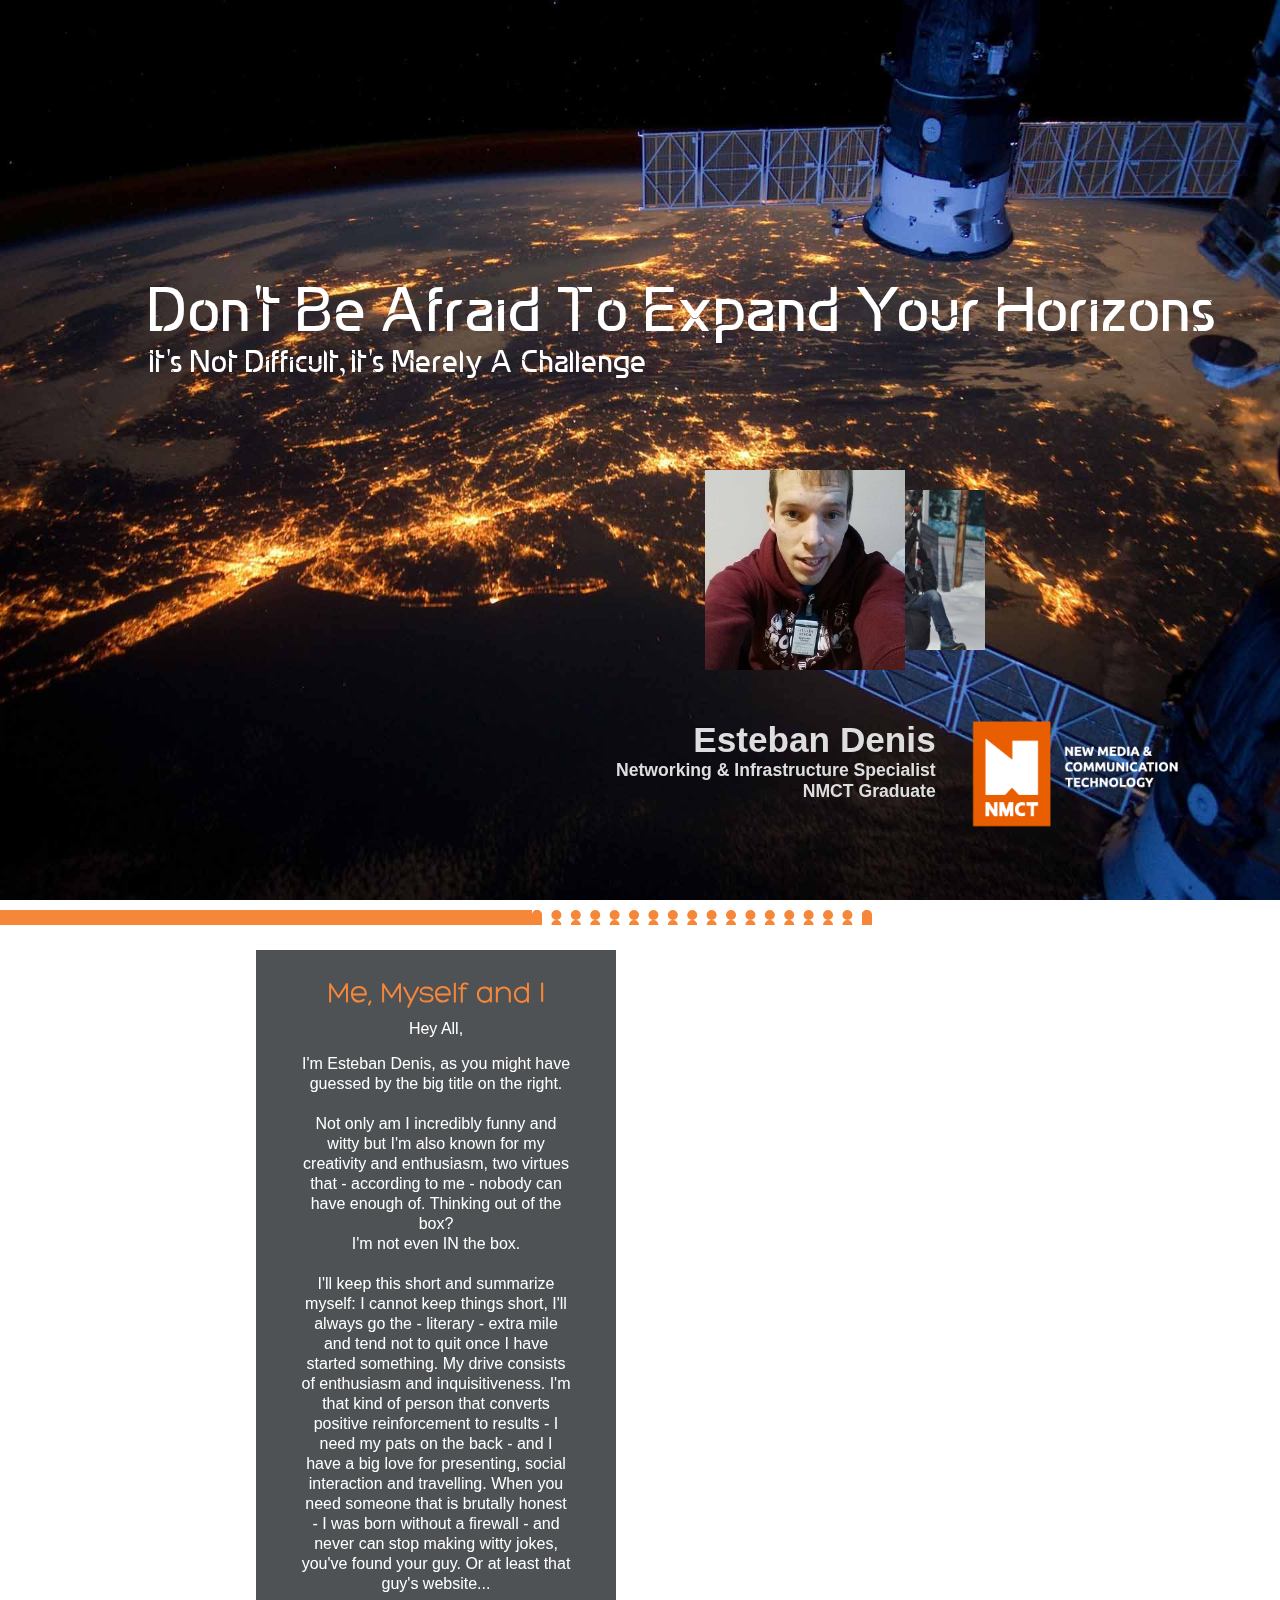
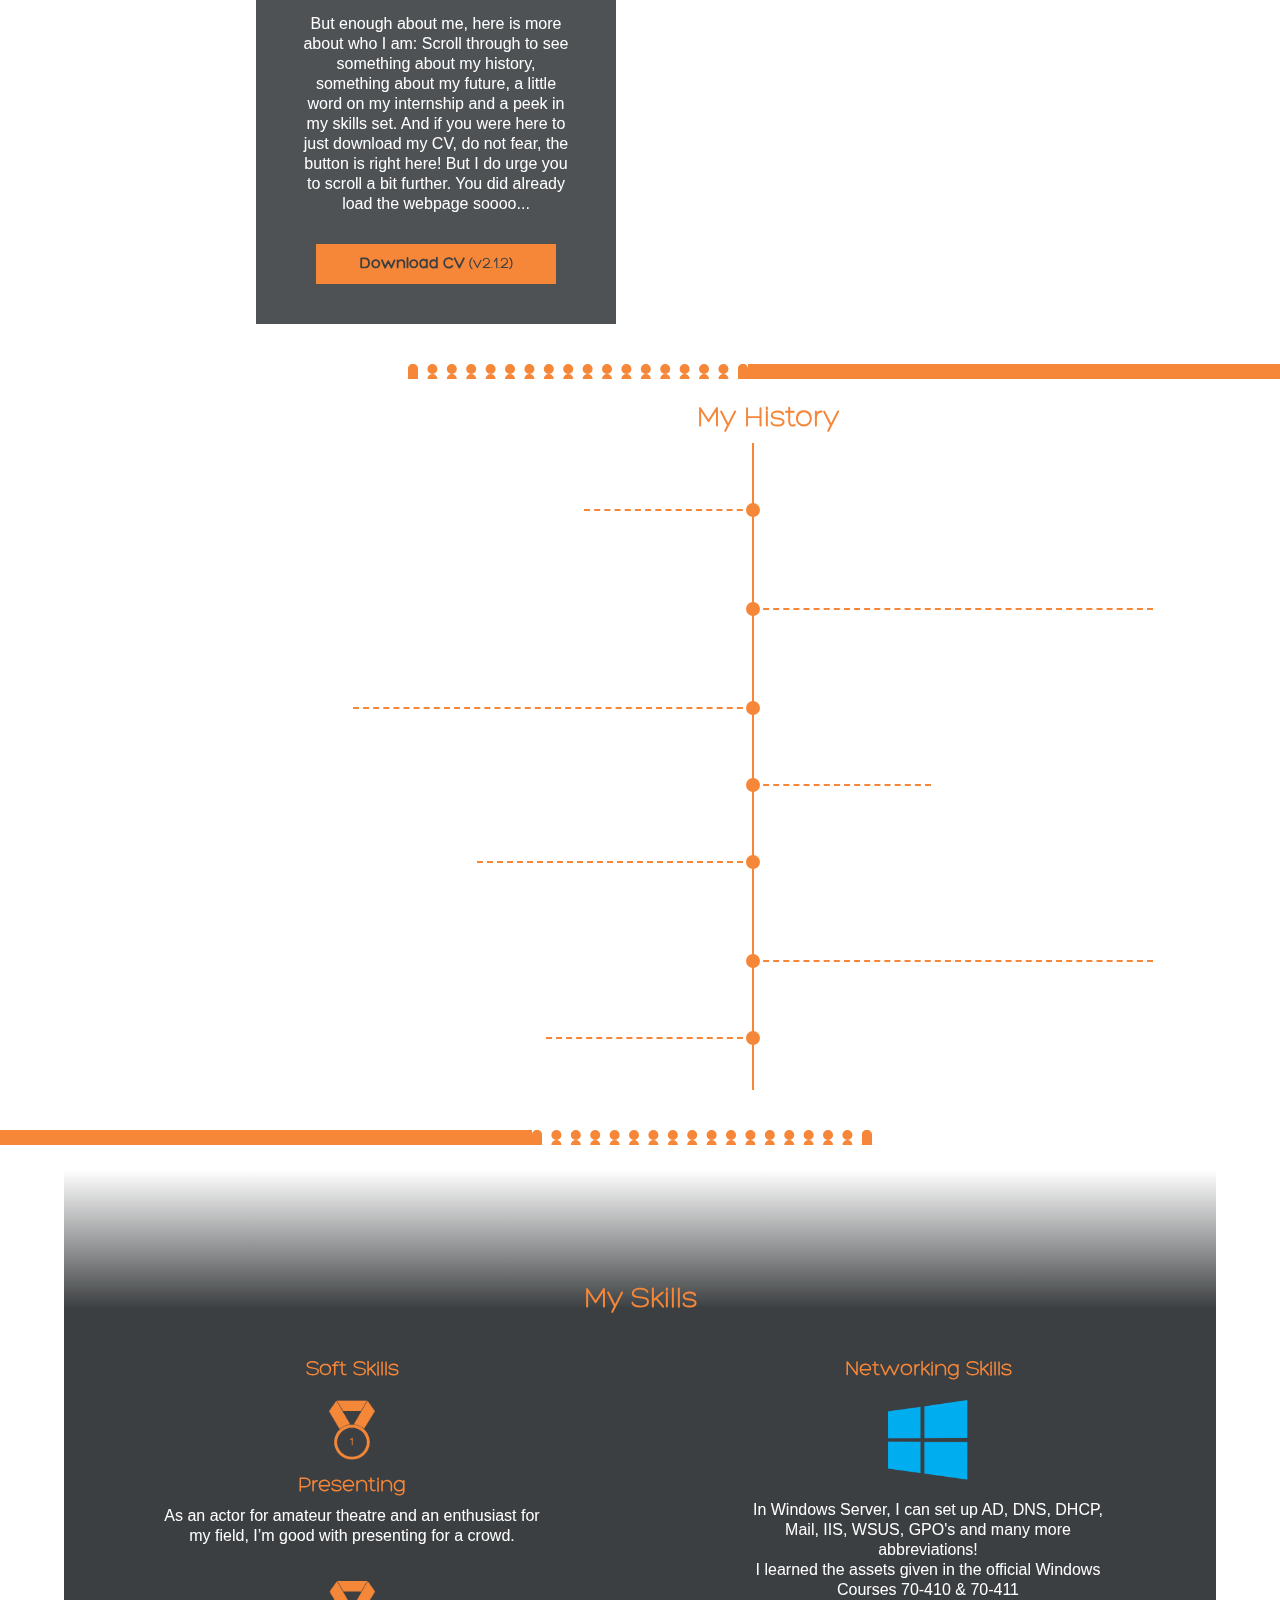
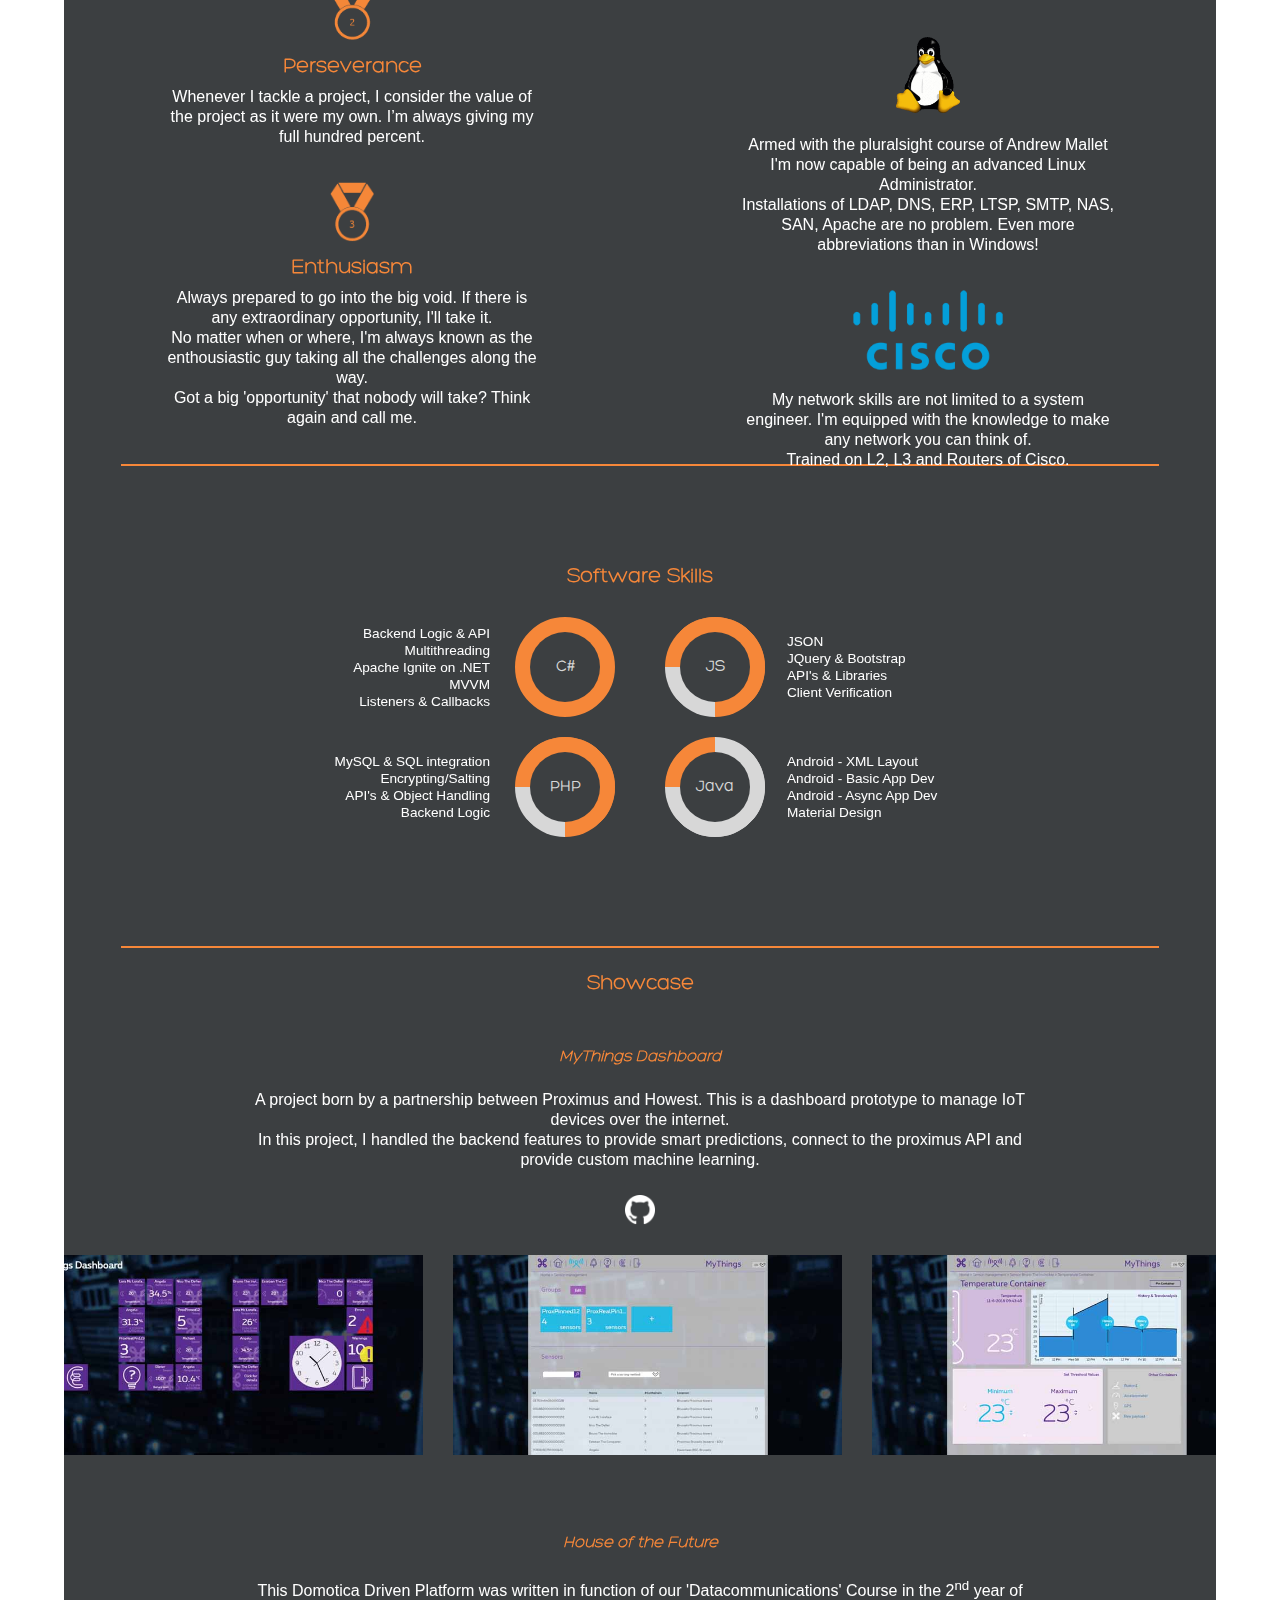
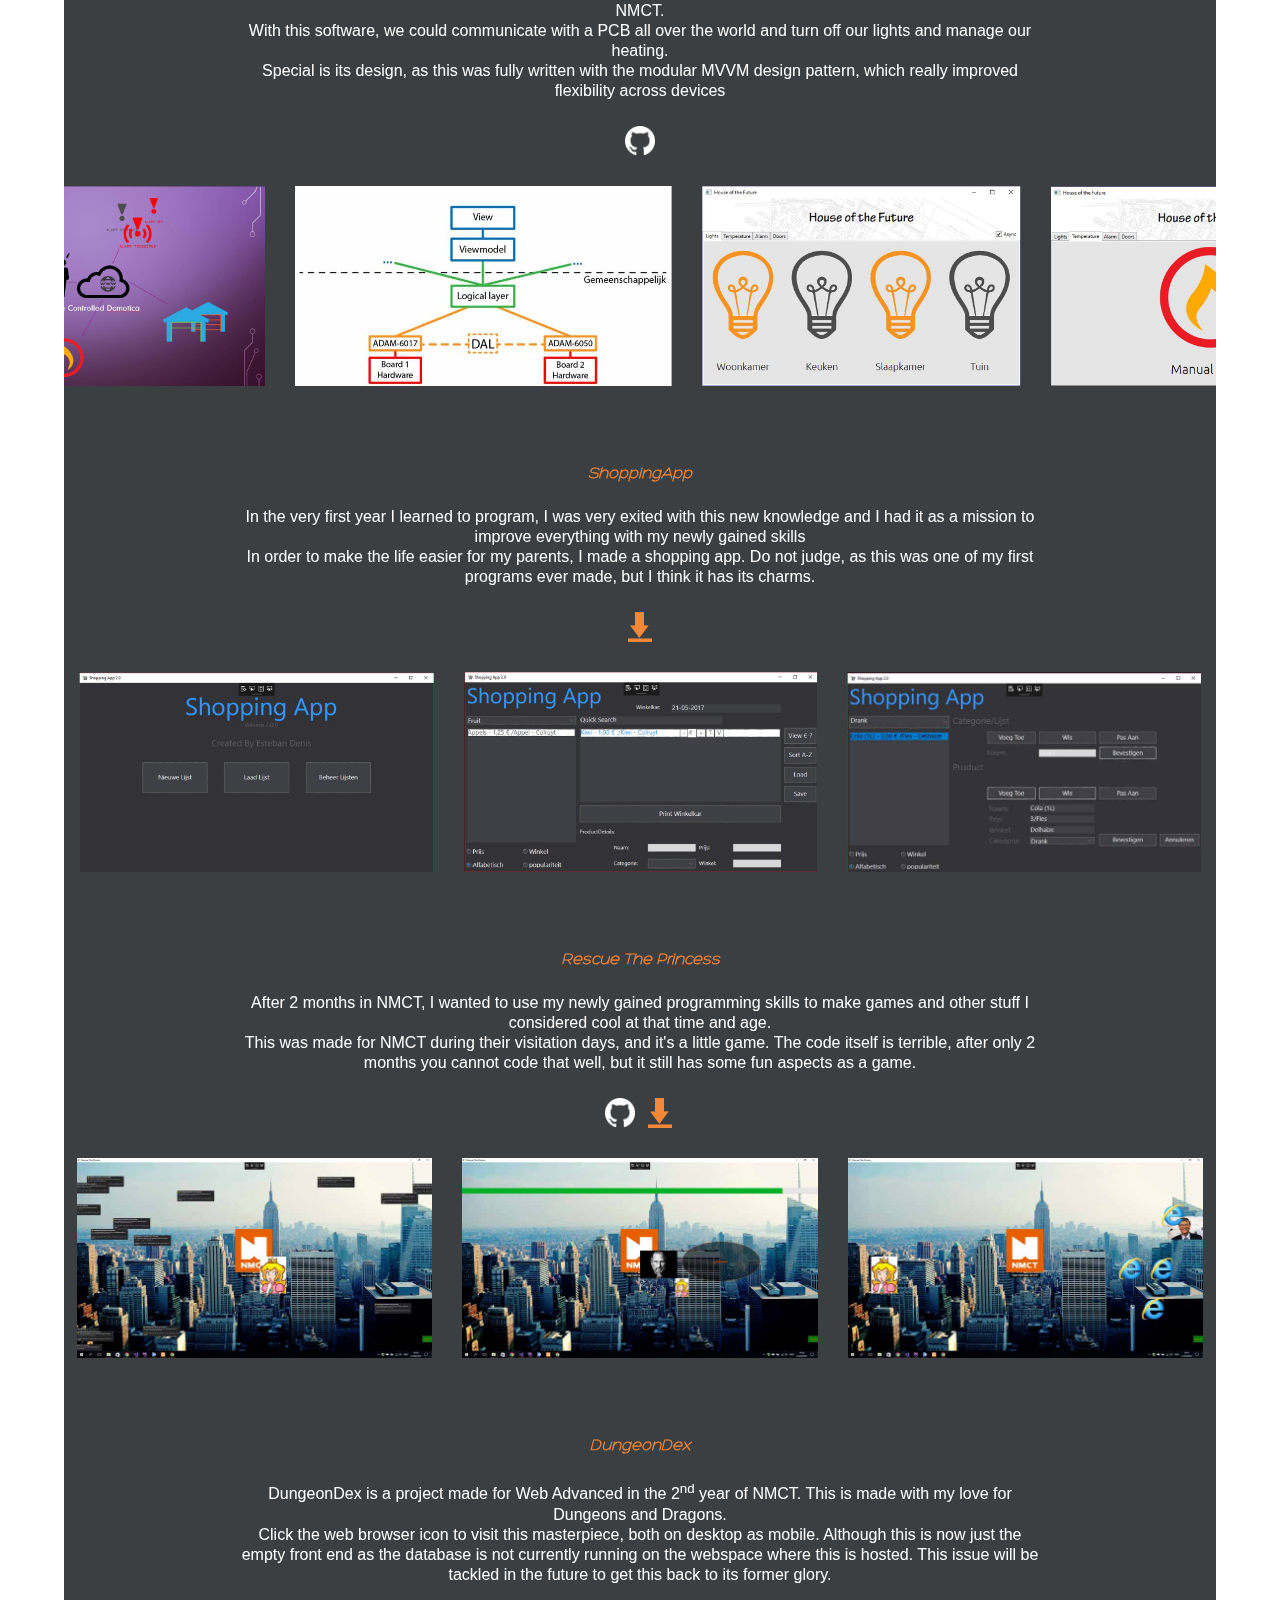
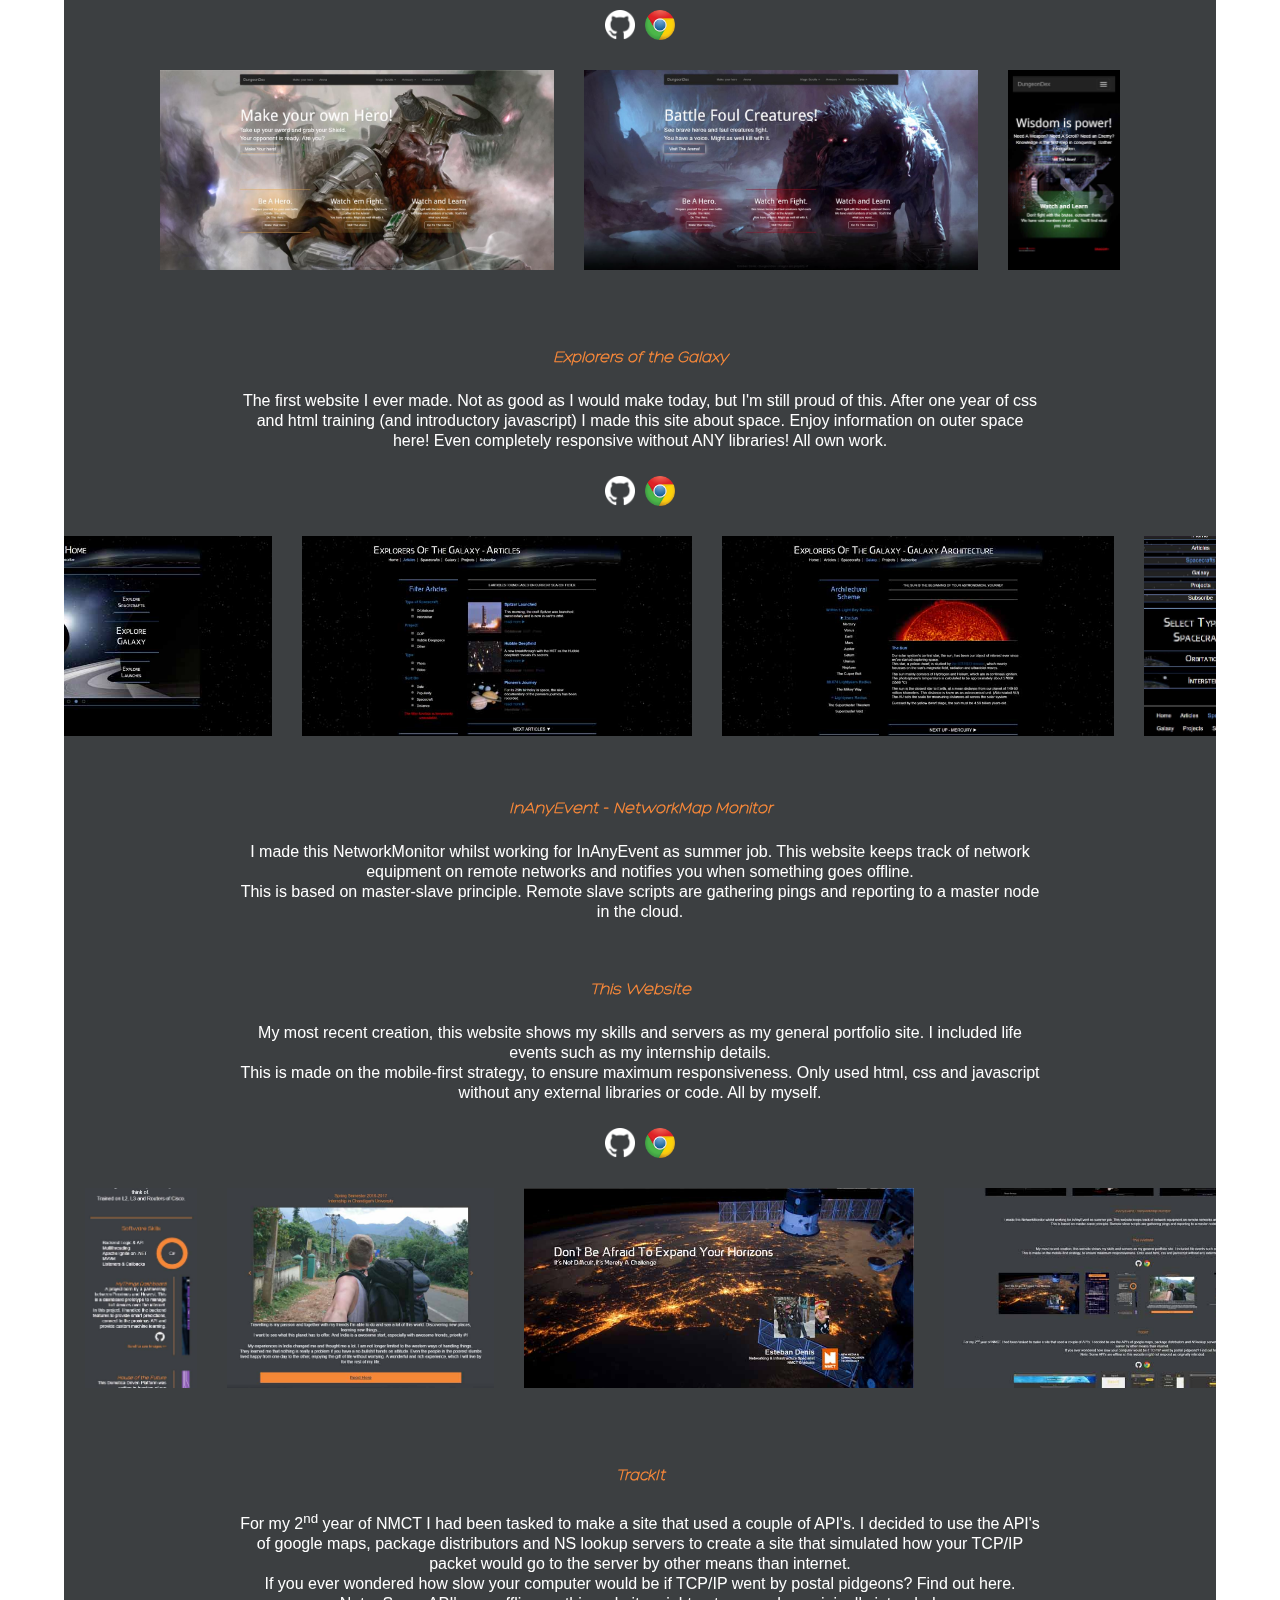
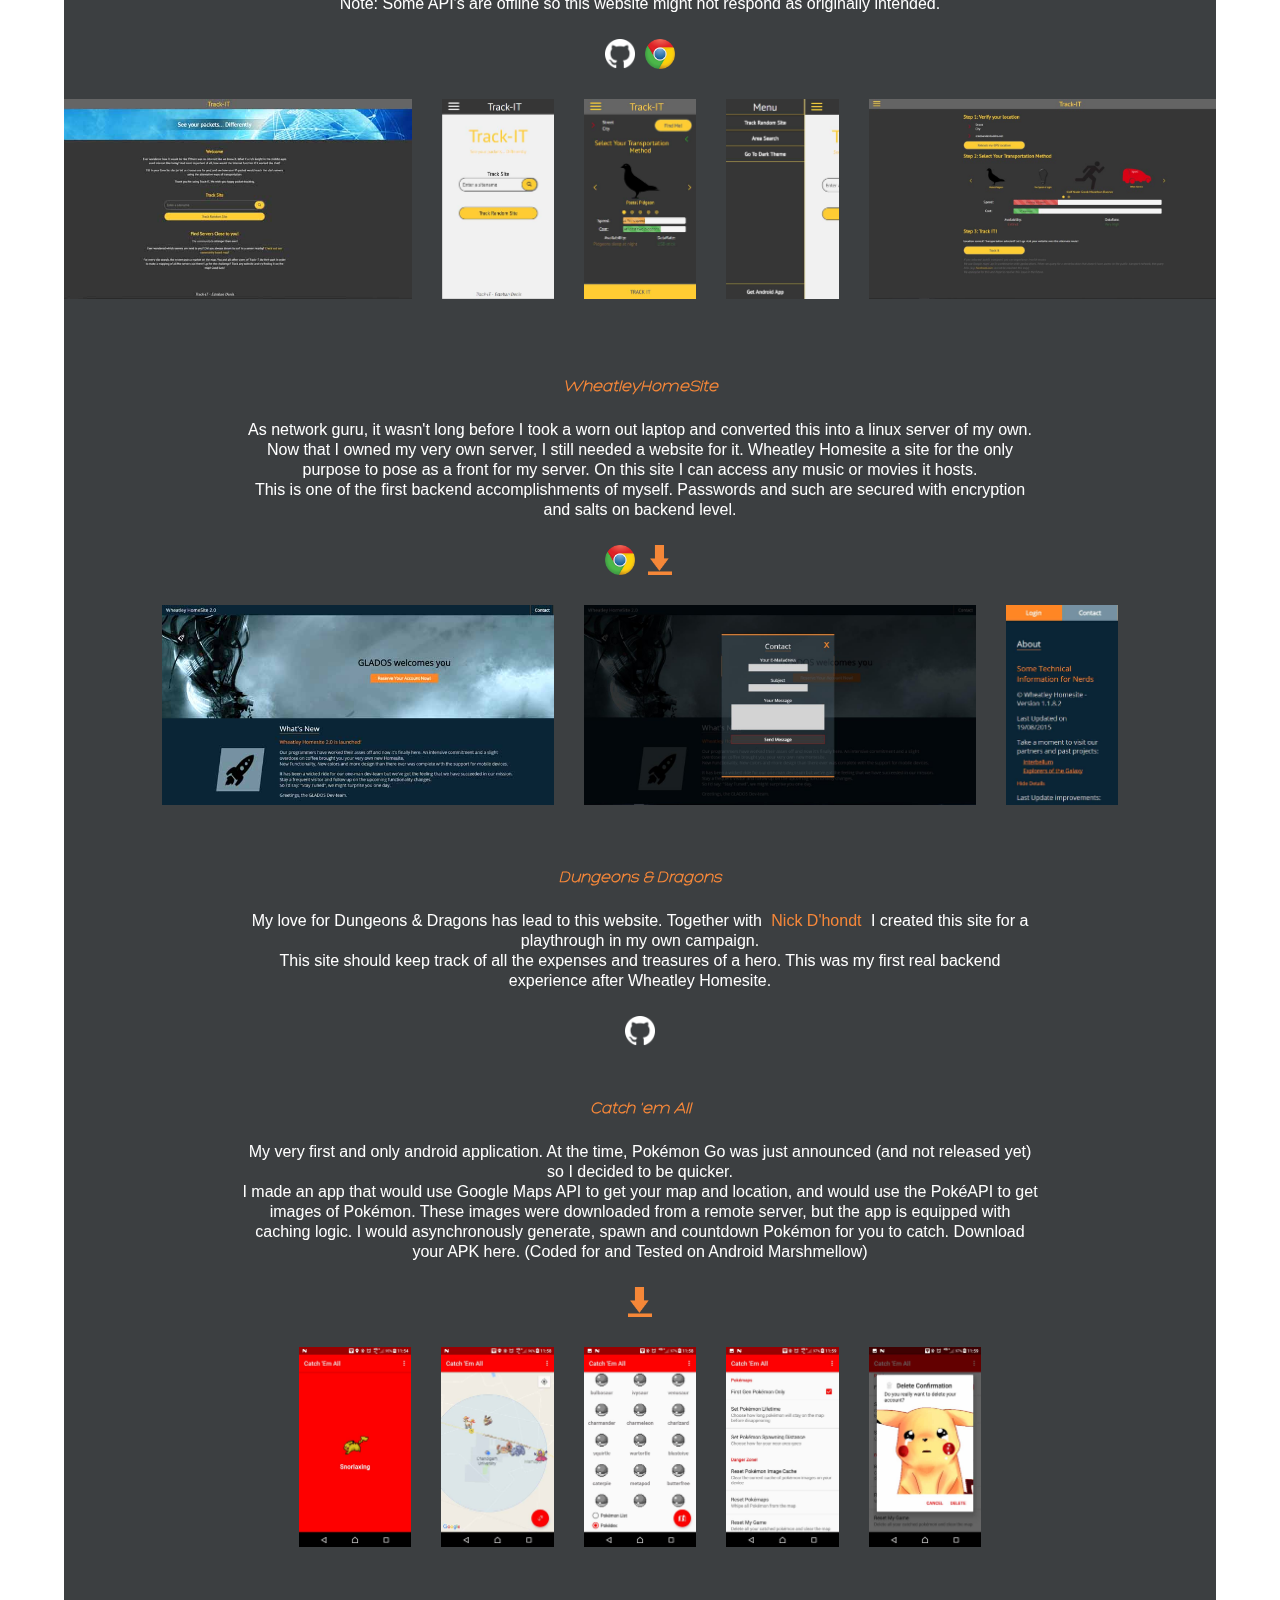
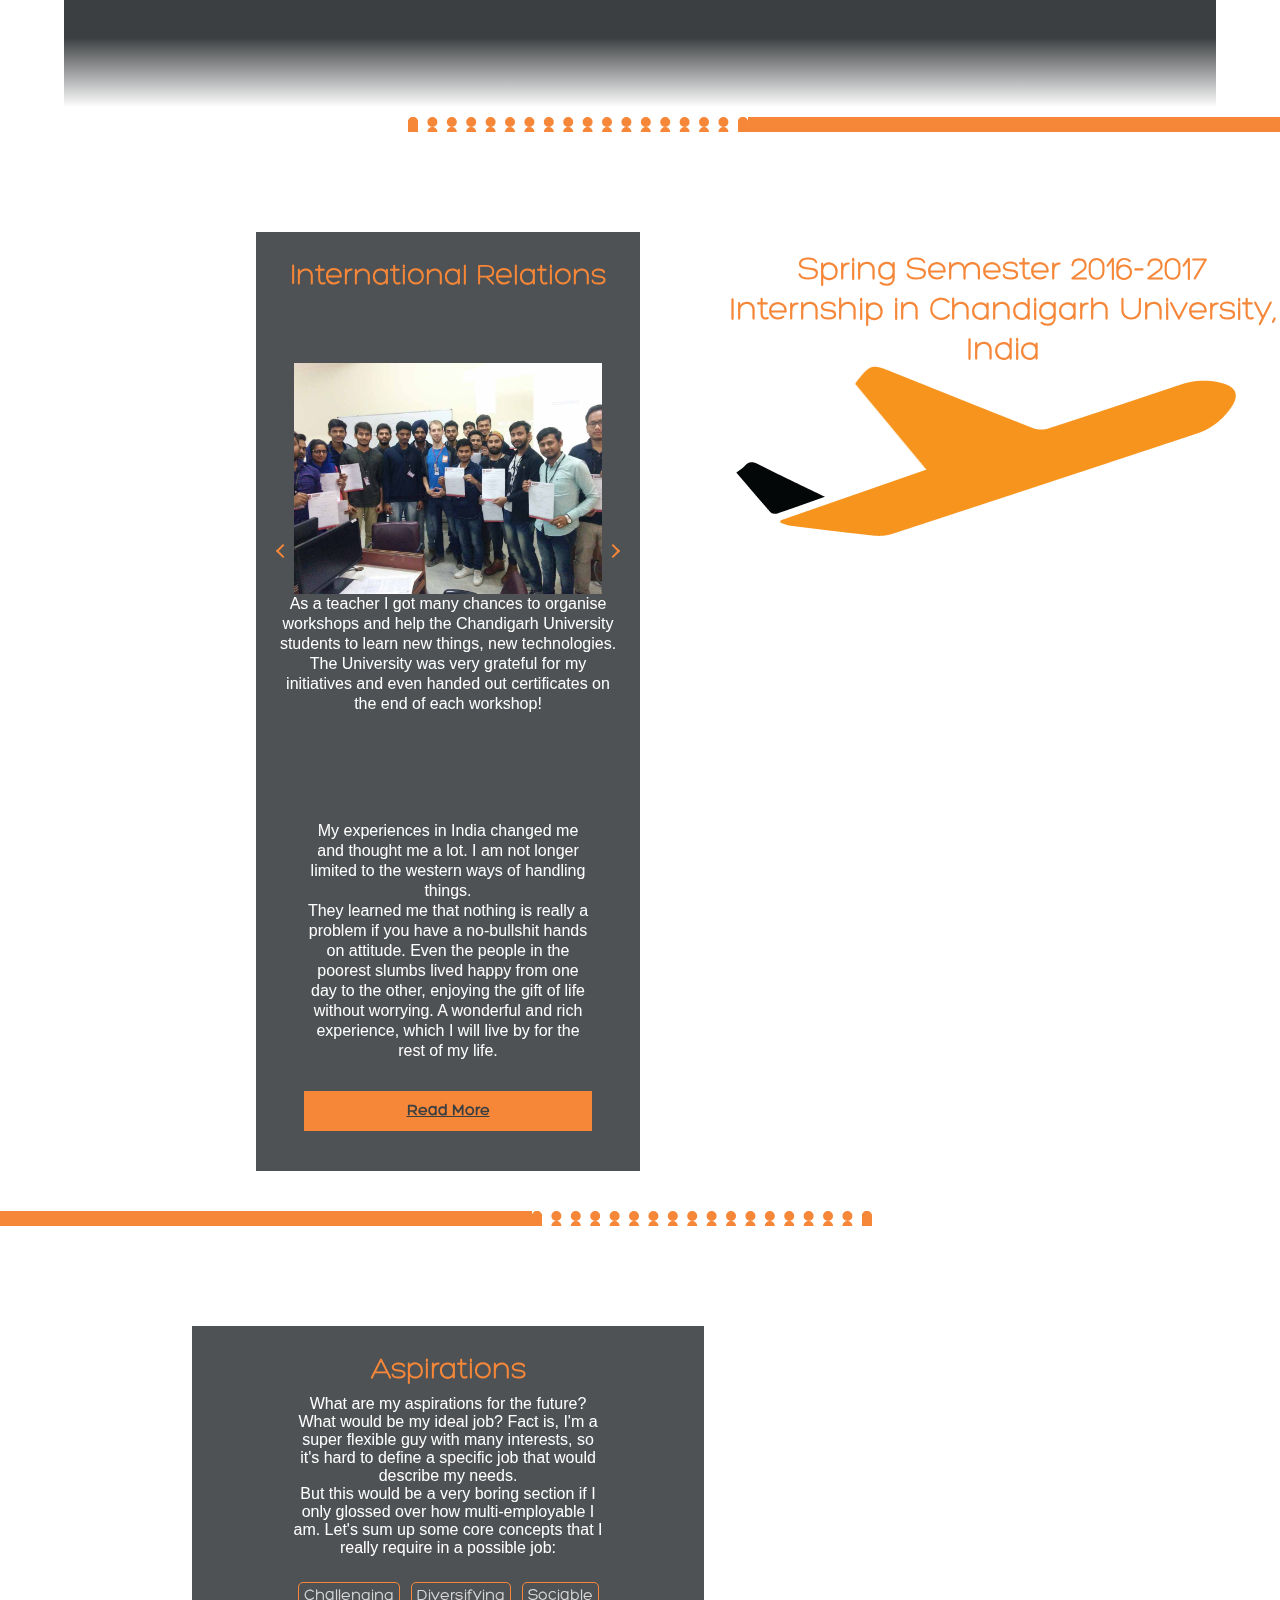
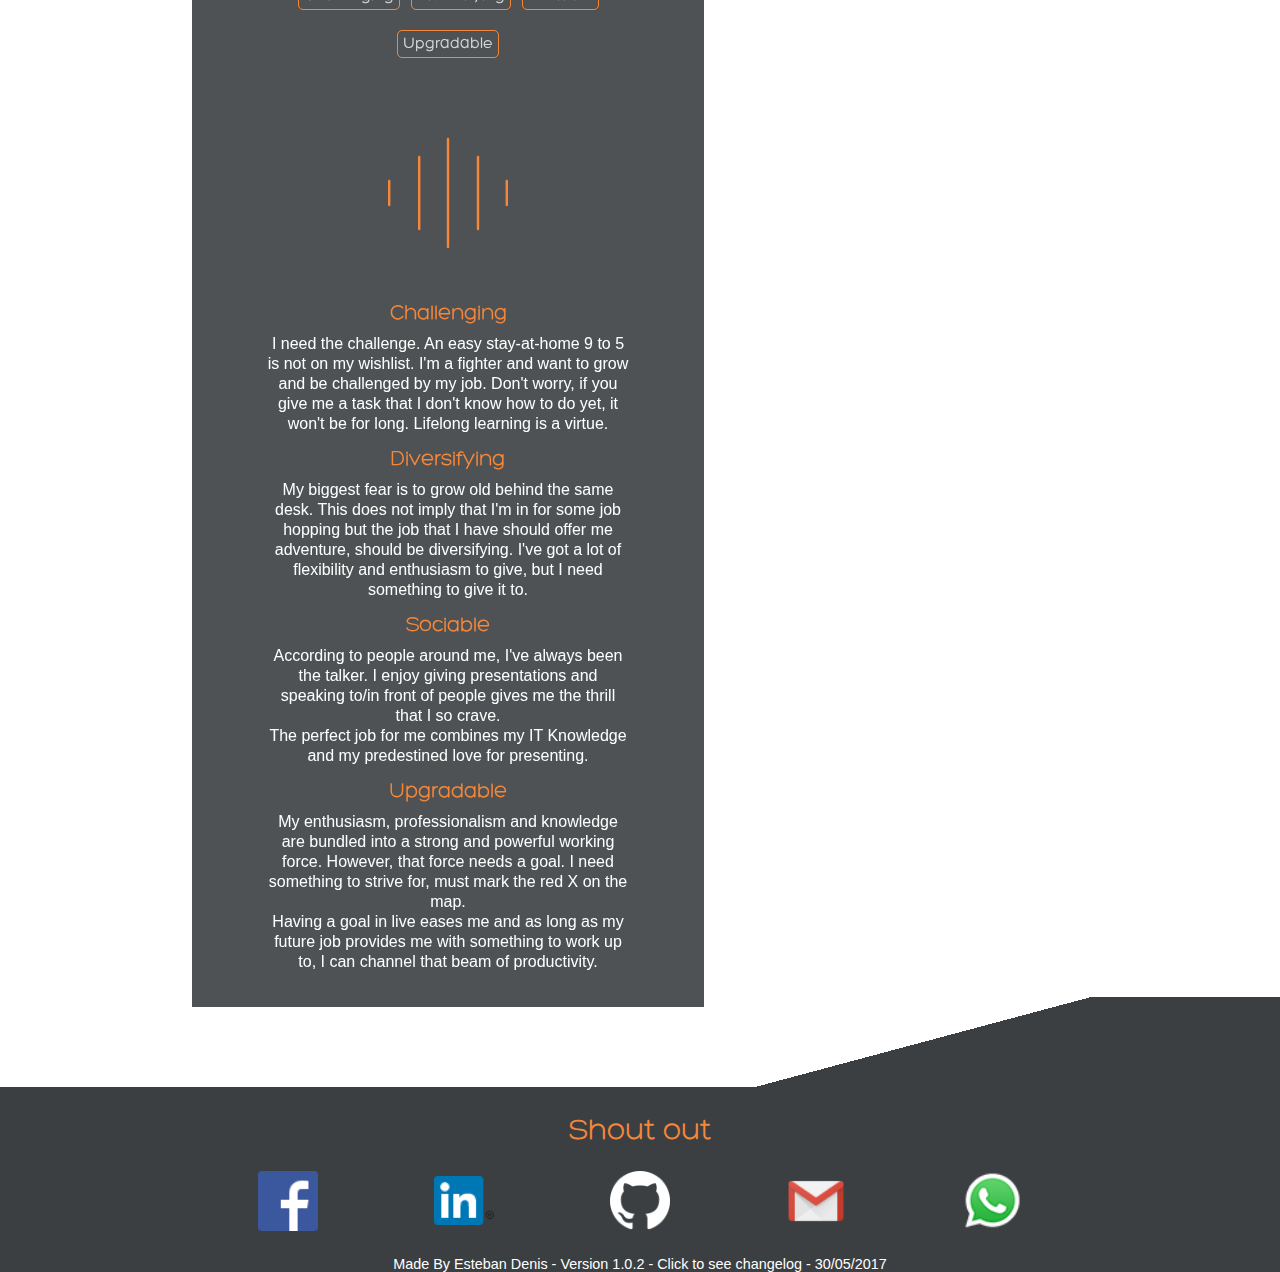
<file: index.html>
<!doctype html>
<html lang="en">
<head>
    <meta charset="UTF-8">
    <title>Esteban Denis</title>
    <link rel="icon" href="./media/icon.png" />

    <!-- Mobile Controllers -->
    <meta name="viewport"
          content="width=device-width, user-scalable=no, initial-scale=1.0, maximum-scale=1.0, minimum-scale=1.0">

    <meta http-equiv="X-UA-Compatible" content="ie=edge">
    <meta name="theme-color" content="#F68739" />

    <!-- Preload Scripts -->
    <link rel="subresource" href="./scripts/glados.js" />

    <!-- Own Stylesheets -->
    <link rel="stylesheet" href="./styles/glados.css" />
    <link rel="stylesheet" href="./styles/glados_history.css" />
    <link rel="stylesheet" href="./styles/glados_skills.css" />
    <link rel="stylesheet" href="./styles/glados_international.css" />
    <link rel="stylesheet" href="./styles/glados_aspirations.css" />
    <link rel="stylesheet" href="./styles/glados_viewports.css" />

</head>
<body>
    <div class="placeholder">
        <div id="viewportchecker" title="Phone Portrait = Blue; Phone Landscape = Green; Tablet Portrait = Red;
    Tablet Landscape & Small Desktop = Yellow: Large Desktop = Purple;
    TV & Bigger = White; Print = Black;"></div>
        <div id="imgHolder">
            <div class="close"></div>
            <img src="./media/loading.gif" />
        </div>
        <header>
            <section id="profile-pictures">
                <img class="notmobile" src="./media/loading.gif" data-src-hd="./media/profile_pictures/hd/IMG_20170401_161053.jpg" data-src="./media/profile_pictures/IMG_20170401_161053.jpg"/>
                <img class="focus" src="./media/loading.gif" data-src-hd="./media/profile_pictures/hd/cvpic.jpg" data-src="./media/profile_pictures/cvpic.jpg"/>
                <img class="notmobile" src="./media/loading.gif" data-src-hd="./media/profile_pictures/hd/DSC_0026.jpg" data-src="./media/profile_pictures/DSC_0026.jpg"/>
                <img class="notmobile" src="./media/loading.gif" data-src-hd="./media/profile_pictures/hd/IMG_20170210_114617.jpg" data-src="./media/profile_pictures/IMG_20170210_114617.jpg"/>
                <img class="notmobile" src="./media/loading.gif" data-src-hd="./media/profile_pictures/hd/IMG_20170210_140124.jpg" data-src="./media/profile_pictures/IMG_20170210_140124.jpg"/>
                <img class="notmobile" src="./media/loading.gif" data-src-hd="./media/profile_pictures/hd/IMG_20170210_163909.jpg" data-src="./media/profile_pictures/IMG_20170210_163909.jpg"/>
                <img class="notmobile" src="./media/loading.gif" data-src-hd="./media/profile_pictures/hd/IMG_20170304_122203_1.jpg" data-src="./media/profile_pictures/IMG_20170304_122203_1.jpg"/>
                <img class="notmobile" src="./media/loading.gif" data-src-hd="./media/profile_pictures/hd/IMG_20170305_181025.jpg" data-src="./media/profile_pictures/IMG_20170305_181025.jpg"/>
                <img class="notmobile" src="./media/loading.gif" data-src-hd="./media/profile_pictures/hd/IMG_20170311_130059.jpg" data-src="./media/profile_pictures/IMG_20170311_130059.jpg"/>
                <img class="notmobile" src="./media/loading.gif" data-src-hd="./media/profile_pictures/hd/IMG_20170312_131922.jpg" data-src="./media/profile_pictures/IMG_20170312_131922.jpg"/>
                <img class="notmobile" src="./media/loading.gif" data-src-hd="./media/profile_pictures/hd/IMG_20170313_132928.jpg" data-src="./media/profile_pictures/IMG_20170313_132928.jpg"/>
                <img class="notmobile" src="./media/loading.gif" data-src-hd="./media/profile_pictures/hd/IMG_20170305_182019.jpg" data-src="./media/profile_pictures/IMG_20170305_182019.jpg"/>
                <img class="notmobile" src="./media/loading.gif" data-src-hd="./media/profile_pictures/hd/IMG_20170211_154854.jpg" data-src="./media/profile_pictures/IMG_20170211_154854.jpg"/>
                <img class="notmobile" src="./media/loading.gif" data-src-hd="./media/profile_pictures/hd/IMG_20170321_101438.jpg" data-src="./media/profile_pictures/IMG_20170321_101438.jpg"/>
                <img class="notmobile" src="./media/loading.gif" data-src-hd="./media/profile_pictures/hd/IMG_20170325_141817.jpg" data-src="./media/profile_pictures/IMG_20170325_141817.jpg"/>
                <img class="notmobile" src="./media/loading.gif" data-src-hd="./media/profile_pictures/hd/IMG_20170401_161053.jpg" data-src="./media/profile_pictures/IMG_20170401_161053.jpg"/>
                <img class="notmobile" src="./media/loading.gif" data-src-hd="./media/profile_pictures/hd/cvpic.jpg" data-src="./media/profile_pictures/cvpic.jpg"/>
            </section>
            <div class="line s75 onlyportrait"></div>
            <div class="line vertical notportrait"></div>
            <section>
                <h1>Esteban Denis
                    <span>Networking &amp; Infrastructure Specialist</span>
                    <span>NMCT Graduate</span>
                </h1>
                <div id="logo" class="img-holder">
                    <img src="./media/loading.gif" data-src="./media/logos/nmct2.png" onclick="window.open('http://nmct.be');"/>
                </div>
            </section>
            <div class="onlycomputer">
                <p class="slogan">Don't Be Afraid To Expand Your Horizons
                    <span>It's Not Difficult, It's Merely A Challenge</span>
                </p>
            </div>
        </header>
        <div class="onlybigcomputer" id="headerPlaceholder">
            <div class="onlycomputer">
                <p class="slogan">Don't Be Afraid To Expand Your Horizons
                    <span>It's Not Difficult, It's Merely A Challenge</span>
                </p>
            </div>
        </div>
        <div class="transition">
            <div></div>
            <div></div>
        </div>
        <main class="striped">
            <section id="aboutme">
                <h2>Me, Myself and I</h2>
                <article>
                    <p>Hey All,</p>
                    <p>
                        <span class="notbigcomputer">I'm Esteban Denis, as you might have guessed by the big title up there.</span>
                        <span class="onlybigcomputer">I'm Esteban Denis, as you might have guessed by the big title on the right.</span>
                        <br/><br/>
                        Not only am I incredibly funny and witty but I'm also known for my creativity and enthusiasm, two virtues that - according to me - nobody can have enough of. Thinking out of the box? <br/> I'm not even IN the box.
                        <br/><br/>
                        I'll keep this short and summarize myself: I cannot keep things short, I'll always go the - literary - extra mile and tend not to quit once I have started something.
                        My drive consists of enthusiasm and inquisitiveness. I'm that kind of person that converts positive reinforcement to results - I need my pats on the back - and I have a big love for presenting, social interaction and travelling.
                        When you need someone that is brutally honest - I was born without a firewall - and never can stop making witty jokes, you've found your guy. Or at least that guy's website...
                        <br/><br/>
                        But enough about me, here is more about who I am: Scroll through to see something about my history, something about my future, a little word on my internship and a peek in my skills set.
                        And if you were here to just download my CV, do not fear, the button is right here! But I do urge you to scroll a bit further. You did already load the webpage soooo...
                    </p>
                </article>
                <div id="download_cv" class="btn">Download CV <span>(v2.1.2)</span></div>
            </section>
            <div class="transition right">
                <div></div>
                <div></div>
            </div>
            <section id="history">
                <h2>My History</h2>
                <div>
                    <div class="timeline">
                        <div>
                            <div></div>
                            <p><span>4 February 1995</span>Born In Ghent</p>
                        </div>
                        <div>
                            <div></div>
                            <p><span>June 2013</span>Graduated Science & Math Middle School</p>
                        </div>
                        <div>
                            <div></div>
                            <p><span>September 2013</span>Started Audiovisual Arts in RITS Brussels</p>
                        </div>
                        <div>
                            <div></div>
                            <p><span>September 2014</span>Started NMCT</p>
                        </div>
                        <div>
                            <div></div>
                            <p><span>October 2014</span>Started Acting in Theatre</p>
                        </div>
                        <div>
                            <div></div>
                            <p><span>24 January - 18 June 2017</span>Internship in Chandigarh University, India</p>
                        </div>
                        <div>
                            <div></div>
                            <p><span>29 June 2017</span>Graduated NMCT</p>
                        </div>
                    </div>
                    <div class="timeline">
                        <div>
                            <div></div>
                            <p><span>4 February 1995</span>Born In Ghent</p>
                        </div>
                        <div>
                            <div></div>
                            <p><span>June 2013</span>Graduated Science & Math Middle School</p>
                        </div>
                        <div>
                            <div></div>
                            <p><span>September 2013</span>Started Audiovisual Arts in RITS Brussels</p>
                        </div>
                        <div>
                            <div></div>
                            <p><span>September 2014</span>Started NMCT</p>
                        </div>
                        <div>
                            <div></div>
                            <p><span>October 2014</span>Started Acting in Theatre</p>
                        </div>
                        <div>
                            <div></div>
                            <p><span>24 January - 18 June 2017</span>Internship in Chandigarh University, India</p>
                        </div>
                        <div>
                            <div></div>
                            <p><span>29 June 2017</span>Graduated NMCT</p>
                        </div>
                    </div>
                </div>
            </section>
            <div class="transition">
                <div></div>
                <div></div>
            </div>
            <section id="skills">
                <h2>My Skills</h2>
                <div id="skills-soft">
                    <h3 class="onlybigcomputer">Soft Skills</h3>
                    <article>
                        <aside>
                            <img src="./media/loading.gif" data-src="./media/logos/medal_orange_1.png" />
                        </aside>
                        <div>
                            <h3>Presenting</h3>
                            <p>As an actor for amateur theatre and an enthusiast for my
                                field, I’m good with presenting for a crowd.</p>
                        </div>
                    </article>
                    <article>
                        <aside>
                            <img src="./media/loading.gif" data-src="./media/logos/medal_orange_2.png" />
                        </aside>
                        <div>
                            <h3>Perseverance</h3>
                            <p>Whenever I tackle a project, I consider the value of the project as it
                                were my own. I’m always giving my full hundred percent.</p>
                        </div>
                    </article>
                    <article>
                        <aside>
                            <img src="./media/loading.gif" data-src="./media/logos/medal_orange_3.png" />
                        </aside>
                        <div>
                            <h3>Enthusiasm</h3>
                            <p>Always prepared to go into the big void. If there is any extraordinary opportunity, I'll take it.<br/>
                                No matter when or where, I'm always known as the enthousiastic guy taking all the challenges along the way.
                                <span class="onlybigcomputer"><br/>Got a big 'opportunity' that nobody will take? Think again and call me.</span>
                            </p>
                        </div>
                    </article>
                </div>
                <div class="line"></div>
                <div id="skills-networking">
                    <h3>Networking Skills</h3>
                    <article>
                        <aside>
                            <img src="./media/loading.gif" data-src="./media/logos/windows%20server.png" />
                        </aside>
                        <div>
                            <p>In Windows Server, I can set up AD, DNS, DHCP, Mail, IIS, WSUS, GPO's and many more abbreviations!<br/>
                                I learned the assets given in the official Windows Courses 70-410 & 70-411</p>
                        </div>
                    </article>
                    <article>
                        <aside>
                            <img src="./media/loading.gif" data-src="./media/logos/tux.png" />
                        </aside>
                        <div>
                            <p>Armed with the pluralsight course of Andrew Mallet I'm now capable of being an advanced Linux Administrator.<br/>
                                Installations of LDAP, DNS, ERP, LTSP, SMTP, NAS, SAN, Apache are no problem. Even more abbreviations than in Windows!</p>
                        </div>
                    </article>
                    <article>
                        <aside>
                            <img src="./media/loading.gif" data-src="./media/logos/cisco.png" />
                        </aside>
                        <div>
                            <p>My network skills are not limited to a system engineer. I'm equipped with the knowledge to make any network you can think of. <br/>
                                Trained on L2, L3 and Routers of Cisco.</p>
                        </div>
                    </article>
                </div>
                <div class="line"></div>
                <div id="skills-coding">
                    <h3>Software Skills</h3>
                    <div id="pointer" class="onlymobile">
                        Psssst... Click on a circle.
                        <div></div>
                    </div>
                    <article id="csharpskill">
                        <aside class="four-quarters-circle circle">
                            <div></div>
                            <div></div>
                            <div>C#</div>
                        </aside>
                        <div>
                            <p>
                                Backend Logic & API<br/>
                                Multithreading<br/>
                                Apache Ignite on .NET<br/>
                                MVVM<br/>
                                Listeners & Callbacks<br/>
                                <!--...-->
                            </p>
                        </div>
                        <div class="showcase">
                            <article>
                                <div style="height: 250px;">
                                    <div>
                                        <h4>MyThings Dashboard</h4>
                                        <p>A project born by a partnership between Proximus and Howest. This is a dashboard prototype to manage IoT devices over the internet.<br/>
                                            In this project, I handled the backend features to provide smart predictions, connect to the proximus API and provide custom machine learning.</p>
                                        <div>
                                            <a class="github" href="https://github.com/thecodewizard/MyThings" target="_blank"></a>
                                        </div>
                                        <span>Scroll to see images >>></span>
                                    </div>
                                    <div>
                                        <img src="./media/loading.gif" data-src-hd="./media/showcase/hd/mythings_dashboard.jpg" data-src="./media/showcase/mythings_dashboard.jpg" />
                                        <img src="./media/loading.gif" data-src-hd="./media/showcase/hd/mythings_sensor.jpg" data-src="./media/showcase/mythings_sensor.jpg" />
                                        <img src="./media/loading.gif" data-src-hd="./media/showcase/hd/mythings_details.jpg" data-src="./media/showcase/mythings_details.jpg" />
                                    </div>
                                    <div class="orb-holder">
                                        <div class="orb" onclick="this.parentNode.parentNode.scrollLeft = 0;">
                                            <div class="arrow arrow-left"></div>
                                        </div>
                                    </div>
                                </div>
                            </article>
                            <article>
                                <div style="height: 320px;">
                                    <div>
                                        <h4>House of the Future</h4>
                                        <p>This Domotica Driven Platform was written in function of our 'Datacommunications' Course in the 2<sup>nd</sup> year of NMCT.<br/>
                                            With this software, we could communicate with a PCB all over the world and turn off our lights and manage our heating.<br/>
                                            Special is its design, as this was fully written with the modular MVVM design pattern, which really improved flexibility across devices</p>
                                        <div>
                                            <a class="github" href="https://github.com/thecodewizard/House-OF-The-Future" target="_blank"></a>
                                        </div>
                                        <span>Scroll to see images >>></span>
                                    </div>
                                    <div>
                                        <img src="./media/loading.gif" data-src-hd="./media/showcase/hd/hotf_ppt.jpg" data-src="./media/showcase/hotf_ppt.jpg" />
                                        <img src="./media/loading.gif" data-src-hd="./media/showcase/hd/hotf_scheme.jpg" data-src="./media/showcase/hotf_scheme.jpg" />
                                        <img src="./media/loading.gif" data-src-hd="./media/showcase/hd/hotf_mainpage.jpg" data-src="./media/showcase/hotf_mainpage.jpg" />
                                        <img src="./media/loading.gif" data-src-hd="./media/showcase/hd/hotf_secondpage.jpg" data-src="./media/showcase/hotf_secondpage.jpg" />
                                    </div>
                                    <div class="orb-holder">
                                        <div class="orb" onclick="this.parentNode.parentNode.scrollLeft = 0;">
                                            <div class="arrow arrow-left"></div>
                                        </div>
                                    </div>
                                </div>
                            </article>
                            <article>
                                <div style="height: 280px;">
                                    <div>
                                        <h4>ShoppingApp</h4>
                                        <p>In the very first year I learned to program, I was very exited with this new knowledge and I had it as a mission to improve everything with my newly gained skills<br/>
                                            In order to make the life easier for my parents, I made a shopping app. Do not judge, as this was one of my first programs ever made, but I think it has its charms.</p>
                                        <div>
                                            <a class="download" href="./media/download/ShoppingApp.zip" target="_blank"></a>
                                        </div>
                                        <span>Scroll to see images >>></span>
                                    </div>
                                    <div>
                                        <img src="./media/loading.gif" data-src-hd="./media/showcase/hd/sa_homescreen.png" data-src="./media/showcase/sa_homescreen.jpg" />
                                        <img src="./media/loading.gif" data-src-hd="./media/showcase/hd/sa_newlist.png" data-src="./media/showcase/sa_newlist.jpg" />
                                        <img src="./media/loading.gif" data-src-hd="./media/showcase/hd/sa_editlist.png" data-src="./media/showcase/sa_editlist.jpg" />
                                    </div>
                                    <div class="orb-holder"> data-src-hd=./media/showcase/hd/rtp_
                                        <div class="orb" onclick="this.parentNode.parentNode.scrollLeft = 0;">
                                            <div class="arrow arrow-left"></div>
                                        </div>
                                    </div>
                                </div>
                            </article>
                            <article>
                                <div style="height: 285px;">
                                    <div>
                                        <h4>Rescue The Princess</h4>
                                        <p>After 2 months in NMCT, I wanted to use my newly gained programming skills to make games and other stuff I considered cool at that time and age.<br/>
                                            This was made for NMCT during their visitation days, and it's a little game. The code itself is terrible, after only 2 months you cannot code that well,
                                            but it still has some fun aspects as a game.</p>
                                        <div>
                                            <a class="github" href="https://github.com/thecodewizard/Rescue-The-Princess" target="_blank"></a>
                                            <a class="download" href="./media/download/RescueThePrinces.zip" target="_blank"></a>
                                        </div>
                                        <span>Scroll to see images >>></span>
                                    </div>
                                    <div>
                                        <img src="./media/loading.gif" data-src-hd="./media/showcase/hd/rtp_maingame.png" data-src="./media/showcase/rtp_maingame.jpg" />
                                        <img src="./media/loading.gif" data-src-hd="./media/showcase/hd/rtp_round1.png" data-src="./media/showcase/rtp_round1.jpg" />
                                        <img src="./media/loading.gif" data-src-hd="./media/showcase/hd/rtp_round2.png" data-src="./media/showcase/rtp_round2.jpg" />
                                        <img src="./media/loading.gif" data-src-hd="./media/showcase/hd/rtp_round3.png" data-src="./media/showcase/rtp_round3.jpg" />
                                        <img src="./media/loading.gif" data-src-hd="./media/showcase/hd/rtp_wongame.png" data-src="./media/showcase/rtp_wongame.jpg" />
                                    </div>
                                    <div class="orb-holder">
                                        <div class="orb" onclick="this.parentNode.parentNode.scrollLeft = 0;">
                                            <div class="arrow arrow-left"></div>
                                        </div>
                                    </div>
                                </div>
                            </article>
                        </div>
                    </article>
                    <article id="jsskill">
                        <aside class="three-quarters-circle circle">
                            <div></div>
                            <div></div>
                            <div>JS</div>
                        </aside>
                        <div>
                            <p>
                                JSON<br/>
                                JQuery & Bootstrap<br/>
                                API's & Libraries<br/>
                                Client Verification<br/>
                                <!--...-->
                            </p>
                        </div>
                        <div class="showcase">
                            <article>
                                <div style="height: 325px;">
                                    <div>
                                        <h4>DungeonDex</h4>
                                        <p>DungeonDex is a project made for Web Advanced in the 2<sup>nd</sup> year of NMCT. This is made with my love for Dungeons and Dragons.<br/>
                                            Click the web browser icon to visit this masterpiece, both on desktop as mobile. Although this is now just the empty front end as the database is not currently running
                                            on the webspace where this is hosted. This issue will be tackled in the future to get this back to its former glory.</p>
                                        <div>
                                            <a class="github" href="https://github.com/thecodewizard/DungeonDex" target="_blank"></a>
                                            <a class="chrome" href="./projects/DungeonDex/index.html" target="_blank"></a>
                                        </div>
                                        <span>Scroll to see images >>></span>
                                    </div>
                                    <div>
                                        <img src="./media/loading.gif" data-src-hd="./media/showcase/hd/dungeondex_homescreen1.png" data-src="./media/showcase/dungeondex_homescreen1.jpg" />
                                        <img src="./media/loading.gif" data-src-hd="./media/showcase/hd/dungeondex_homescreen2.png" data-src="./media/showcase/dungeondex_homescreen2.jpg" />
                                        <img src="./media/loading.gif" data-src-hd="./media/showcase/hd/dungeondex_mobile.png" data-src="./media/showcase/dungeondex_mobile.jpg" />
                                    </div>
                                    <div class="orb-holder">
                                        <div class="orb" onclick="this.parentNode.parentNode.scrollLeft = 0;">
                                            <div class="arrow arrow-left"></div>
                                        </div>
                                    </div>
                                </div>
                            </article>
                            <article>
                                <div style="height: 270px;">
                                    <div>
                                        <h4>Explorers of the Galaxy</h4>
                                        <p>The first website I ever made. Not as good as I would make today, but I'm still proud of this. After one year of css and html training (and introductory javascript)
                                            I made this site about space. Enjoy information on outer space here! Even completely responsive without ANY libraries! All own work.</p>
                                        <div>
                                            <a class="github" href="https://github.com/thecodewizard/Explorers-of-the-Galaxy" target="_blank"></a>
                                            <a class="chrome" href="./projects/Explorers%20Of%20The%20Galaxy/index.html" target="_blank"></a>
                                        </div>
                                        <span>Scroll to see images >>></span>
                                    </div>
                                    <div>
                                        <img src="./media/loading.gif" data-src-hd="./media/showcase/hd/eotg_homepage.png" data-src="./media/showcase/eotg_homepage.jpg" />
                                        <img src="./media/loading.gif" data-src-hd="./media/showcase/hd/eotg_articles.png" data-src="./media/showcase/eotg_articles.jpg" />
                                        <img src="./media/loading.gif" data-src-hd="./media/showcase/hd/eotg_galaxy.png" data-src="./media/showcase/eotg_galaxy.jpg" />
                                        <img src="./media/loading.gif" data-src-hd="./media/showcase/hd/eotg_mobile.png" data-src="./media/showcase/eotg_mobile.jpg" />
                                        <img src="./media/loading.gif" data-src-hd="./media/showcase/hd/eotg_mobile_launchs.png" data-src="./media/showcase/eotg_mobile_launches.jpg" />
                                    </div>
                                    <div class="orb-holder">
                                        <div class="orb" onclick="this.parentNode.parentNode.scrollLeft = 0;">
                                            <div class="arrow arrow-left"></div>
                                        </div>
                                    </div>
                                </div>
                            </article>
                            <article>
                                <div style="height: 235px;">
                                    <div>
                                        <h4>InAnyEvent - NetworkMap Monitor</h4>
                                        <p>I made a NetworkMonitor whilst working for <a style="display:inline; color: white; padding: 0; margin:0; text-decoration: none;" href="http://inanyevent.eu">InAnyEvent</a> as summer job. This website keeps track of network equipment on remote networks
                                            and notifies you when something goes offline. <br/>
                                            This is based on master-slave principle. Remote slave scripts are gathering pings and reporting to a master node in the cloud.</p>
                                        <!--<span>Scroll to see images >>></span>-->
                                    </div>
                                    <div>

                                    </div>
                                </div>
                            </article>
                            <article>
                                <div style="height: 270px;">
                                    <div>
                                        <h4>This Website</h4>
                                        <p>My most recent creation, this website shows my skills and servers as my general portfolio site. I included life events such as my internship details.<br/>
                                            This is made on the mobile-first strategy, to ensure maximum responsiveness. Only used html, css and javascript without any external libraries or code. All by myself.</p>
                                        <div>
                                            <a class="github" href="https://github.com/thecodewizard/Esteban-Denis-Portfolio" target="_blank"></a>
                                            <a class="chrome" href="./index.html" target="_blank"></a>
                                        </div>
                                        <span>Scroll to see images >>></span>
                                    </div>
                                    <div>
                                        <img src="./media/loading.gif" data-src-hd="./media/showcase/hd/ow_mobile_history.png" data-src="./media/showcase/ow_mobile_history.jpg" />
                                        <img src="./media/loading.gif" data-src-hd="./media/showcase/hd/ow_mobile_skills.png" data-src="./media/showcase/ow_mobile_skills.jpg" />
                                        <img src="./media/loading.gif" data-src-hd="./media/showcase/hd/ow_tablet.png" data-src="./media/showcase/ow_tablet.jpg" />
                                        <img src="./media/loading.gif" data-src-hd="./media/showcase/hd/ow_homepage.png" data-src="./media/showcase/ow_homepage.jpg" />
                                        <img src="./media/loading.gif" data-src-hd="./media/showcase/hd/ow_inception.png" data-src="./media/showcase/ow_inception.jpg" />
                                    </div>
                                    <div class="orb-holder">
                                        <div class="orb" onclick="this.parentNode.parentNode.scrollLeft = 0;">
                                            <div class="arrow arrow-left"></div>
                                        </div>
                                    </div>
                                </div>
                            </article>
                            <article>
                                <div style="height: 350px;">
                                    <div>
                                        <h4>TrackIt</h4>
                                        <p>For my 2<sup>nd</sup> year of NMCT I had been tasked to make a site that used a couple of API's. I decided to use the API's of google maps, package distributors and NS lookup servers
                                            to create a site that simulated how your TCP/IP packet would go to the server by other means than internet. <br/>
                                            If you ever wondered how slow your computer would be if TCP/IP went by postal pidgeons? Find out here.<br/>
                                            Note: Some API's are offline so this website might not respond as originally intended.</p>
                                        <div>
                                            <a class="github" href="https://github.com/thecodewizard/TrackIt" target="_blank"></a>
                                            <a class="chrome" href="./projects/TrackIt/index.html" target="_blank"></a>
                                        </div>
                                        <span>Scroll to see images >>></span>
                                    </div>
                                    <div>
                                        <img src="./media/loading.gif" data-src-hd="./media/showcase/hd/ti_homepage.png" data-src="./media/showcase/ti_homepage.jpg" />
                                        <img src="./media/loading.gif" data-src-hd="./media/showcase/hd/ti_mobile.white.png" data-src="./media/showcase/ti_mobile_white.jpg" />
                                        <img src="./media/loading.gif" data-src-hd="./media/showcase/hd/ti_mobile.png" data-src="./media/showcase/ti_mobile.jpg" />
                                        <img src="./media/loading.gif" data-src-hd="./media/showcase/hd/ti_menu.png" data-src="./media/showcase/ti_menu.jpg" />
                                        <img src="./media/loading.gif" data-src-hd="./media/showcase/hd/ti_trackingpage.png" data-src="./media/showcase/ti_trackingpage.jpg" />
                                    </div>
                                    <div class="orb-holder">
                                        <div class="orb" onclick="this.parentNode.parentNode.scrollLeft = 0;">
                                            <div class="arrow arrow-left"></div>
                                        </div>
                                    </div>
                                </div>
                            </article>
                            <article>
                                <div style="height: 350px;">
                                    <div>
                                        <h4>WheatleyHomeSite</h4>
                                        <p>As network guru, it wasn't long before I took a worn out laptop and converted this into a linux server of my own. Now that I owned my very own server,
                                            I still needed a website for it. Wheatley Homesite a site for the only purpose to pose as a front for my server. On this site I can access any music or movies it hosts.<br/>
                                            This is one of the first backend accomplishments of myself. Passwords and such are secured with encryption and salts on backend level.</p>
                                        <div>
                                            <a class="chrome" href="./projects/WheatleyHomeSite%202.0/index.html" target="_blank"></a>
                                            <a class="download" href="./media/download/WheatleyHomeSite%202.0.zip" target="_blank"></a>
                                        </div>
                                        <span>Scroll to see images >>></span>
                                    </div>
                                    <div>
                                        <img src="./media/loading.gif" data-src-hd="./media/showcase/hd/whs_homepage.png" data-src="./media/showcase/whs_homepage.jpg" />
                                        <img src="./media/loading.gif" data-src-hd="./media/showcase/hd/whs_contact.png" data-src="./media/showcase/whs_contact.jpg" />
                                        <img src="./media/loading.gif" data-src-hd="./media/showcase/hd/whs_mobile.png" data-src="./media/showcase/whs_mobile.jpg" />
                                    </div>
                                    <div class="orb-holder">
                                        <div class="orb" onclick="this.parentNode.parentNode.scrollLeft = 0;">
                                            <div class="arrow arrow-left"></div>
                                        </div>
                                    </div>
                                </div>
                            </article>
                        </div>
                    </article>
                    <article id="phpskill">
                        <aside class="three-quarters-circle circle">
                            <div></div>
                            <div></div>
                            <div>PHP</div>
                        </aside>
                        <div>
                            <p>
                                MySQL & SQL integration<br/>
                                Encrypting/Salting<br/>
                                API's & Object Handling<br/>
                                Backend Logic<br/>
                                <!--...-->
                            </p>
                        </div>
                        <div class="showcase">
                            <article>
                                <div style="height: 225px;">
                                    <div>
                                        <h4>Dungeons &amp; Dragons</h4>
                                        <p>My love for Dungeons &amp; Dragons has lead to this website. Together with <a href="https://nickdhondt.github.io/" target="_blank">Nick D'hondt</a> I created this site for a playthrough in my own campaign.<br/>
                                            This site should keep track of all the expenses and treasures of a hero. This was my first real backend experience after Wheatley Homesite.</p>
                                        <div>
                                            <a class="github" href="https://github.com/nickdhondt/dungeons-and-dragons" target="_blank"></a>
                                            <a class="chrome" href="./projects/dungeons-and-dragons/index.html" target="_blank"></a>
                                        </div>
                                        <!--<span>Scroll to see images >>></span>-->
                                    </div>
                                    <div>

                                    </div>
                                </div>
                            </article>
                            <article>
                                <div style="height: 325px;">
                                    <div>
                                        <h4>DungeonDex</h4>
                                        <p>DungeonDex is a project made for Web Advanced in the 2<sup>nd</sup> year of NMCT. This is made with my love for Dungeons and Dragons.<br/>
                                            Click the web browser icon to visit this masterpiece, both on desktop as mobile. Although this is now just the empty front end as the database is not currently running
                                            on the webspace where this is hosted. This issue will be tackled in the future to get this back to its former glory.</p>
                                        <div>
                                            <a class="github" href="https://github.com/thecodewizard/DungeonDex" target="_blank"></a>
                                            <a class="chrome" href="./projects/DungeonDex/index.html" target="_blank"></a>
                                        </div>
                                        <span>Scroll to see images >>></span>
                                    </div>
                                    <div>
                                        <img src="./media/loading.gif" data-src-hd="./media/showcase/hd/dungeondex_homescreen1.png" data-src="./media/showcase/dungeondex_homescreen1.jpg" />
                                        <img src="./media/loading.gif" data-src-hd="./media/showcase/hd/dungeondex_homescreen2.png" data-src="./media/showcase/dungeondex_homescreen2.jpg" />
                                        <img src="./media/loading.gif" data-src-hd="./media/showcase/hd/dungeondex_mobile.png" data-src="./media/showcase/dungeondex_mobile.jpg" />
                                    </div>
                                    <div class="orb-holder">
                                        <div class="orb" onclick="this.parentNode.parentNode.scrollLeft = 0;">
                                            <div class="arrow arrow-left"></div>
                                        </div>
                                    </div>
                                </div>
                            </article>
                            <article>
                                <div style="height: 240px;">
                                    <div>
                                        <h4>InAnyEvent - NetworkMap Monitor</h4>
                                        <p>I made a NetworkMonitor whilst working for <a style="display:inline; color: white; padding: 0; margin:0; text-decoration: none;" href="http://inanyevent.eu">InAnyEvent</a> as summer job. This website keeps track of network equipment on remote networks
                                            and notifies you when something goes offline. <br/>
                                            This is based on master-slave principle. Remote slave scripts are gathering pings and reporting to a master node in the cloud.</p>
                                        <!--<span>Scroll to see images >>></span>-->
                                    </div>
                                    <div>

                                    </div>
                                </div>
                            </article>
                            <article>
                                <div style="height: 350px;">
                                    <div>
                                        <h4>TrackIt</h4>
                                        <p>For my 2<sup>nd</sup> year of NMCT I had been tasked to make a site that used a couple of API's. I decided to use the API's of google maps, package distributors and NSlookup servers
                                            to create a site that simulated how your TCP/IP packet would go to the server by other means than internet. <br/>
                                            If you ever wondered how slow your computer would be if TCP/IP went by postal pidgeons? Find out here.<br/>
                                            Note: Some API's are offline so this website might not respond as originally intended.</p>
                                        <div>
                                            <a class="github" href="https://github.com/thecodewizard/TrackIt" target="_blank"></a>
                                            <a class="chrome" href="./projects/TrackIt/index.html" target="_blank"></a>
                                        </div>
                                        <span>Scroll to see images >>></span>
                                    </div>
                                    <div>
                                        <img src="./media/loading.gif" data-src-hd="./media/showcase/hd/ti_homepage.png" data-src="./media/showcase/ti_homepage.jpg" />
                                        <img src="./media/loading.gif" data-src-hd="./media/showcase/hd/ti_mobile.white.png" data-src="./media/showcase/ti_mobile_white.jpg" />
                                        <img src="./media/loading.gif" data-src-hd="./media/showcase/hd/ti_mobile.png" data-src="./media/showcase/ti_mobile.jpg" />
                                        <img src="./media/loading.gif" data-src-hd="./media/showcase/hd/ti_menu.png" data-src="./media/showcase/ti_menu.jpg" />
                                        <img src="./media/loading.gif" data-src-hd="./media/showcase/hd/ti_trackingpage.png" data-src="./media/showcase/ti_trackingpage.jpg" />
                                    </div>
                                    <div class="orb-holder">
                                        <div class="orb" onclick="this.parentNode.parentNode.scrollLeft = 0;">
                                            <div class="arrow arrow-left"></div>
                                        </div>
                                    </div>
                                </div>
                            </article>
                            <article>
                                <div style="height: 350px;">
                                    <div>
                                        <h4>WheatleyHomeSite</h4>
                                        <p>As network guru, it wasn't long before I took a worn out laptop and converted this into a linux server of my own. Now that I owned my very own server,
                                            I still needed a website for it. Wheatley Homesite a site for the only purpose to pose as a front for my server. On this site I can access any music or movies it hosts.<br/>
                                            This is one of the first backend accomplishments of myself. Passwords and such are secured with encryption and salts on backend level.</p>
                                        <div>
                                            <a class="chrome" href="./projects/WheatleyHomeSite%202.0/index.html" target="_blank"></a>
                                            <a class="download" href="./media/download/WheatleyHomeSite%202.0.zip" target="_blank"></a>
                                        </div>
                                        <span>Scroll to see images >>></span>
                                    </div>
                                    <div>
                                        <img src="./media/loading.gif" data-src-hd="./media/showcase/hd/whs_homepage.png" data-src="./media/showcase/whs_homepage.jpg" />
                                        <img src="./media/loading.gif" data-src-hd="./media/showcase/hd/whs_contact.png" data-src="./media/showcase/whs_contact.jpg" />
                                        <img src="./media/loading.gif" data-src-hd="./media/showcase/hd/whs_mobile.png" data-src="./media/showcase/whs_mobile.jpg" />
                                    </div>
                                    <div class="orb-holder">
                                        <div class="orb" onclick="this.parentNode.parentNode.scrollLeft = 0;">
                                            <div class="arrow arrow-left"></div>
                                        </div>
                                    </div>
                                </div>
                            </article>
                        </div>
                    </article>
                    <article id="javaskill">
                        <aside class="one-quarter-circle circle">
                            <div></div>
                            <div></div>
                            <div>Java</div>
                        </aside>
                        <div>
                            <p>
                                Android - XML Layout<br/>
                                Android - Basic App Dev<br/>
                                Android - Async App Dev<br/>
                                Material Design<br/>
                                <!--...-->
                            </p>
                        </div>
                        <div class="showcase">
                            <article>
                                <div style="height: 385px;">
                                    <div>
                                        <h4>Catch 'em All</h4>
                                        <p>My very first and only android application. At the time, Pokémon Go was just announced (and not released yet) so I decided to be quicker.<br/>
                                            I made an app that would use Google Maps API to get your map and location, and would use the PokéAPI to get images of Pokémon. These images were downloaded from
                                            a remote server, but the app is equipped with caching logic. I would asynchronously generate, spawn and countdown Pokémon for you to catch. Download your APK here.
                                            (Coded for and Tested on Android Marshmellow)</p>
                                        <div>
                                            <a class="download" href="./media/download/CatchEmAll.zip" target="_blank"></a>
                                        </div>
                                        <span>Scroll to see images >>></span>
                                    </div>
                                    <div>
                                        <img src="./media/loading.gif" data-src-hd="./media/showcase/hd/cea_loading.png" data-src="./media/showcase/cea_loading.jpg" />
                                        <img src="./media/loading.gif" data-src-hd="./media/showcase/hd/cma_map.png" data-src="./media/showcase/cma_map.jpg" />
                                        <img src="./media/loading.gif" data-src-hd="./media/showcase/hd/cma_pokedex.png" data-src="./media/showcase/cma_pokedex.jpg" />
                                        <img src="./media/loading.gif" data-src-hd="./media/showcase/hd/cma_settings.png" data-src="./media/showcase/cma_settings.jpg" />
                                        <img src="./media/loading.gif" data-src-hd="./media/showcase/hd/cma_pikachu.png" data-src="./media/showcase/cma_pikachu.jpg" />
                                    </div>
                                    <div class="orb-holder">
                                        <div class="orb" onclick="this.parentNode.parentNode.scrollLeft = 0;">
                                            <div class="arrow arrow-left"></div>
                                        </div>
                                    </div>
                                </div>
                            </article>
                        </div>
                    </article>
                </div>
                <div class="line notmobile"></div>
                <div id="showcase" class="notmobile">
                    <h3>Showcase</h3>
                    <div class="showcase">
                        <article>
                            <div style="height: 300px;">
                                <div>
                                    <h4>MyThings Dashboard</h4>
                                    <p>A project born by a partnership between Proximus and Howest. This is a dashboard prototype to manage IoT devices over the internet.<br/>
                                        In this project, I handled the backend features to provide smart predictions, connect to the proximus API and provide custom machine learning.</p>
                                    <div>
                                        <a class="github" href="https://github.com/thecodewizard/MyThings" target="_blank"></a>
                                    </div>
                                    <span>Scroll to see images >>></span>
                                    <span class="onlycomputer">Click to see images >>></span>
                                </div>
                                <div>
                                    <img src="./media/loading.gif" data-src-hd="./media/showcase/hd/mythings_dashboard.jpg" data-src="./media/showcase/mythings_dashboard.jpg" />
                                    <img src="./media/loading.gif" data-src-hd="./media/showcase/hd/mythings_sensor.jpg" data-src="./media/showcase/mythings_sensor.jpg" />
                                    <img src="./media/loading.gif" data-src-hd="./media/showcase/hd/mythings_details.jpg" data-src="./media/showcase/mythings_details.jpg" />
                                </div>
                                <div class="orb-holder">
                                    <div class="orb" onclick="this.parentNode.parentNode.scrollLeft = 0;">
                                        <div class="arrow arrow-left"></div>
                                    </div>
                                </div>
                            </div>
                        </article>
                        <article>
                            <div style="height: 325px;">
                                <div>
                                    <h4>House of the Future</h4>
                                    <p>This Domotica Driven Platform was written in function of our 'Datacommunications' Course in the 2<sup>nd</sup> year of NMCT.<br/>
                                        With this software, we could communicate with a PCB all over the world and turn off our lights and manage our heating.<br/>
                                        Special is its design, as this was fully written with the modular MVVM design pattern, which really improved flexibility across devices</p>
                                    <div>
                                        <a class="github" href="https://github.com/thecodewizard/House-OF-The-Future" target="_blank"></a>
                                    </div>
                                    <span>Scroll to see images >>></span>
                                    <span class="onlycomputer">Click to see images >>></span>
                                </div>
                                <div>
                                    <img src="./media/loading.gif" data-src-hd="./media/showcase/hd/hotf_ppt.jpg" data-src="./media/showcase/hotf_ppt.jpg" />
                                    <img src="./media/loading.gif" data-src-hd="./media/showcase/hd/hotf_scheme.jpg" data-src="./media/showcase/hotf_scheme.jpg" />
                                    <img src="./media/loading.gif" data-src-hd="./media/showcase/hd/hotf_mainpage.jpg" data-src="./media/showcase/hotf_mainpage.jpg" />
                                    <img src="./media/loading.gif" data-src-hd="./media/showcase/hd/hotf_secondpage.jpg" data-src="./media/showcase/hotf_secondpage.jpg" />
                                </div>
                                <div class="orb-holder">
                                    <div class="orb" onclick="this.parentNode.parentNode.scrollLeft = 0;">
                                        <div class="arrow arrow-left"></div>
                                    </div>
                                </div>
                            </div>
                        </article>
                        <article>
                            <div style="height: 300px;">
                                <div>
                                    <h4>ShoppingApp</h4>
                                    <p>In the very first year I learned to program, I was very exited with this new knowledge and I had it as a mission to improve everything with my newly gained skills<br/>
                                        In order to make the life easier for my parents, I made a shopping app. Do not judge, as this was one of my first programs ever made, but I think it has its charms.</p>
                                    <div>
                                        <a class="download" href="./media/download/ShoppingApp.zip" target="_blank"></a>
                                    </div>
                                    <span>Scroll to see images >>></span>
                                    <span class="onlycomputer">Click to see images >>></span>
                                </div>
                                <div>
                                    <img src="./media/loading.gif" data-src-hd="./media/showcase/hd/sa_homescreen.png" data-src="./media/showcase/sa_homescreen.jpg" />
                                    <img src="./media/loading.gif" data-src-hd="./media/showcase/hd/sa_newlist.png" data-src="./media/showcase/sa_newlist.jpg" />
                                    <img src="./media/loading.gif" data-src-hd="./media/showcase/hd/sa_editlist.png" data-src="./media/showcase/sa_editlist.jpg" />
                                </div>
                                <div class="orb-holder">
                                    <div class="orb" onclick="this.parentNode.parentNode.scrollLeft = 0;">
                                        <div class="arrow arrow-left"></div>
                                    </div>
                                </div>
                            </div>
                        </article>
                        <article>
                            <div style="height: 325px;">
                                <div>
                                    <h4>Rescue The Princess</h4>
                                    <p>After 2 months in NMCT, I wanted to use my newly gained programming skills to make games and other stuff I considered cool at that time and age.<br/>
                                        This was made for NMCT during their visitation days, and it's a little game. The code itself is terrible, after only 2 months you cannot code that well,
                                        but it still has some fun aspects as a game.</p>
                                    <div>
                                        <a class="github" href="https://github.com/thecodewizard/Rescue-The-Princess" target="_blank"></a>
                                        <a class="download" href="./media/download/RescueThePrinces.zip" target="_blank"></a>
                                    </div>
                                    <span>Scroll to see images >>></span>
                                    <span class="onlycomputer">Click to see images >>></span>
                                </div>
                                <div>
                                    <img src="./media/loading.gif" data-src-hd="./media/showcase/hd/rtp_maingame.png" data-src="./media/showcase/rtp_maingame.jpg" />
                                    <img src="./media/loading.gif" data-src-hd="./media/showcase/hd/rtp_round1.png" data-src="./media/showcase/rtp_round1.jpg" />
                                    <img src="./media/loading.gif" data-src-hd="./media/showcase/hd/rtp_round2.png" data-src="./media/showcase/rtp_round2.jpg" />
                                    <img src="./media/loading.gif" data-src-hd="./media/showcase/hd/rtp_round3.png" data-src="./media/showcase/rtp_round3.jpg" />
                                    <img src="./media/loading.gif" data-src-hd="./media/showcase/hd/rtp_wongame.png" data-src="./media/showcase/rtp_wongame.jpg" />
                                </div>
                                <div class="orb-holder">
                                    <div class="orb" onclick="this.parentNode.parentNode.scrollLeft = 0;">
                                        <div class="arrow arrow-left"></div>
                                    </div>
                                </div>
                            </div>
                        </article>
                        <article>
                            <div style="height: 325px;">
                                <div>
                                    <h4>DungeonDex</h4>
                                    <p>DungeonDex is a project made for Web Advanced in the 2<sup>nd</sup> year of NMCT. This is made with my love for Dungeons and Dragons.<br/>
                                        Click the web browser icon to visit this masterpiece, both on desktop as mobile. Although this is now just the empty front end as the database is not currently running
                                        on the webspace where this is hosted. This issue will be tackled in the future to get this back to its former glory.</p>
                                    <div>
                                        <a class="github" href="https://github.com/thecodewizard/DungeonDex" target="_blank"></a>
                                        <a class="chrome" href="./projects/DungeonDex/index.html" target="_blank"></a>
                                    </div>
                                    <span>Scroll to see images >>></span>
                                    <span class="onlycomputer">Click to see images >>></span>
                                </div>
                                <div>
                                    <img src="./media/loading.gif" data-src-hd="./media/showcase/hd/dungeondex_homescreen1.png" data-src="./media/showcase/dungeondex_homescreen1.jpg" />
                                    <img src="./media/loading.gif" data-src-hd="./media/showcase/hd/dungeondex_homescreen2.png" data-src="./media/showcase/dungeondex_homescreen2.jpg" />
                                    <img src="./media/loading.gif" data-src-hd="./media/showcase/hd/dungeondex_mobile.png" data-src="./media/showcase/dungeondex_mobile.jpg" />
                                </div>
                                <div class="orb-holder">
                                    <div class="orb" onclick="this.parentNode.parentNode.scrollLeft = 0;">
                                        <div class="arrow arrow-left"></div>
                                    </div>
                                </div>
                            </div>
                        </article>
                        <article>
                            <div style="height: 275px;">
                                <div>
                                    <h4>Explorers of the Galaxy</h4>
                                    <p>The first website I ever made. Not as good as I would make today, but I'm still proud of this. After one year of css and html training (and introductory javascript)
                                        I made this site about space. Enjoy information on outer space here! Even completely responsive without ANY libraries! All own work.</p>
                                    <div>
                                        <a class="github" href="https://github.com/thecodewizard/Explorers-of-the-Galaxy" target="_blank"></a>
                                        <a class="chrome" href="./projects/Explorers%20Of%20The%20Galaxy/index.html" target="_blank"></a>
                                    </div>
                                    <span>Scroll to see images >>></span>
                                    <span class="onlycomputer">Click to see images >>></span>
                                </div>
                                <div>
                                    <img src="./media/loading.gif" data-src-hd="./media/showcase/hd/eotg_homepage.png" data-src="./media/showcase/eotg_homepage.jpg" />
                                    <img src="./media/loading.gif" data-src-hd="./media/showcase/hd/eotg_articles.png" data-src="./media/showcase/eotg_articles.jpg" />
                                    <img src="./media/loading.gif" data-src-hd="./media/showcase/hd/eotg_galaxy.png" data-src="./media/showcase/eotg_galaxy.jpg" />
                                    <img src="./media/loading.gif" data-src-hd="./media/showcase/hd/eotg_mobile.png" data-src="./media/showcase/eotg_mobile.jpg" />
                                    <img src="./media/loading.gif" data-src-hd="./media/showcase/hd/eotg_mobile_launchs.png" data-src="./media/showcase/eotg_mobile_launches.jpg" />
                                </div>
                                <div class="orb-holder">
                                    <div class="orb" onclick="this.parentNode.parentNode.scrollLeft = 0;">
                                        <div class="arrow arrow-left"></div>
                                    </div>
                                </div>
                            </div>
                        </article>
                        <article data-noclick="true">
                            <div style="height: 235px;">
                                <div style="border: none;">
                                    <h4>InAnyEvent - NetworkMap Monitor</h4>
                                    <p>I made this NetworkMonitor whilst working for <a style="display:inline; color: white; padding: 0; margin:0; text-decoration: none;" href="http://inanyevent.eu">InAnyEvent</a> as summer job. This website keeps track of network equipment on remote networks
                                        and notifies you when something goes offline. <br/>
                                        This is based on master-slave principle. Remote slave scripts are gathering pings and reporting to a master node in the cloud.</p>
                                    <div class="onlycomputer">

                                    </div>
                                    <span class="onlycomputer"></span>
                                    <span class="onlycomputer"></span>
                                    <!--<span>Scroll to see images >>></span>-->
                                </div>
                            </div>
                        </article>
                        <article>
                            <div style="height: 300px;">
                                <div>
                                    <h4>This Website</h4>
                                    <p>My most recent creation, this website shows my skills and servers as my general portfolio site. I included life events such as my internship details.<br/>
                                        This is made on the mobile-first strategy, to ensure maximum responsiveness. Only used html, css and javascript without any external libraries or code. All by myself.</p>
                                    <div>
                                        <a class="github" href="https://github.com/thecodewizard/Esteban-Denis-Portfolio" target="_blank"></a>
                                        <a class="chrome" href="./index.html" target="_blank"></a>
                                    </div>
                                    <span>Scroll to see images >>></span>
                                    <span class="onlycomputer">Click to see images >>></span>
                                </div>
                                <div>
                                    <img src="./media/loading.gif" data-src-hd="./media/showcase/hd/ow_mobile_history.png" data-src="./media/showcase/ow_mobile_history.jpg" />
                                    <img src="./media/loading.gif" data-src-hd="./media/showcase/hd/ow_mobile_skills.png" data-src="./media/showcase/ow_mobile_skills.jpg" />
                                    <img src="./media/loading.gif" data-src-hd="./media/showcase/hd/ow_tablet.png" data-src="./media/showcase/ow_tablet.jpg" />
                                    <img src="./media/loading.gif" data-src-hd="./media/showcase/hd/ow_homepage.png" data-src="./media/showcase/ow_homepage.jpg" />
                                    <img src="./media/loading.gif" data-src-hd="./media/showcase/hd/ow_inception.png" data-src="./media/showcase/ow_inception.jpg" />
                                </div>
                                <div class="orb-holder">
                                    <div class="orb" onclick="this.parentNode.parentNode.scrollLeft = 0;">
                                        <div class="arrow arrow-left"></div>
                                    </div>
                                </div>
                            </div>
                        </article>
                        <article>
                            <div style="height: 375px;">
                                <div>
                                    <h4>TrackIt</h4>
                                    <p>For my 2<sup>nd</sup> year of NMCT I had been tasked to make a site that used a couple of API's. I decided to use the API's of google maps, package distributors and NS lookup servers
                                        to create a site that simulated how your TCP/IP packet would go to the server by other means than internet. <br/>
                                        If you ever wondered how slow your computer would be if TCP/IP went by postal pidgeons? Find out here.<br/>
                                        Note: Some API's are offline so this website might not respond as originally intended.</p>
                                    <div>
                                        <a class="github" href="https://github.com/thecodewizard/TrackIt" target="_blank"></a>
                                        <a class="chrome" href="./projects/TrackIt/index.html" target="_blank"></a>
                                    </div>
                                    <span>Scroll to see images >>></span>
                                    <span class="onlycomputer">Click to see images >>></span>
                                </div>
                                <div>
                                    <img src="./media/loading.gif" data-src-hd="./media/showcase/hd/ti_homepage.png" data-src="./media/showcase/ti_homepage.jpg" />
                                    <img src="./media/loading.gif" data-src-hd="./media/showcase/hd/ti_mobile.white.png" data-src="./media/showcase/ti_mobile_white.jpg" />
                                    <img src="./media/loading.gif" data-src-hd="./media/showcase/hd/ti_mobile.png" data-src="./media/showcase/ti_mobile.jpg" />
                                    <img src="./media/loading.gif" data-src-hd="./media/showcase/hd/ti_menu.png" data-src="./media/showcase/ti_menu.jpg" />
                                    <img src="./media/loading.gif" data-src-hd="./media/showcase/hd/ti_trackingpage.png" data-src="./media/showcase/ti_trackingpage.jpg" />
                                </div>
                                <div class="orb-holder">
                                    <div class="orb" onclick="this.parentNode.parentNode.scrollLeft = 0;">
                                        <div class="arrow arrow-left"></div>
                                    </div>
                                </div>
                            </div>
                        </article>
                        <article>
                            <div style="height: 350px;">
                                <div>
                                    <h4>WheatleyHomeSite</h4>
                                    <p>As network guru, it wasn't long before I took a worn out laptop and converted this into a linux server of my own. Now that I owned my very own server,
                                        I still needed a website for it. Wheatley Homesite a site for the only purpose to pose as a front for my server. On this site I can access any music or movies it hosts.<br/>
                                        This is one of the first backend accomplishments of myself. Passwords and such are secured with encryption and salts on backend level.</p>
                                    <div>
                                        <a class="chrome" href="./projects/WheatleyHomeSite%202.0/index.html" target="_blank"></a>
                                        <a class="download" href="./media/download/WheatleyHomeSite%202.0.zip" target="_blank"></a>
                                    </div>
                                    <span>Scroll to see images >>></span>
                                    <span class="onlycomputer">Click to see images >>></span>
                                </div>
                                <div>
                                    <img src="./media/loading.gif" data-src-hd="./media/showcase/hd/whs_homepage.png" data-src="./media/showcase/whs_homepage.jpg" />
                                    <img src="./media/loading.gif" data-src-hd="./media/showcase/hd/whs_contact.png" data-src="./media/showcase/whs_contact.jpg" />
                                    <img src="./media/loading.gif" data-src-hd="./media/showcase/hd/whs_mobile.png" data-src="./media/showcase/whs_mobile.jpg" />
                                </div>
                                <div class="orb-holder">
                                    <div class="orb" onclick="this.parentNode.parentNode.scrollLeft = 0;">
                                        <div class="arrow arrow-left"></div>
                                    </div>
                                </div>
                            </div>
                        </article>
                        <article data-noclick="true">
                            <div style="height: 225px;">
                                <div style="border:none;">
                                    <h4>Dungeons &amp; Dragons</h4>
                                    <p>My love for Dungeons &amp; Dragons has lead to this website. Together with <a href="https://nickdhondt.github.io/" target="_blank">Nick D'hondt</a> I created this site for a playthrough in my own campaign.<br/>
                                        This site should keep track of all the expenses and treasures of a hero. This was my first real backend experience after Wheatley Homesite.</p>
                                    <div>
                                        <a class="github" href="https://github.com/nickdhondt/dungeons-and-dragons" target="_blank"></a>
                                    </div>
                                    <span class="onlycomputer"></span>
                                    <span class="onlycomputer"></span>
                                </div>
                            </div>
                        </article>
                        <article id="catchem">
                            <div style="height: 385px;">
                                <div>
                                    <h4>Catch 'em All</h4>
                                    <p>My very first and only android application. At the time, Pokémon Go was just announced (and not released yet) so I decided to be quicker.<br/>
                                        I made an app that would use Google Maps API to get your map and location, and would use the PokéAPI to get images of Pokémon. These images were downloaded from
                                        a remote server, but the app is equipped with caching logic. I would asynchronously generate, spawn and countdown Pokémon for you to catch. Download your APK here.
                                        (Coded for and Tested on Android Marshmellow)</p>
                                    <div>
                                        <a class="download" href="./media/download/CatchEmAll.zip" target="_blank"></a>
                                    </div>
                                    <span>Scroll to see images >>></span>
                                    <span class="onlycomputer">Click to see images >>></span>
                                </div>
                                <div>
                                    <img src="./media/loading.gif" data-src-hd="./media/showcase/hd/cea_loading.png" data-src="./media/showcase/cea_loading.jpg" />
                                    <img src="./media/loading.gif" data-src-hd="./media/showcase/hd/cma_map.png" data-src="./media/showcase/cma_map.jpg" />
                                    <img src="./media/loading.gif" data-src-hd="./media/showcase/hd/cma_pokedex.png" data-src="./media/showcase/cma_pokedex.jpg" />
                                    <img src="./media/loading.gif" data-src-hd="./media/showcase/hd/cma_settings.png" data-src="./media/showcase/cma_settings.jpg" />
                                    <img src="./media/loading.gif" data-src-hd="./media/showcase/hd/cma_pikachu.png" data-src="./media/showcase/cma_pikachu.jpg" />
                                </div>
                                <div class="orb-holder">
                                    <div class="orb" onclick="this.parentNode.parentNode.scrollLeft = 0;">
                                        <div class="arrow arrow-left"></div>
                                    </div>
                                </div>
                            </div>
                        </article>
                    </div>
                </div>
            </section>
            <div class="transition right">
                <div></div>
                <div></div>
            </div>
            <section id="internship">
                <h2>International Relations</h2>
                <article>
                    <div id="plane">
                        <img src="./media/logos/Plane%20AI%20HD.png" />
                    </div>
                    <div class="subtitle">
                        <p>Spring Semester 2016-2017<br/>Internship in Chandigarh University, India</p>
                    </div>
                    <article class="slideshow">
                        <div class="arrow arrow-left"></div>
                        <div class="slideshow-item visible">
                            <img src="./media/loading.gif" data-src-hd="./media/internship/hd/IMG_20170310_153514.jpg" data-src="./media/internship/IMG_20170310_153514.jpg" />
                            <p>As a teacher I got many chances to organise workshops and help the Chandigarh University students to learn new things, new technologies. <br/>
                                The University was very grateful for my initiatives and even handed out certificates on the end of each workshop!</p>
                        </div>
                        <div class="slideshow-item">
                            <img src="./media/loading.gif" data-src-hd="./media/internship/hd/IMG_20170310_153528.jpg" data-src="./media/internship/IMG_20170310_153528.jpg" />
                            <p>My Workshop Front-end Development went great! Next up was a workshop about PHP and MySQL and the students sure were eager to follow everything I organised.</p>
                        </div>
                        <div class="slideshow-item">
                            <img src="./media/loading.gif" data-src-hd="./media/internship/hd/DSC_0090.jpg" data-src="./media/internship/DSC_0090.jpg" />
                            <p>Even so far from home I wasn't alone! My best friends came over for a visit, and together we explored India!
                                Traintrip from Mumbai to Goa to Bangalore and to Kochi through Wayanad and still the best trip I had to this date.</p>
                        </div>
                        <div class="slideshow-item">
                            <img src="./media/loading.gif" data-src-hd="./media/internship/hd/20170228_154701.jpg" data-src="./media/internship/20170228_154701.jpg" />
                            <p>Next to workshops I was also in charge of some Network & Infrastructure Courses. My class of 2nd Year Masters in Computer Applications sure was happy to get
                                to know how to manage and work in Linux + setup the basic services!</p>
                        </div>
                        <div class="slideshow-item">
                            <img src="./media/loading.gif" data-src-hd="./media/internship/hd/IMG_20170211_160128.jpg" data-src="./media/internship/IMG_20170211_160128.jpg" />
                            <p>The beauty of India cannot be described by the words given to us by the oxford dictionary.
                                This photograph, taken by my phone grasps the unkept beauty of the Himalayan Hills in Manali, Himanshal Pradesh. Ah India will never seize to amaze me.</p>
                        </div>
                        <div class="slideshow-item">
                            <img src="./media/loading.gif" data-src-hd="./media/internship/hd/IMG_20170212_153258.jpg" data-src="./media/internship/IMG_20170212_153258.jpg" />
                            <p>The cow is a religious omen. You can find them anywhere, on the grass, on the roads or in the middle of your driveway eating your flowers.
                                If that's the case then sorry, you have an extremely valid excuse not to leave your home that day.</p>
                        </div>
                        <div class="slideshow-item">
                            <img src="./media/loading.gif" data-src-hd="./media/internship/hd/IMG_20170225_181134.jpg" data-src="./media/internship/IMG_20170225_181134.jpg" />
                            <p>A far away trip but also far away friends. I mada a lot of intercultural connections and learned a lot of the ways of other people,
                                with another background, another way of looking at life. Each of these friends enriched me into becoming the human I am today.</p>
                        </div>
                        <div class="slideshow-item" data-size="portrait">
                            <img src="./media/loading.gif" data-src-hd="./media/internship/hd/IMG_20170302_160349.jpg" data-src="./media/internship/IMG_20170302_160349.jpg" />
                            <p>No matter how far I'll go, people will always know me as that enthusiastic computer geek who came and stole the show. <br/>
                                I enjoyed my life to the fullest. Do you?</p>
                        </div>
                        <div class="slideshow-item">
                            <img src="./media/loading.gif" data-src-hd="./media/internship/hd/DSC_0423.jpg" data-src="./media/internship/DSC_0423.jpg" />
                            <p>Travelling is my passion and together with my friends I'm able to do and see a lot of this world. Discovering new places, learning new things...<br/>
                                I want to see what this planet has to offer. And India is an awesome start, especially with awesome friends, priority #1</p>
                        </div>
                        <div class="slideshow-item" data-size="portrait">
                            <img src="./media/loading.gif" data-src-hd="./media/internship/hd/IMG_20170415_185129.jpg" data-src="./media/internship/IMG_20170415_185129.jpg" />
                            <p>I cannot mention my internship to India without showing you the most touristic photograph ever. An amazing building visited on an almost equally amazing trip. Thanks Sergio for the good company.</p>
                        </div>
                        <div class="slideshow-item">
                            <img src="./media/loading.gif" data-src-hd="./media/internship/hd/IMG_20170402_154737.jpg" data-src="./media/internship/IMG_20170402_154737.jpg" />
                            <p>"Is it possib...?" YES! In India, everything is possible. And so is riding around on a camel. In Jaiselmer we went on a 3-day safari, survived in the desert,
                                managed water supplies, made fire from dried savanna wood and cooked our own meals! This gave me the awesomest thrill - Going back to basic!</p>
                        </div>
                        <div class="slideshow-item">
                            <img src="./media/loading.gif" data-src-hd="./media/internship/hd/IMG_20170313_133145.jpg" data-src="./media/internship/IMG_20170313_133145.jpg" />
                            <p>Ah the Holi Festival, maybe the greatest national festival I have ever encountered! On Holi, whole India buys paint and throws it on each other, no matter race, stance, class or anything.
                                I threw paint on cows, cops, friends, teachers and hotelowners as they would give me as much from their share as they could.<br/>
                                There is a saying; Holi is the only festival that you don't have. Holi is meant to be played.</p>
                        </div>
                        <div class="slideshow-item">
                            <img src="./media/loading.gif" data-src-hd="./media/internship/hd/IMG_20170311_095143.jpg" data-src="./media/internship/IMG_20170311_095143.jpg" />
                            <p>Rishikesh was literal heaven on earth. Being the spritual center of India this place was the epicentrum of inner peace, calm and relaxation.<br/>
                                If you ever want to forget your stress and day to day rituals, go to rishikesh and find... yourself.</p>
                        </div>
                        <div class="arrow arrow-right"></div>
                    </article>
                    <p>My experiences in India changed me and thought me a lot. I am not longer limited to the western ways of handling things. <br/>
                        They learned me that nothing is really a problem if you have a no-bullshit hands on attitude. Even the people in the poorest slumbs
                        lived happy from one day to the other, enjoying the gift of life without worrying. A wonderful and rich experience, which I will live by for the rest of my life.</p>
                </article>
                <a href="./internship.html" class="btn">Read More</a>
            </section>
            <div class="transition">
                <div></div>
                <div></div>
            </div>
            <section id="future">
                <h2>Aspirations</h2>
                <p>What are my aspirations for the future? What would be my ideal job? Fact is, I'm a super flexible guy with many interests, so it's hard to define a specific job that would describe my needs.
                    <br/>But this would be a very boring section if I only glossed over how multi-employable I am. Let's sum up some core concepts that I really require in a possible job:</p>
                <ul>
                    <li>Challenging</li>
                    <li>Diversifying</li>
                    <li>Sociable</li>
                    <li>Upgradable</li>
                </ul>
                <div class="definition-holder">
                    <div class="line-art">
                        <div></div>
                        <div></div>
                        <div></div>
                        <div></div>
                        <div></div>
                    </div>
                    <article>
                        <h3>Challenging</h3>
                        <p>I need the challenge. An easy stay-at-home 9 to 5 is not on my wishlist. I'm a fighter and want to grow and be challenged by my job.
                            Don't worry, if you give me a task that I don't know how to do yet, it won't be for long. Lifelong learning is a virtue.</p>
                    </article>
                    <article>
                        <h3>Diversifying</h3>
                        <p>My biggest fear is to grow old behind the same desk. This does not imply that I'm in for some job hopping but the job that I have
                            should offer me adventure, should be diversifying. I've got a lot of flexibility and enthusiasm to give, but I need something to give it to.</p>
                    </article>
                    <article>
                        <h3>Sociable</h3>
                        <p>According to people around me, I've always been the talker. I enjoy giving presentations and speaking to/in front of people gives me the thrill that I so crave.<br/>
                            The perfect job for me combines my IT Knowledge and my predestined love for presenting.</p>
                    </article>
                    <article>
                        <h3>Upgradable</h3>
                        <p>My enthusiasm, professionalism and knowledge are bundled into a strong and powerful working force. However, that force needs a goal. I need something to strive for, must mark the red X on the map.
                            <br/>Having a goal in live eases me and as long as my future job provides me with something to work up to, I can channel that beam of productivity.</p>
                    </article>
                </div>
                <div class="arrowholder">
                    <div class="arrow arrow-down"></div>
                </div>
            </section>
        </main>
        <footer>
            <div id="contact">
                <h2>Shout out</h2>
                <div>
                    <article>
                        <a class="facebook" href="https://www.facebook.com/esteban.denis.77" target="_blank"></a>
                    </article>
                    <article>
                        <a class="linkedin" href="https://www.linkedin.com/in/esteban-denis-41a172125/" target="_blank"></a>
                    </article>
                    <article>
                        <a class="github" href="https://github.com/thecodewizard" target="_blank"></a>
                    </article>
                    <article>
                        <a class="gmail" href="mailto:esteban.denis.ed@gmail.com?subject=Contact%20Through%20Website" target="_blank"></a>
                    </article>
                    <article>
                        <a class="whatsapp" href="tel:+32489468368" target="_blank"></a>
                    </article>
                </div>
            </div>
            <div id="legal">
                <p>Made By Esteban Denis - <span>Version 1.0.2 <span class="notmobile forcelandscape class=notmobile"> - Click to see changelog</span></span> - 30/05/2017</p>
            </div>
        </footer>
    </div>
</body>
</html>

<!-- Own Scripts -->
<script src="./scripts/glados.js"></script>
</file>
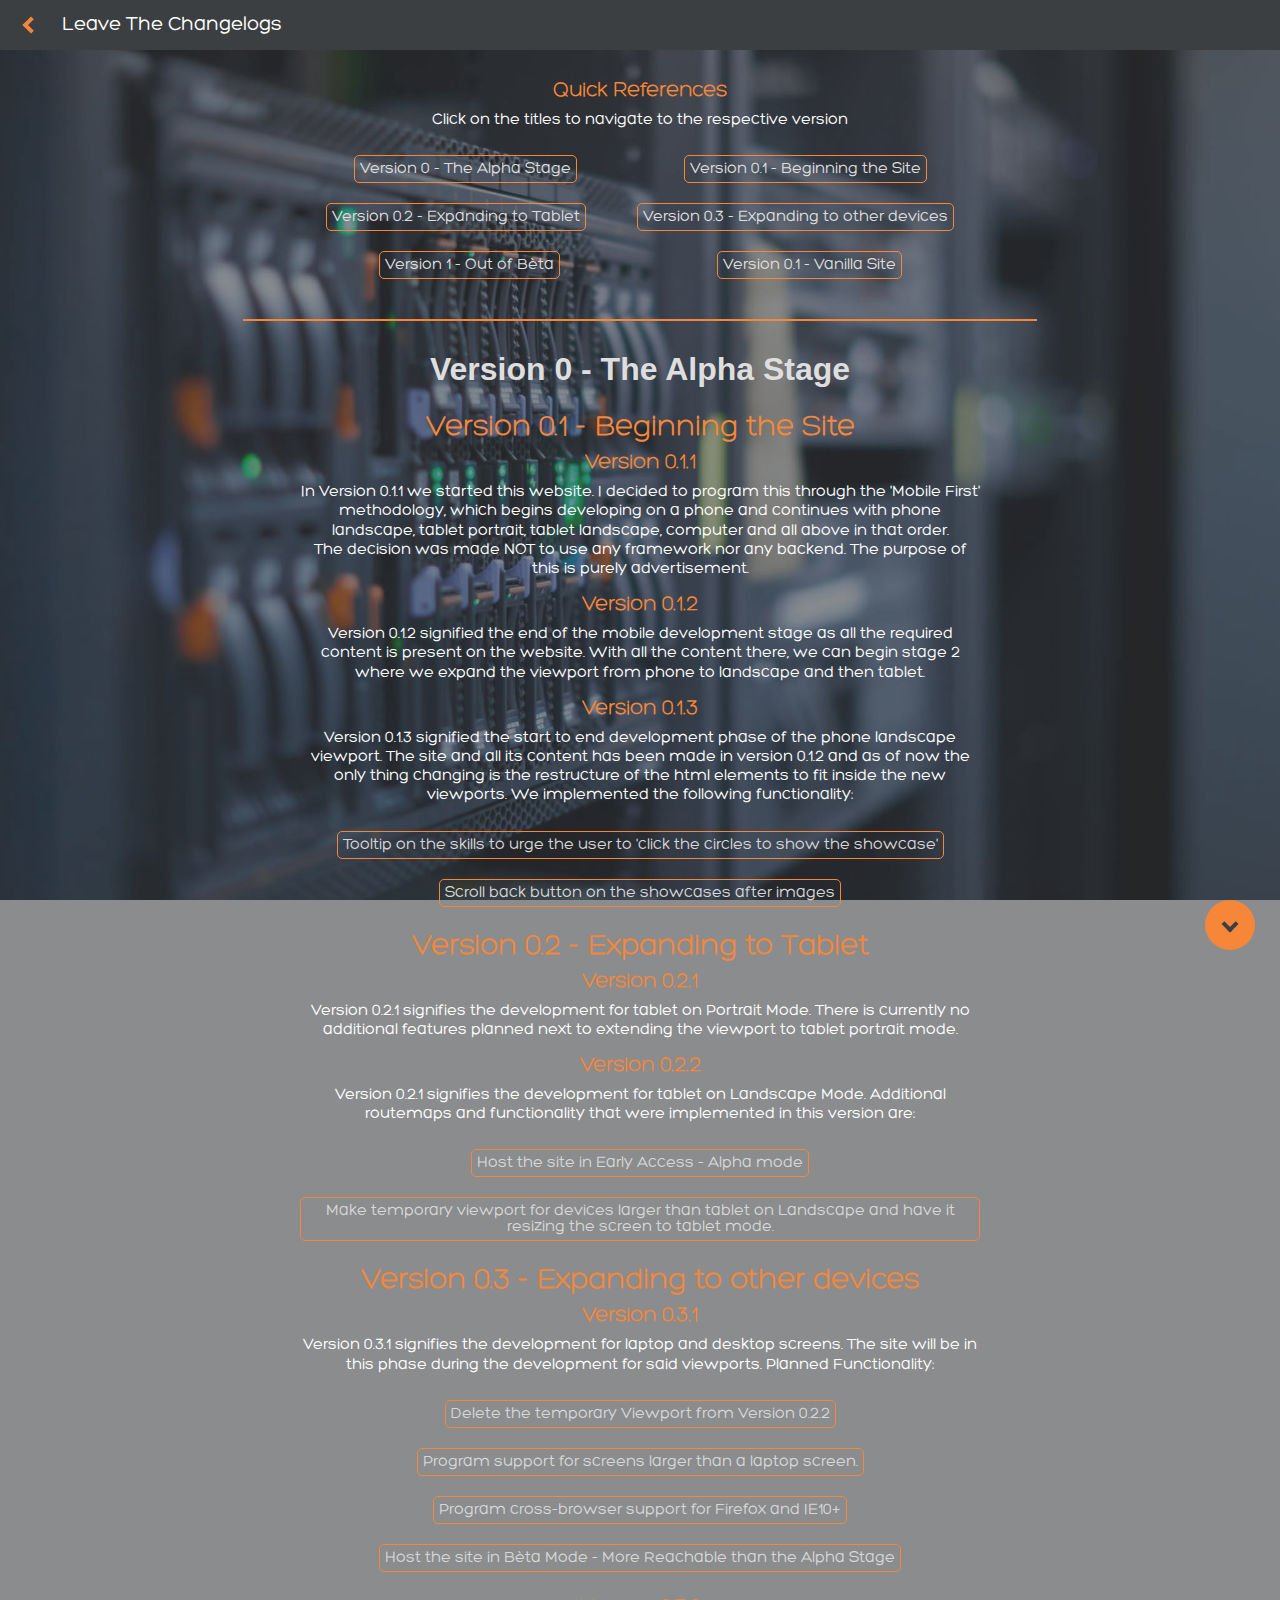
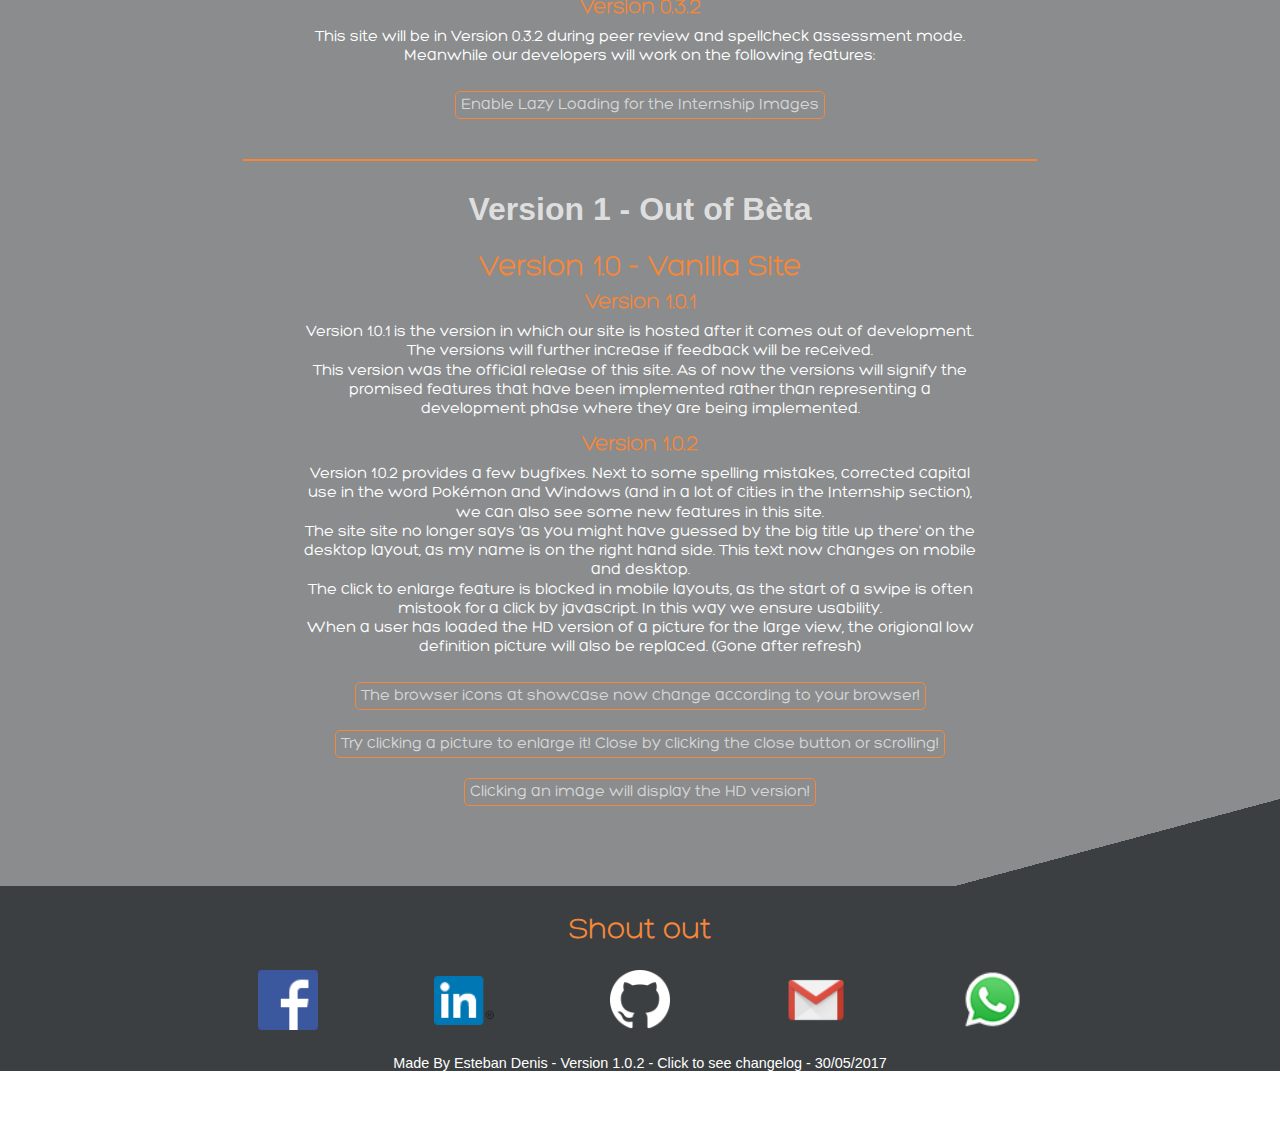
<file: changelog.html>
<!doctype html>
<html lang="en">
<head>
    <meta charset="UTF-8">
    <title>Changelog - Esteban Denis</title>
    <link rel="icon" href="./media/icon.png" />

    <!-- Mobile Controllers -->
    <meta name="viewport"
          content="width=device-width, user-scalable=no, initial-scale=1.0, maximum-scale=1.0, minimum-scale=1.0">
    <meta http-equiv="X-UA-Compatible" content="ie=edge">
    <meta name="theme-color" content="#F68739" />

    <!-- Preload Scripts -->
    <link rel="subresource" href="./scripts/changelog.js" />

    <!-- Own Stylesheets -->
    <link rel="stylesheet" href="./styles/glados.css" />
    <link rel="stylesheet" href="./styles/glados_international.css" />
    <link rel="stylesheet" href="./styles/captn_internship.css" />
    <link rel="stylesheet" href="./styles/glados_viewports.css" />

</head>
<body class="offpage offpage-changelog">
<div class="placeholder">
    <header>
        <a href="./index.html" class="arrow arrow-left"></a>
        <p>Leave The Changelogs</p>
    </header>
    <main class="changelog striped">
        <section id="references">
            <h3>Quick References</h3>
            <p>Click on the titles to navigate to the respective version</p>
            <ul>
                <li><a href="#v0">Version 0 - The Alpha Stage</a></li>
                <li><a href="#v0.1">Version 0.1 - Beginning the Site</a></li>
                <li><a href="#v0.2">Version 0.2 - Expanding to Tablet</a></li>
                <li><a href="#v0.3">Version 0.3 - Expanding to other devices</a></li>
                <li><a href="#v1">Version 1 - Out of B&egrave;ta</a></li>
                <li><a href="#v1.0">Version 0.1 - Vanilla Site</a></li>
            </ul>
        </section>
        <div class="line"></div>
        <section>
            <h1 id="v0">Version 0 - The Alpha Stage</h1>
            <article>
                <h2 id="v0.1">Version 0.1 - Beginning the Site</h2>
                <div>
                    <h3 id="v0.1.1">Version 0.1.1</h3>
                    <p>In Version 0.1.1 we started this website. I decided to program this through the 'Mobile First' methodology, which begins developing on a phone and continues
                        with phone landscape, tablet portrait, tablet landscape, computer and all above in that order.<br/>
                        The decision was made NOT to use any framework nor any backend. The purpose of this is purely advertisement.</p>
                </div>
                <div>
                    <h3 id="v0.1.2">Version 0.1.2</h3>
                    <p>Version 0.1.2 signified the end of the mobile development stage as all the required content is present on the website. With all the content there, we can begin stage 2
                        where we expand the viewport from phone to landscape and then tablet.</p>
                </div>
                <div>
                    <h3 id="v0.1.3">Version 0.1.3</h3>
                    <p>Version 0.1.3 signified the start to end development phase of the phone landscape viewport. The site and all its content has been made in version 0.1.2 and as of now the only thing
                        changing is the restructure of the html elements to fit inside the new viewports. We implemented the following functionality:</p>
                    <ul>
                        <li>Tooltip on the skills to urge the user to 'click the circles to show the showcase'</li>
                        <li>Scroll back button on the showcases after images</li>
                    </ul>
                </div>
            </article>
            <article>
                <h2 id="v0.2">Version 0.2 - Expanding to Tablet</h2>
                <div>
                    <h3 id="v0.2.1">Version 0.2.1</h3>
                    <p>Version 0.2.1 signifies the development for tablet on Portrait Mode. There is currently no additional features planned next to extending the viewport to tablet portrait mode.</p>
                </div>
                <div>
                    <h3 id="v0.2.2">Version 0.2.2</h3>
                    <p>Version 0.2.1 signifies the development for tablet on Landscape Mode. Additional routemaps and functionality that were implemented in this version are:</p>
                    <ul>
                        <li>Host the site in Early Access - Alpha mode</li>
                        <li>Make temporary viewport for devices larger than tablet on Landscape and have it resizing the screen to tablet mode.</li>
                    </ul>
                </div>
            </article>
            <article>
                <h2 id="v0.3">Version 0.3 - Expanding to other devices</h2>
                <div>
                    <h3 id="v0.3.1">Version 0.3.1</h3>
                    <p>Version 0.3.1 signifies the development for laptop and desktop screens.
                        The site will be in this phase during the development for said viewports.
                        Planned Functionality:</p>
                    <ul>
                        <li>Delete the temporary Viewport from Version 0.2.2</li>
                        <li>Program support for screens larger than a laptop screen.</li>
                        <li>Program cross-browser support for Firefox and IE10+</li>
                        <li>Host the site in B&egrave;ta Mode - More Reachable than the Alpha Stage</li>
                    </ul>
                </div>
                <div>
                    <h3 id="v0.3.2">Version 0.3.2</h3>
                    <p>This site will be in Version 0.3.2 during peer review and spellcheck assessment mode. Meanwhile our developers will work on the following features:</p>
                    <ul>
                        <li>Enable Lazy Loading for the Internship Images</li>
                    </ul>
                </div>
            </article>
        </section>
        <div class="line"></div>
        <section class="collapsed">
            <h1 id="v1">Version 1 - Out of B&egrave;ta</h1>
            <article>
                <h2 id="v1.0">Version 1.0 - Vanilla Site</h2>
                <div>
                    <h3 id="v1.0.1">Version 1.0.1</h3>
                    <p>Version 1.0.1 is the version in which our site is hosted after it comes out of development. The versions will further increase if feedback will be received.<br/>
                        This version was the official release of this site.
                        As of now the versions will signify the promised features that have been implemented rather than representing a development phase where they are being implemented.</p>
                </div>
                <div>
                    <h3 id="v1.0.2">Version 1.0.2</h3>
                    <p>Version 1.0.2 provides a few bugfixes. Next to some spelling mistakes, corrected capital use in the word Pokémon and Windows (and in a lot of cities in the Internship section), we can also see some new features in this site.<br/>
                    The site site no longer says 'as you might have guessed by the big title up there' on the desktop layout, as my name is on the right hand side. This text now changes on mobile and desktop.
                    <br/> The click to enlarge feature is blocked in mobile layouts, as the start of a swipe is often mistook for a click by javascript. In this way we ensure usability.
                    <br/> When a user has loaded the HD version of a picture for the large view, the origional low definition picture will also be replaced. (Gone after refresh)</p>
                    <ul>
                        <li>The browser icons at showcase now change according to your browser!</li>
                        <li>Try clicking a picture to enlarge it! Close by clicking the close button or scrolling!</li>
                        <li>Clicking an image will display the HD version!</li>
                    </ul>
                </div>
            </article>
        </section>
        <div class="orb hidden"><div class="arrow arrow-up"></div></div>
    </main>
    <footer>
        <div id="contact">
            <h2>Shout out</h2>
            <div>
                <article>
                    <a class="facebook" href="https://www.facebook.com/esteban.denis.77" target="_blank"></a>
                </article>
                <article>
                    <a class="linkedin" href="https://www.linkedin.com/in/esteban-denis-41a172125/" target="_blank"></a>
                </article>
                <article>
                    <a class="github" href="https://github.com/thecodewizard" target="_blank"></a>
                </article>
                <article>
                    <a class="gmail" href="mailto:esteban.denis.ed@gmail.com?subject=Contact%20Through%20Website" target="_blank"></a>
                </article>
                <article>
                    <a class="whatsapp" href="tel:+32489468368" target="_blank"></a>
                </article>
            </div>
        </div>
        <div id="legal">
            <p>Made By Esteban Denis - <span>Version 1.0.2 <span class="notmobile forcelandscape class=notmobile"> - Click to see changelog</span></span> - 30/05/2017</p>
        </div>
    </footer>
</div>
</body>
</html>

<script src="./scripts/changelog.js"></script>
</file>
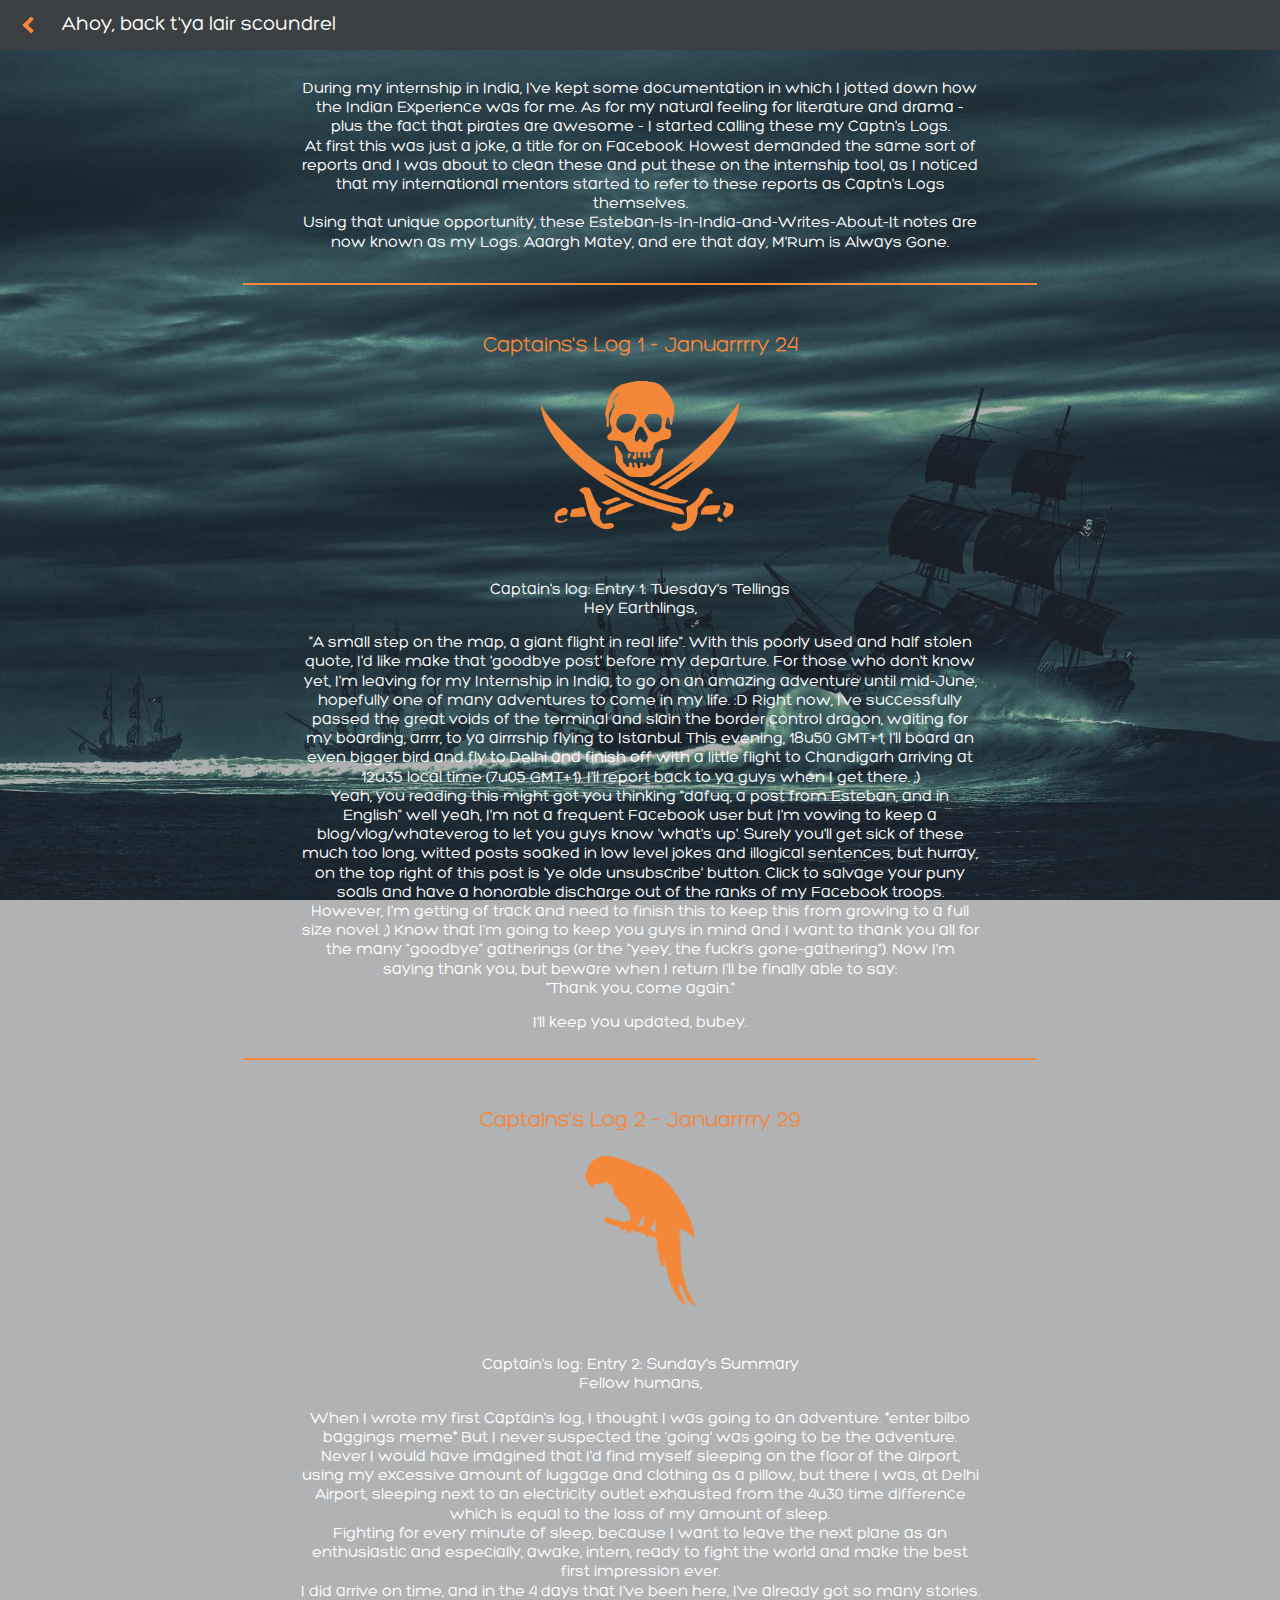
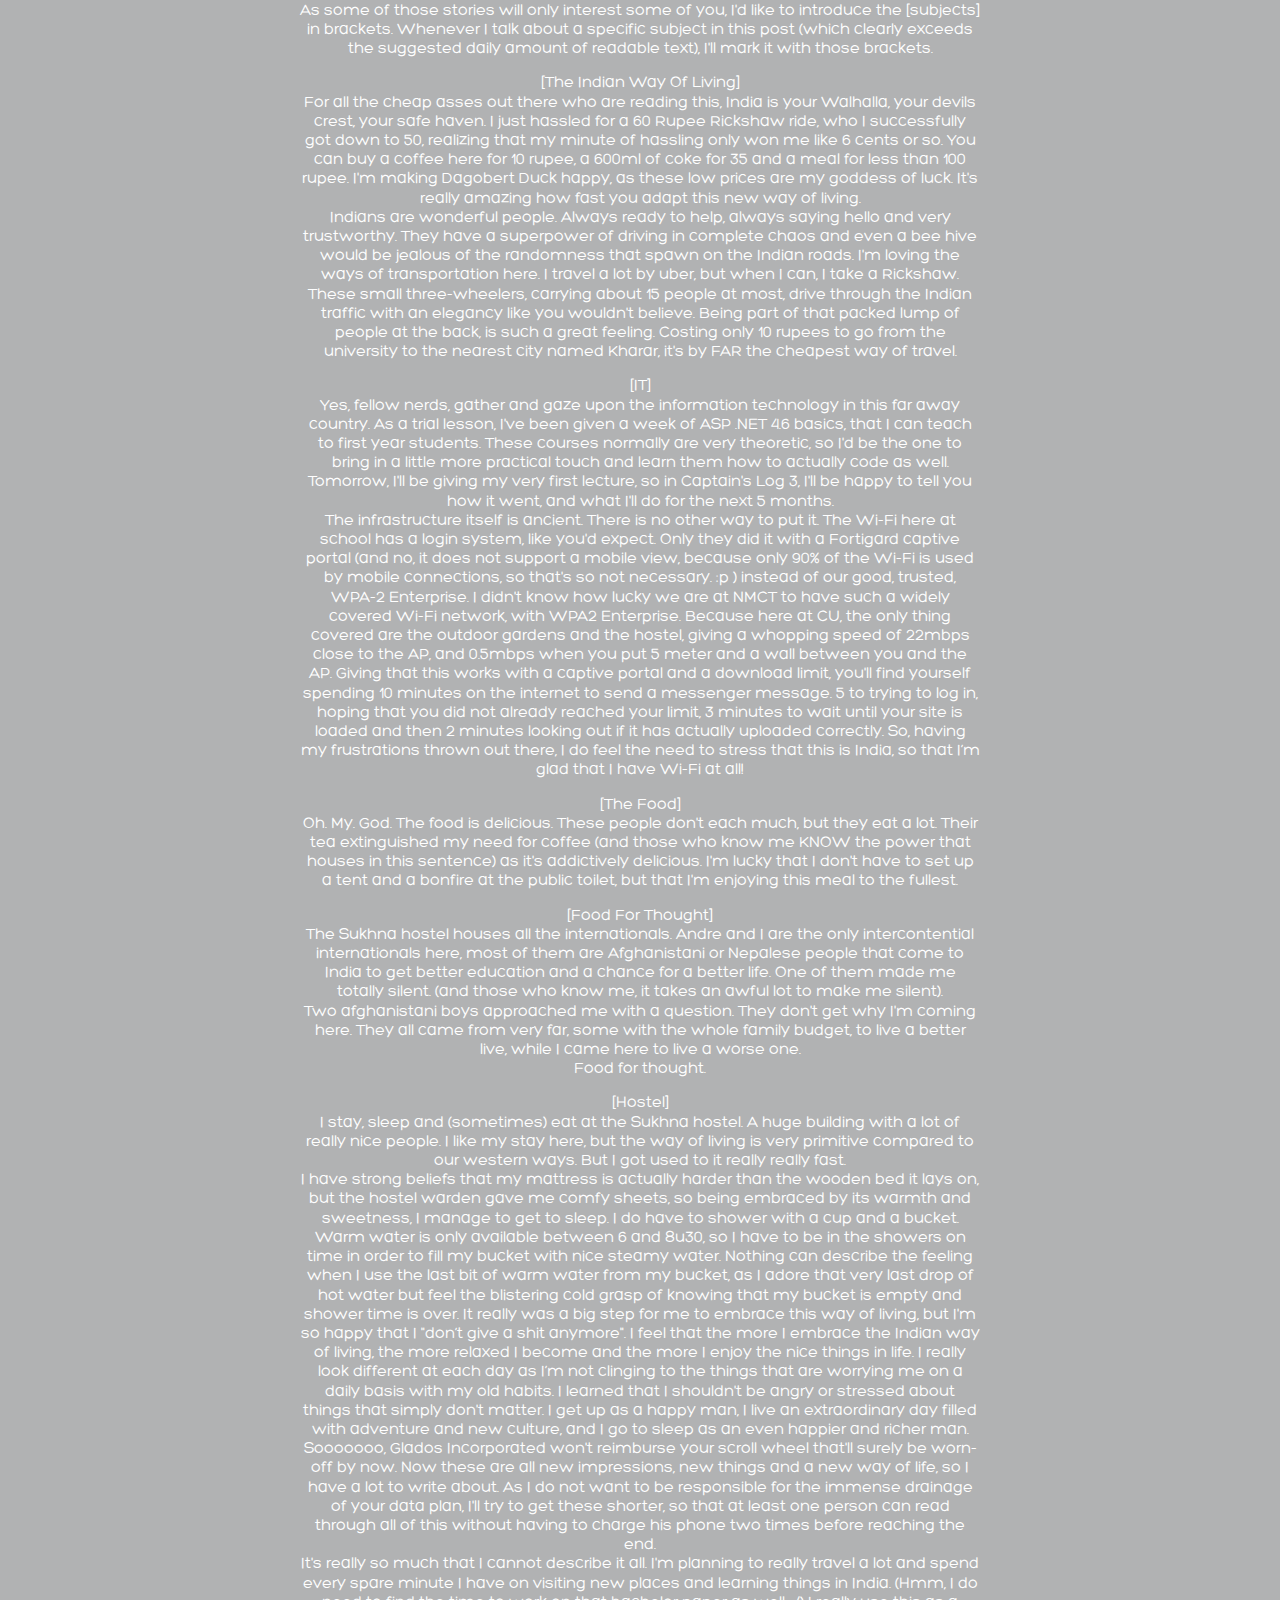
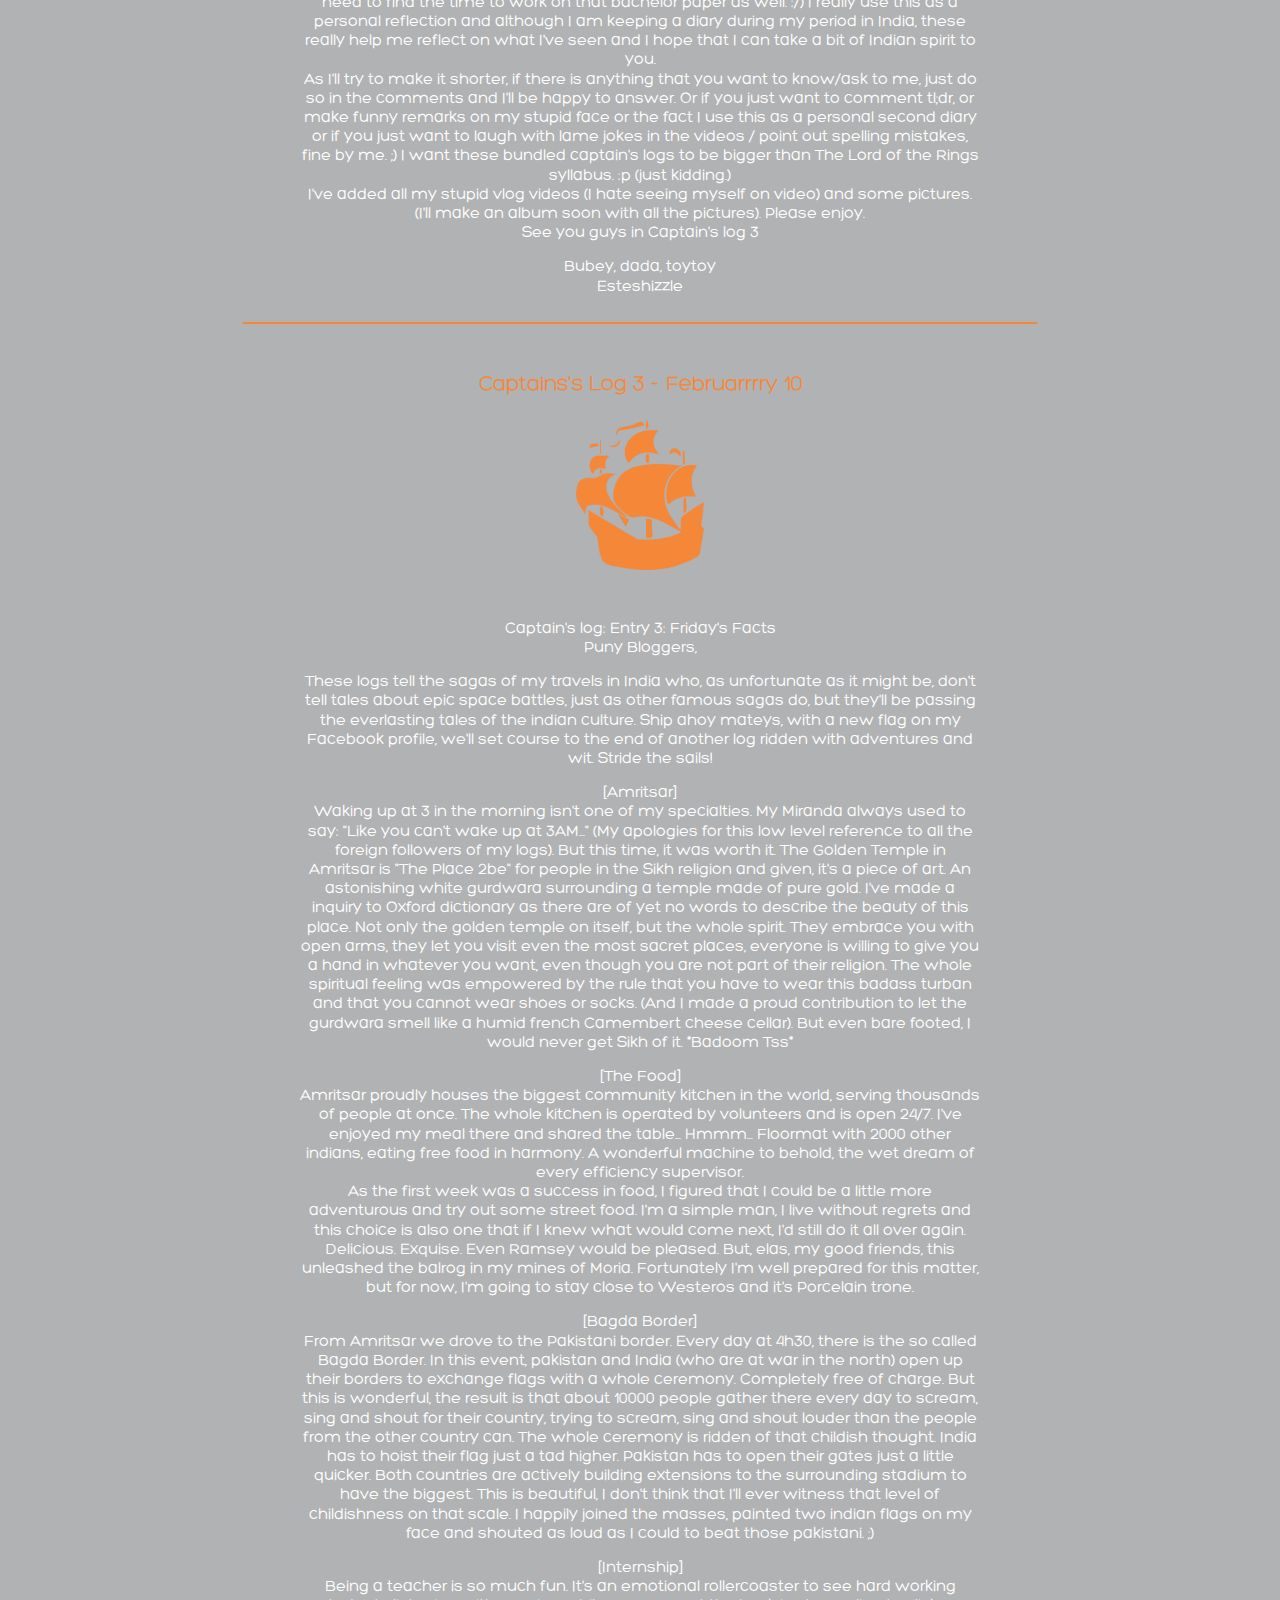
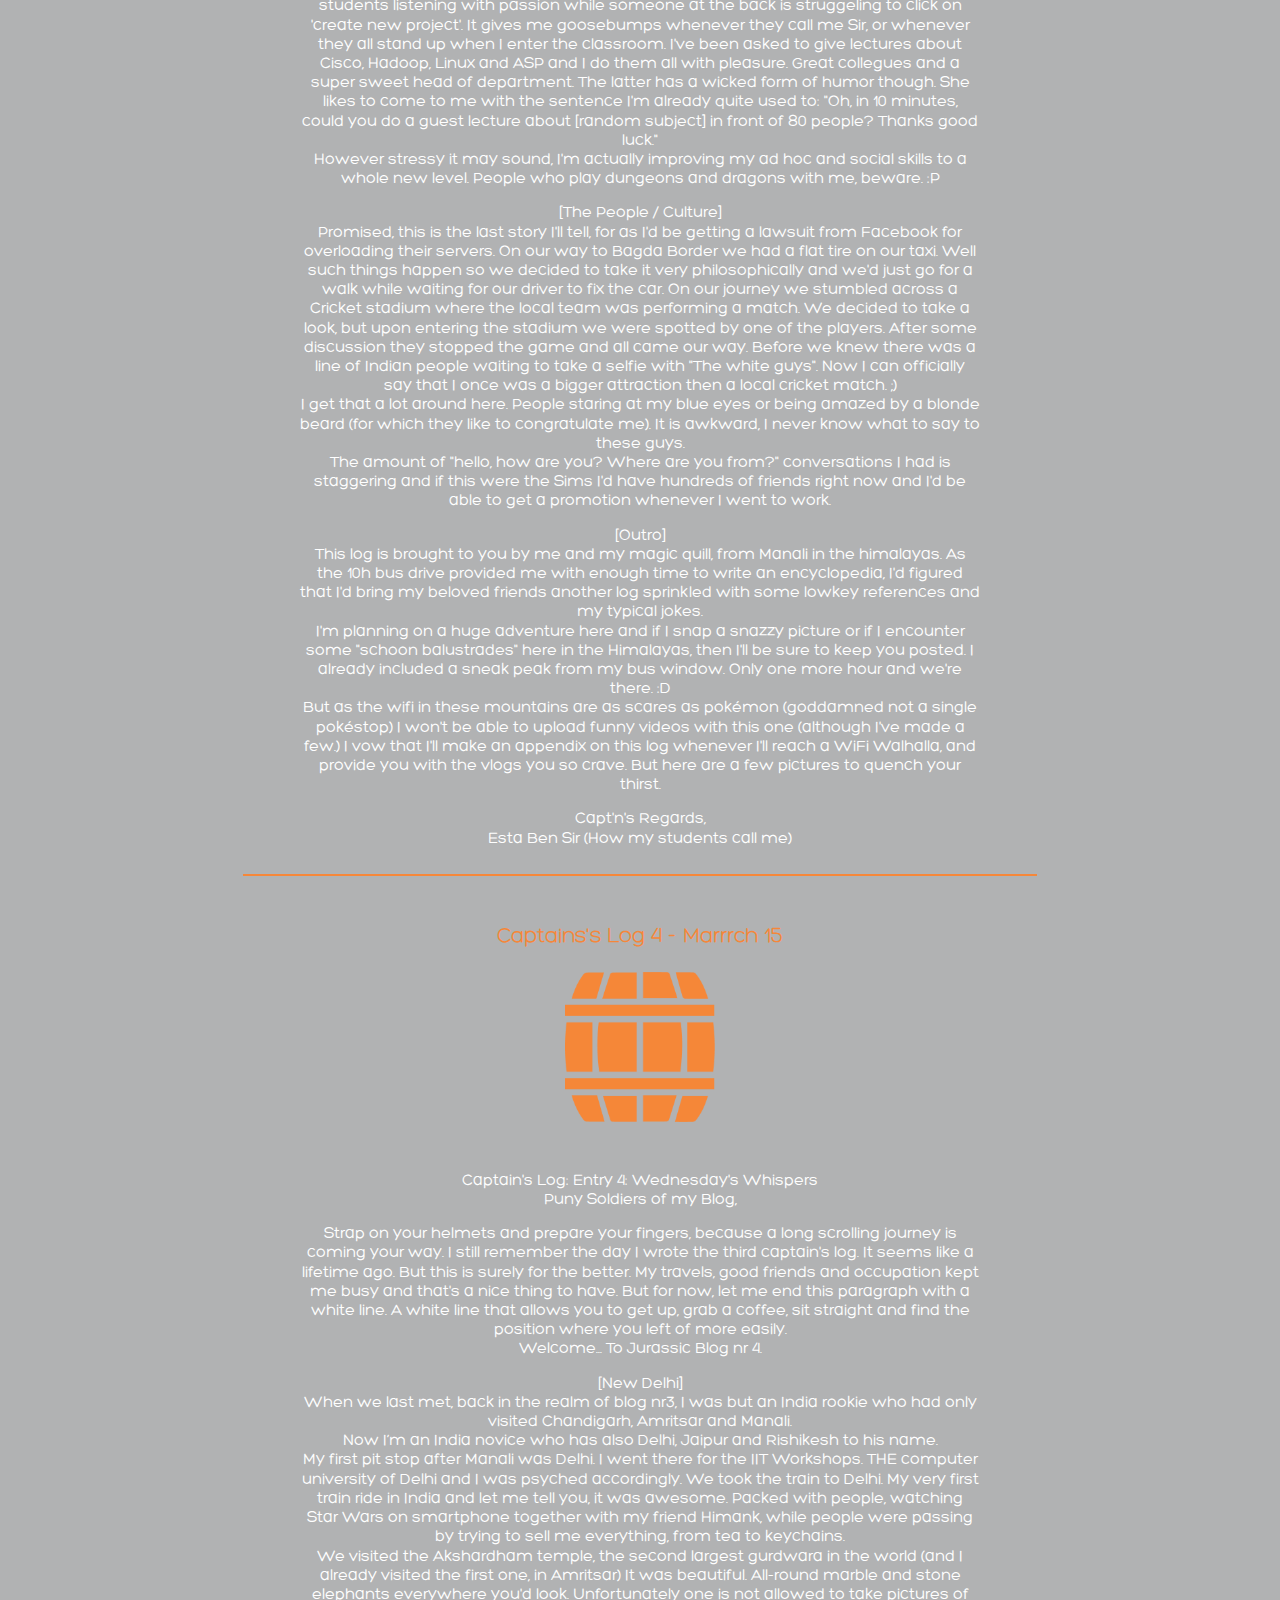
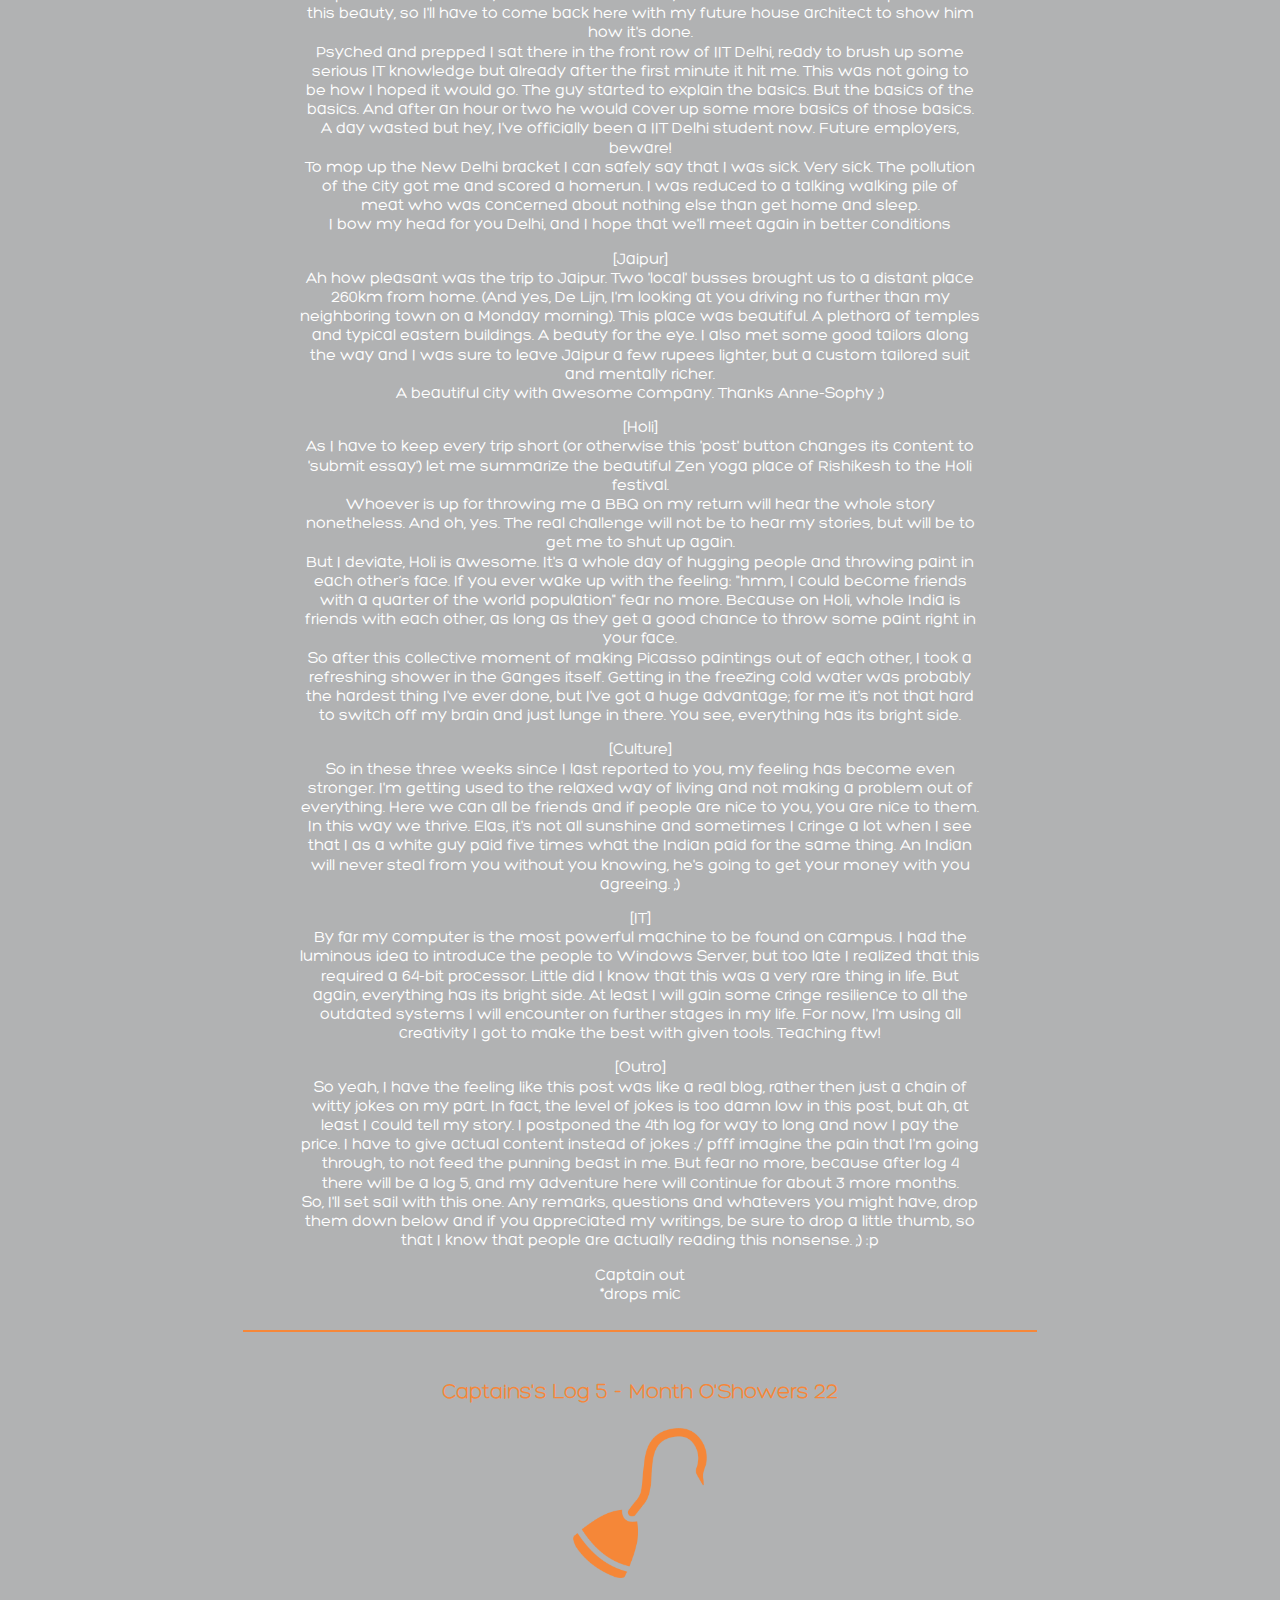
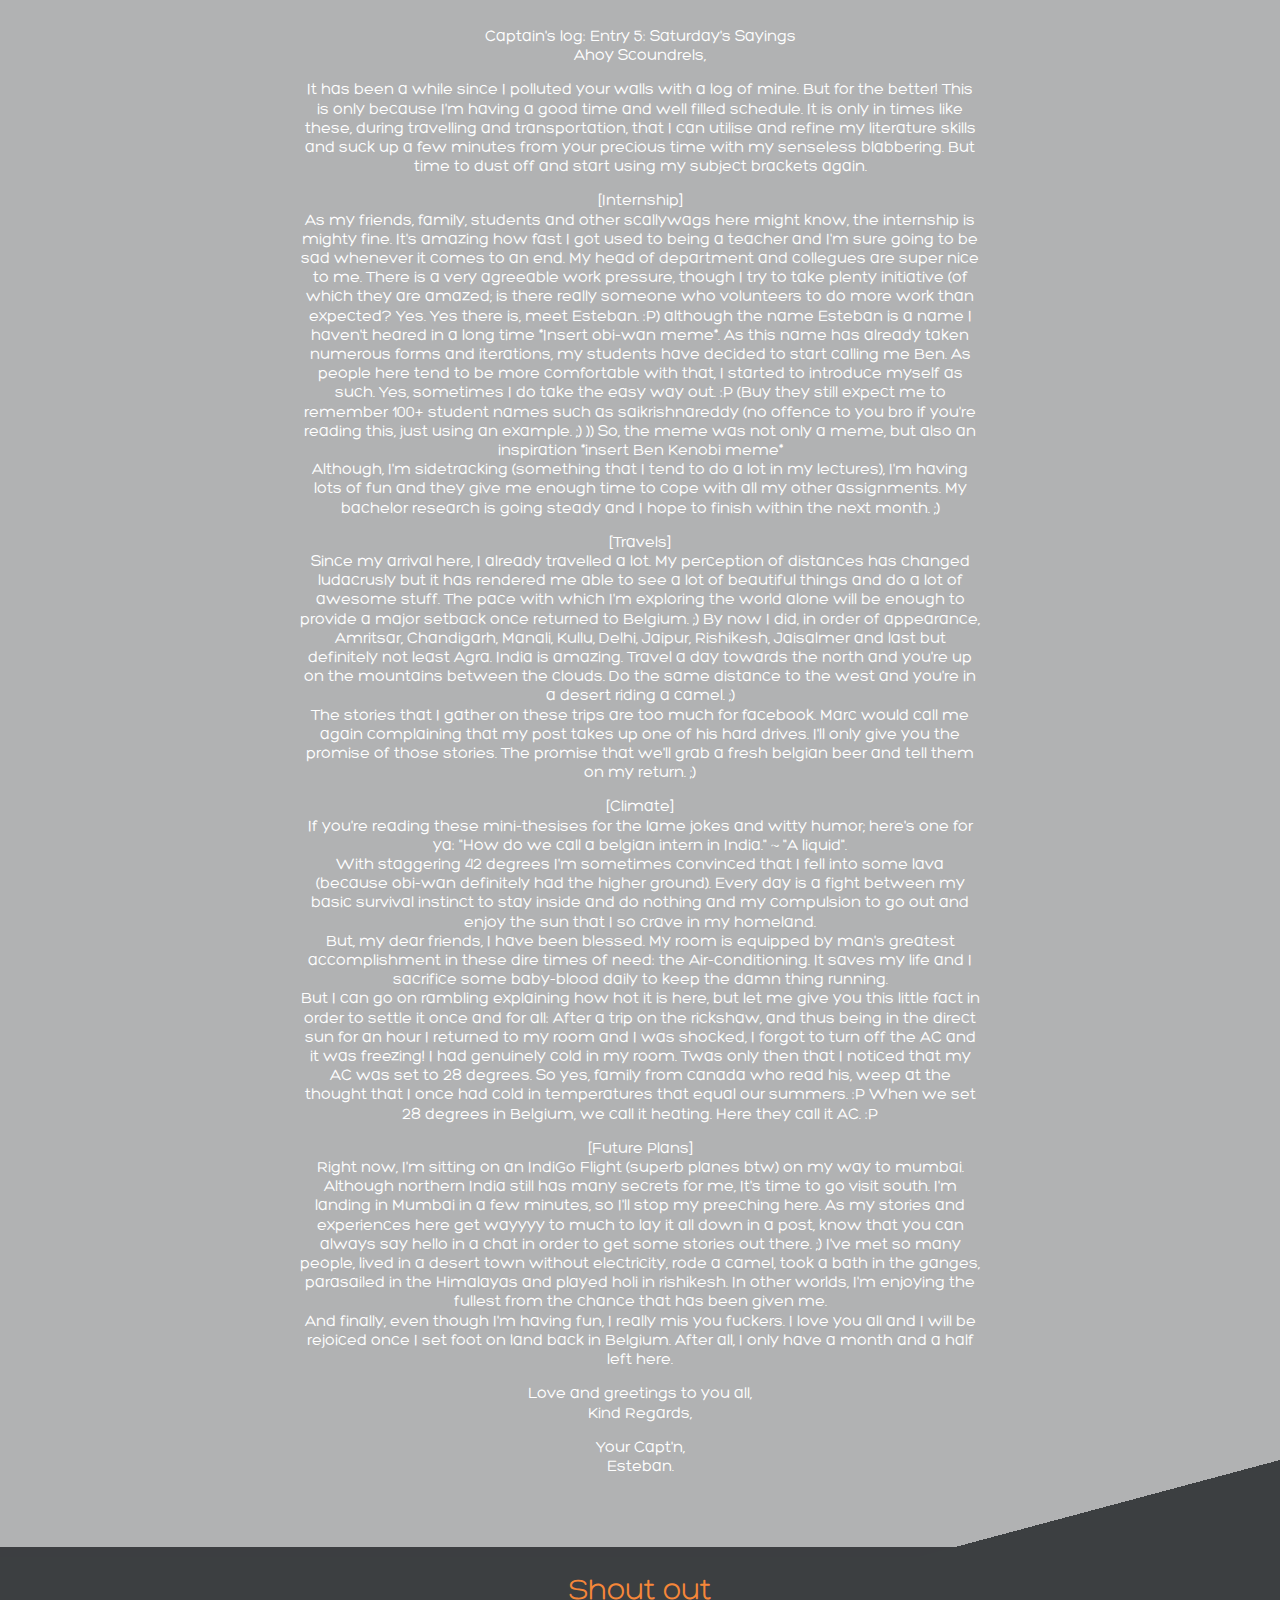
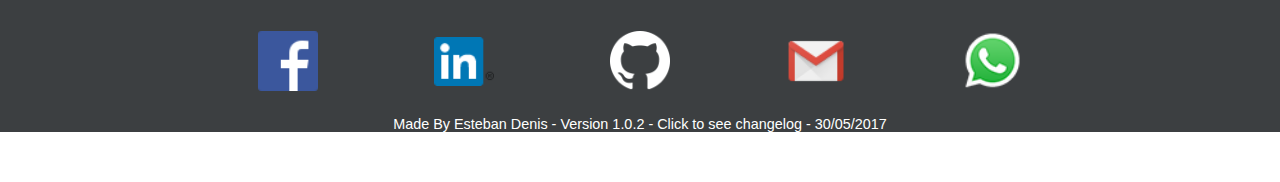
<file: internship.html>
<!doctype html>
<html lang="en">
<head>
    <meta charset="UTF-8">
    <title>Captn's Logs - Esteban Denis</title>
    <link rel="icon" href="./media/icon.png" />

    <!-- Mobile Controllers -->
    <meta name="viewport"
          content="width=device-width, user-scalable=no, initial-scale=1.0, maximum-scale=1.0, minimum-scale=1.0">
    <meta http-equiv="X-UA-Compatible" content="ie=edge">
    <meta name="theme-color" content="#F68739" />

    <!-- Own Stylesheets -->
    <link rel="stylesheet" href="./styles/glados.css" />
    <link rel="stylesheet" href="./styles/glados_international.css" />
    <link rel="stylesheet" href="./styles/captn_internship.css" />
    <link rel="stylesheet" href="./styles/glados_viewports.css" />

</head>
<body class="offpage offpage-internship">
<div class="placeholder">
    <header>
        <a href="./index.html#internship" class="arrow arrow-left"></a>
        <p>Ahoy, back t'ya lair scoundrel</p>
    </header>
    <main class="striped">
        <section class="trailer">
            <div>
                <p>
                    During my internship in India, I've kept some documentation in which I jotted down how the Indian Experience was for me.
                    As for my natural feeling for literature and drama - plus the fact that pirates are awesome - I started calling these my Captn's Logs. <br/>
                    At first this was just a joke, a title for on Facebook. Howest demanded the same sort of reports and I was about to clean these and put these on the internship tool,
                    as I noticed that my international mentors started to refer to these reports as Captn's Logs themselves.<br/>
                    Using that unique opportunity, these Esteban-Is-In-India-and-Writes-About-It notes are now known as my Logs. Aaargh Matey, and ere that day, M'Rum is Always Gone.
                </p>
            </div>
        </section>
        <div class="line"></div>
        <section id="logs">
            <article>
                <h3>Captains's Log 1 - Januarrrry 24</h3>
                <aside>
                    <img src="./media/logos/pirate%20Skull.png" />
                </aside>
                <div>
                    <p>
                        Captain's log: Entry 1: Tuesday's ‘Tellings <br/>
                        Hey Earthlings,
                    </p>
                    <p>
                        "A small step on the map, a giant flight in real life". With this poorly used and half stolen quote, I'd like make that 'goodbye post' before my departure. For those who don't know yet, I'm leaving for my Internship in India, to go on an amazing adventure until mid-June, hopefully one of many adventures to come in my life. :D
                        Right now, I've successfully passed the great voids of the terminal and slain the border control dragon, waiting for my boarding, arrrr, to ya airrrship flying to Istanbul. This evening, 18u50 GMT+1, I'll board an even bigger bird and fly to Delhi and finish off with a little flight to Chandigarh arriving at 12u35 local time (7u05 GMT+1).
                        I'll report back to ya guys when I get there. ;) <br/>
                        Yeah, you reading this might got you thinking "dafuq, a post from Esteban, and in English" well yeah, I'm not a frequent Facebook user but I'm vowing to keep a blog/vlog/whateverog to let you guys know 'what's up'.
                        Surely you'll get sick of these much too long, witted posts soaked in low level jokes and illogical sentences, but hurray, on the top right of this post is 'ye olde unsubscribe' button. Click to salvage your puny soals and have a honorable discharge out of the ranks of my Facebook troops. <br/>
                        However, I'm getting of track and need to finish this to keep this from growing to a full size novel. ;) Know that I'm going to keep you guys in mind and I want to thank you all for the many "goodbye" gatherings (or the "yeey, the fuckr's gone-gathering"). Now I'm saying thank you, but beware when I return I'll be finally able to say:
                        <br/>"Thank you, come again."
                    </p>
                    <p>I'll keep you updated, bubey.</p>
                </div>
            </article>
            <div class="line"></div>
            <article>
                <h3>Captains's Log 2 - Januarrrry 29</h3>
                <aside>
                    <img src="./media/logos/parrot.png" />
                </aside>
                <div>
                    <p style="padding: 0 10px;">
                        Captain's log: Entry 2: Sunday's Summary<br/>
                        Fellow humans,
                    </p>
                    <p>
                        When I wrote my first Captain's log, I thought I was going to an adventure. *enter bilbo baggings meme* But I never suspected the 'going' was going to be the adventure. Never I would have imagined that I'd find myself sleeping on the floor of the airport, using my excessive amount of luggage and clothing as a pillow, but there I was, at Delhi Airport, sleeping next to an electricity outlet exhausted from the 4u30 time difference which is equal to the loss of my amount of sleep. <br>
                        Fighting for every minute of sleep, because I want to leave the next plane as an enthusiastic and especially, awake, intern, ready to fight the world and make the best first impression ever.<br/>
                        I did arrive on time, and in the 4 days that I've been here, I've already got so many stories. As some of those stories will only interest some of you, I'd like to introduce the [subjects] in brackets. Whenever I talk about a specific subject in this post (which clearly exceeds the suggested daily amount of readable text), I'll mark it with those brackets.
                    </p>
                    <p>
                        [The Indian Way Of Living]<br/>
                        For all the cheap asses out there who are reading this, India is your Walhalla, your devils crest, your safe haven. I just hassled for a 60 Rupee Rickshaw ride, who I successfully got down to 50, realizing that my minute of hassling only won me like 6 cents or so. You can buy a coffee here for 10 rupee, a 600ml of coke for 35 and a meal for less than 100 rupee. I'm making Dagobert Duck happy, as these low prices are my goddess of luck. It's really amazing how fast you adapt this new way of living.<br/>
                        Indians are wonderful people. Always ready to help, always saying hello and very trustworthy. They have a superpower of driving in complete chaos and even a bee hive would be jealous of the randomness that spawn on the Indian roads. I'm loving the ways of transportation here. I travel a lot by uber, but when I can, I take a Rickshaw. These small three-wheelers, carrying about 15 people at most, drive through the Indian traffic with an elegancy like you wouldn't believe. Being part of that packed lump of people at the back, is such a great feeling. Costing only 10 rupees to go from the university to the nearest city named Kharar, it's by FAR the cheapest way of travel.
                    </p>
                    <p>
                        [IT]<br/>
                        Yes, fellow nerds, gather and gaze upon the information technology in this far away country. As a trial lesson, I've been given a week of ASP .NET 4.6 basics, that I can teach to first year students. These courses normally are very theoretic, so I'd be the one to bring in a little more practical touch and learn them how to actually code as well. Tomorrow, I'll be giving my very first lecture, so in Captain's Log 3, I'll be happy to tell you how it went, and what I'll do for the next 5 months.<br/>
                        The infrastructure itself is ancient. There is no other way to put it. The Wi-Fi here at school has a login system, like you'd expect. Only they did it with a Fortigard captive portal (and no, it does not support a mobile view, because only 90% of the Wi-Fi is used by mobile connections, so that's so not necessary. :p ) instead of our good, trusted, WPA-2 Enterprise. I didn't know how lucky we are at NMCT to have such a widely covered Wi-Fi network, with WPA2 Enterprise. Because here at CU, the only thing covered are the outdoor gardens and the hostel, giving a whopping speed of 22mbps close to the AP, and 0.5mbps when you put 5 meter and a wall between you and the AP. Giving that this works with a captive portal and a download limit, you'll find yourself spending 10 minutes on the internet to send a messenger message. 5 to trying to log in, hoping that you did not already reached your limit, 3 minutes to wait until your site is loaded and then 2 minutes looking out if it has actually uploaded correctly. So, having my frustrations thrown out there, I do feel the need to stress that this is India, so that I’m glad that I have Wi-Fi at all!
                    </p>
                    <p>
                        [The Food]<br/>
                        Oh. My. God. The food is delicious. These people don't each much, but they eat a lot. Their tea extinguished my need for coffee (and those who know me KNOW the power that houses in this sentence) as it's addictively delicious. I'm lucky that I don't have to set up a tent and a bonfire at the public toilet, but that I'm enjoying this meal to the fullest.
                    </p>
                    <p>
                        [Food For Thought]<br/>
                        The Sukhna hostel houses all the internationals. Andre and I are the only intercontential internationals here, most of them are Afghanistani or Nepalese people that come to India to get better education and a chance for a better life. One of them made me totally silent. (and those who know me, it takes an awful lot to make me silent).<br/>
                        Two afghanistani boys approached me with a question. They don't get why I'm coming here. They all came from very far, some with the whole family budget, to live a better live, while I came here to live a worse one.<br/>
                        Food for thought.
                    </p>
                    <p>
                        [Hostel]<br/>
                        I stay, sleep and (sometimes) eat at the Sukhna hostel. A huge building with a lot of really nice people. I like my stay here, but the way of living is very primitive compared to our western ways. But I got used to it really really fast.<br/>
                        I have strong beliefs that my mattress is actually harder than the wooden bed it lays on, but the hostel warden gave me comfy sheets, so being embraced by its warmth and sweetness, I manage to get to sleep. I do have to shower with a cup and a bucket. Warm water is only available between 6 and 8u30, so I have to be in the showers on time in order to fill my bucket with nice steamy water. Nothing can describe the feeling when I use the last bit of warm water from my bucket, as I adore that very last drop of hot water but feel the blistering cold grasp of knowing that my bucket is empty and shower time is over. It really was a big step for me to embrace this way of living, but I'm so happy that I "don’t give a shit anymore". I feel that the more I embrace the Indian way of living, the more relaxed I become and the more I enjoy the nice things in life. I really look different at each day as I’m not clinging to the things that are worrying me on a daily basis with my old habits. I learned that I shouldn't be angry or stressed about things that simply don't matter. I get up as a happy man, I live an extraordinary day filled with adventure and new culture, and I go to sleep as an even happier and richer man.<br/>
                        Sooooooo, Glados Incorporated won't reimburse your scroll wheel that'll surely be worn-off by now. Now these are all new impressions, new things and a new way of life, so I have a lot to write about. As I do not want to be responsible for the immense drainage of your data plan, I'll try to get these shorter, so that at least one person can read through all of this without having to charge his phone two times before reaching the end.<br/>
                        It's really so much that I cannot describe it all. I'm planning to really travel a lot and spend every spare minute I have on visiting new places and learning things in India. (Hmm, I do need to find the time to work on that bachelor paper as well. :/) I really use this as a personal reflection and although I am keeping a diary during my period in India, these really help me reflect on what I've seen and I hope that I can take a bit of Indian spirit to you.<br/>
                        As I'll try to make it shorter, if there is anything that you want to know/ask to me, just do so in the comments and I'll be happy to answer. Or if you just want to comment tl;dr, or make funny remarks on my stupid face or the fact I use this as a personal second diary or if you just want to laugh with lame jokes in the videos / point out spelling mistakes, fine by me. ;) I want these bundled captain's logs to be bigger than The Lord of the Rings syllabus. :p (just kidding.)<br/>
                        I've added all my stupid vlog videos (I hate seeing myself on video) and some pictures. (I'll make an album soon with all the pictures). Please enjoy.<br/>
                        See you guys in Captain's log 3
                    </p>
                    <p>Bubey, dada, toytoy <br/>
                        Esteshizzle</p>
                </div>
            </article>
            <div class="line"></div>
            <article>
                <h3>Captains's Log 3 - Februarrrry 10</h3>
                <aside>
                    <img src="./media/logos/pirate%20ship.png" />
                </aside>
                <div>
                    <p>
                        Captain's log: Entry 3: Friday's Facts<br/>
                        Puny Bloggers,
                    </p>
                    <p>
                        These logs tell the sagas of my travels in India who, as unfortunate as it might be, don't tell tales about epic space battles, just as other famous sagas do, but they'll be passing the everlasting tales of the indian culture. Ship ahoy mateys, with a new flag on my Facebook profile, we'll set course to the end of another log ridden with adventures and wit. Stride the sails!
                    </p>
                    <p>
                        [Amritsar] <br/>
                        Waking up at 3 in the morning isn't one of my specialties. My Miranda always used to say: "Like you can't wake up at 3AM..." (My apologies for this low level reference to all the foreign followers of my logs). But this time, it was worth it. The Golden Temple in Amritsar is "The Place 2be" for people in the Sikh religion and given, it's a piece of art. An astonishing white gurdwara surrounding a temple made of pure gold. I've made a inquiry to Oxford dictionary as there are of yet no words to describe the beauty of this place. Not only the golden temple on itself, but the whole spirit. They embrace you with open arms, they let you visit even the most sacret places, everyone is willing to give you a hand in whatever you want, even though you are not part of their religion. The whole spiritual feeling was empowered by the rule that you have to wear this badass turban and that you cannot wear shoes or socks. (And I made a proud contribution to let the gurdwara smell like a humid french Camembert cheese cellar). But even bare footed, I would never get Sikh of it. *Badoom Tss*
                    </p>
                    <p>
                        [The Food]<br/>
                        Amritsar proudly houses the biggest community kitchen in the world, serving thousands of people at once. The whole kitchen is operated by volunteers and is open 24/7. I've enjoyed my meal there and shared the table... Hmmm... Floormat with 2000 other indians, eating free food in harmony. A wonderful machine to behold, the wet dream of every efficiency supervisor.<br/>
                        As the first week was a success in food, I figured that I could be a little more adventurous and try out some street food. I'm a simple man, I live without regrets and this choice is also one that if I knew what would come next, I'd still do it all over again. Delicious. Exquise. Even Ramsey would be pleased. But, elas, my good friends, this unleashed the balrog in my mines of Moria. Fortunately I'm well prepared for this matter, but for now, I'm going to stay close to Westeros and it's Porcelain trone.
                    </p>
                    <p>
                        [Bagda Border]<br/>
                        From Amritsar we drove to the Pakistani border. Every day at 4h30, there is the so called Bagda Border. In this event, pakistan and India (who are at war in the north) open up their borders to exchange flags with a whole ceremony. Completely free of charge. But this is wonderful, the result is that about 10000 people gather there every day to scream, sing and shout for their country, trying to scream, sing and shout louder than the people from the other country can. The whole ceremony is ridden of that childish thought. India has to hoist their flag just a tad higher. Pakistan has to open their gates just a little quicker. Both countries are actively building extensions to the surrounding stadium to have the biggest. This is beautiful, I don't think that I'll ever witness that level of childishness on that scale. I happily joined the masses, painted two indian flags on my face and shouted as loud as I could to beat those pakistani. ;)
                    </p>
                    <p>
                        [Internship]<br/>
                        Being a teacher is so much fun. It's an emotional rollercoaster to see hard working students listening with passion while someone at the back is struggeling to click on 'create new project'. It gives me goosebumps whenever they call me Sir, or whenever they all stand up when I enter the classroom. I've been asked to give lectures about Cisco, Hadoop, Linux and ASP and I do them all with pleasure. Great collegues and a super sweet head of department. The latter has a wicked form of humor though. She likes to come to me with the sentence I'm already quite used to: "Oh, in 10 minutes, could you do a guest lecture about [random subject] in front of 80 people? Thanks good luck."<br/>
                        However stressy it may sound, I'm actually improving my ad hoc and social skills to a whole new level. People who play dungeons and dragons with me, beware. :P
                    </p>
                    <p>
                        [The People / Culture]<br/>
                        Promised, this is the last story I'll tell, for as I'd be getting a lawsuit from Facebook for overloading their servers. On our way to Bagda Border we had a flat tire on our taxi. Well such things happen so we decided to take it very philosophically and we'd just go for a walk while waiting for our driver to fix the car. On our journey we stumbled across a Cricket stadium where the local team was performing a match. We decided to take a look, but upon entering the stadium we were spotted by one of the players. After some discussion they stopped the game and all came our way. Before we knew there was a line of Indian people waiting to take a selfie with "The white guys". Now I can officially say that I once was a bigger attraction then a local cricket match. ;)<br/>
                        I get that a lot around here. People staring at my blue eyes or being amazed by a blonde beard (for which they like to congratulate me). It is awkward, I never know what to say to these guys.<br/>
                        The amount of "hello, how are you? Where are you from?" conversations I had is staggering and if this were the Sims I'd have hundreds of friends right now and I'd be able to get a promotion whenever I went to work.
                    </p>
                    <p>
                        [Outro]<br/>
                        This log is brought to you by me and my magic quill, from Manali in the himalayas. As the 10h bus drive provided me with enough time to write an encyclopedia, I'd figured that I'd bring my beloved friends another log sprinkled with some lowkey references and my typical jokes.<br/>
                        I'm planning on a huge adventure here and if I snap a snazzy picture or if I encounter some "schoon balustrades" here in the Himalayas, then I'll be sure to keep you posted. I already included a sneak peak from my bus window. Only one more hour and we're there. :D<br/>
                        But as the wifi in these mountains are as scares as pokémon (goddamned not a single pokéstop) I won't be able to upload funny videos with this one (although I've made a few.) I vow that I'll make an appendix on this log whenever I'll reach a WiFi Walhalla, and provide you with the vlogs you so crave. But here are a few pictures to quench your thirst.
                    </p>
                    <p>Capt'n's Regards,<br/>
                        Esta Ben Sir (How my students call me)</p>
                </div>
            </article>
            <div class="line"></div>
            <article>
                <h3>Captains's Log 4 - Marrrch 15</h3>
                <aside>
                    <img src="./media/logos/barrel%20icon.png" />
                </aside>
                <div>
                    <p>
                        Captain's Log: Entry 4: Wednesday's Whispers<br/>
                        Puny Soldiers of my Blog,
                    </p>
                    <p>
                        Strap on your helmets and prepare your fingers, because a long scrolling journey is coming your way. I still remember the day I wrote the third captain's log. It seems like a lifetime ago. But this is surely for the better. My travels, good friends and occupation kept me busy and that's a nice thing to have. But for now, let me end this paragraph with a white line. A white line that allows you to get up, grab a coffee, sit straight and find the position where you left of more easily.<br/>
                        Welcome... To Jurassic Blog nr 4.
                    </p>
                    <p>
                        [New Delhi]<br/>
                        When we last met, back in the realm of blog nr3, I was but an India rookie who had only visited Chandigarh, Amritsar and Manali.<br/>
                        Now I’m an India novice who has also Delhi, Jaipur and Rishikesh to his name.<br/>
                        My first pit stop after Manali was Delhi. I went there for the IIT Workshops. THE computer university of Delhi and I was psyched accordingly. We took the train to Delhi. My very first train ride in India and let me tell you, it was awesome. Packed with people, watching Star Wars on smartphone together with my friend Himank, while people were passing by trying to sell me everything, from tea to keychains.<br/>
                        We visited the Akshardham temple, the second largest gurdwara in the world (and I already visited the first one, in Amritsar) It was beautiful. All-round marble and stone elephants everywhere you'd look. Unfortunately one is not allowed to take pictures of this beauty, so I'll have to come back here with my future house architect to show him how it's done.<br/>
                        Psyched and prepped I sat there in the front row of IIT Delhi, ready to brush up some serious IT knowledge but already after the first minute it hit me. This was not going to be how I hoped it would go. The guy started to explain the basics. But the basics of the basics. And after an hour or two he would cover up some more basics of those basics. A day wasted but hey, I've officially been a IIT Delhi student now. Future employers, beware!<br/>
                        To mop up the New Delhi bracket I can safely say that I was sick. Very sick. The pollution of the city got me and scored a homerun. I was reduced to a talking walking pile of meat who was concerned about nothing else than get home and sleep.<br/>
                        I bow my head for you Delhi, and I hope that we'll meet again in better conditions
                    </p>
                    <p>
                        [Jaipur]<br/>
                        Ah how pleasant was the trip to Jaipur. Two 'local' busses brought us to a distant place 260km from home. (And yes, De Lijn, I'm looking at you driving no further than my neighboring town on a Monday morning). This place was beautiful. A plethora of temples and typical eastern buildings. A beauty for the eye. I also met some good tailors along the way and I was sure to leave Jaipur a few rupees lighter, but a custom tailored suit and mentally richer.<br/>
                        A beautiful city with awesome company. Thanks Anne-Sophy ;)
                    </p>
                    <p>
                        [Holi]<br/>
                        As I have to keep every trip short (or otherwise this 'post' button changes its content to 'submit essay') let me summarize the beautiful Zen yoga place of Rishikesh to the Holi festival.<br/>
                        Whoever is up for throwing me a BBQ on my return will hear the whole story nonetheless. And oh, yes. The real challenge will not be to hear my stories, but will be to get me to shut up again.<br/>
                        But I deviate, Holi is awesome. It's a whole day of hugging people and throwing paint in each other’s face. If you ever wake up with the feeling: "hmm, I could become friends with a quarter of the world population" fear no more. Because on Holi, whole India is friends with each other, as long as they get a good chance to throw some paint right in your face.<br/>
                        So after this collective moment of making Picasso paintings out of each other, I took a refreshing shower in the Ganges itself. Getting in the freezing cold water was probably the hardest thing I've ever done, but I've got a huge advantage; for me it's not that hard to switch off my brain and just lunge in there. You see, everything has its bright side.<br/>
                    </p>
                    <p>
                        [Culture]<br/>
                        So in these three weeks since I last reported to you, my feeling has become even stronger. I'm getting used to the relaxed way of living and not making a problem out of everything. Here we can all be friends and if people are nice to you, you are nice to them. In this way we thrive. Elas, it's not all sunshine and sometimes I cringe a lot when I see that I as a white guy paid five times what the Indian paid for the same thing. An Indian will never steal from you without you knowing, he's going to get your money with you agreeing. ;)
                    </p>
                    <p>
                        [IT]<br/>
                        By far my computer is the most powerful machine to be found on campus. I had the luminous idea to introduce the people to Windows Server, but too late I realized that this required a 64-bit processor. Little did I know that this was a very rare thing in life. But again, everything has its bright side. At least I will gain some cringe resilience to all the outdated systems I will encounter on further stages in my life. For now, I'm using all creativity I got to make the best with given tools. Teaching ftw!
                    </p>
                    <p>
                        [Outro]<br/>
                        So yeah, I have the feeling like this post was like a real blog, rather then just a chain of witty jokes on my part. In fact, the level of jokes is too damn low in this post, but ah, at least I could tell my story. I postponed the 4th log for way to long and now I pay the price. I have to give actual content instead of jokes :/ pfff imagine the pain that I'm going through, to not feed the punning beast in me. But fear no more, because after log 4 there will be a log 5, and my adventure here will continue for about 3 more months.<br/>
                        So, I'll set sail with this one. Any remarks, questions and whatevers you might have, drop them down below and if you appreciated my writings, be sure to drop a little thumb, so that I know that people are actually reading this nonsense. ;) :p
                    </p>
                    <p>Captain out<br/>
                        *drops mic</p>
                </div>
            </article>
            <div class="line"></div>
            <article>
                <h3>Captains's Log 5 - Month O'Showers 22</h3>
                <aside>
                    <img src="./media/logos/hook%20icon.png" />
                </aside>
                <div>
                    <p>
                        Captain's log: Entry 5: Saturday's Sayings <br/>
                        Ahoy Scoundrels,
                    </p>
                    <p>
                        It has been a while since I polluted your walls with a log of mine. But for the better! This is only because I'm having a good time and well filled schedule. It is only in times like these, during travelling and transportation, that I can utilise and refine my literature skills and suck up a few minutes from your precious time with my senseless blabbering. But time to dust off and start using my subject brackets again.
                    </p>
                    <p>
                        [Internship]<br/>
                        As my friends, family, students and other scallywags here might know, the internship is mighty fine. It's amazing how fast I got used to being a teacher and I'm sure going to be sad whenever it comes to an end. My head of department and collegues are super nice to me. There is a very agreeable work pressure, though I try to take plenty initiative (of which they are amazed; is there really someone who volunteers to do more work than expected? Yes. Yes there is, meet Esteban. :P) although the name Esteban is a name I haven't heared in a long time *Insert obi-wan meme*. As this name has already taken numerous forms and iterations, my students have decided to start calling me Ben. As people here tend to be more comfortable with that, I started to introduce myself as such. Yes, sometimes I do take the easy way out. :P (Buy they still expect me to remember 100+ student names such as saikrishnareddy (no offence to you bro if you're reading this, just using an example. ;) )) So, the meme was not only a meme, but also an inspiration *insert Ben Kenobi meme*<br/>
                        Although, I'm sidetracking (something that I tend to do a lot in my lectures), I'm having lots of fun and they give me enough time to cope with all my other assignments. My bachelor research is going steady and I hope to finish within the next month. ;)
                    </p>
                    <p>
                        [Travels]<br/>
                        Since my arrival here, I already travelled a lot. My perception of distances has changed ludacrusly but it has rendered me able to see a lot of beautiful things and do a lot of awesome stuff. The pace with which I'm exploring the world alone will be enough to provide a major setback once returned to Belgium. ;) By now I did, in order of appearance, Amritsar, Chandigarh, Manali, Kullu, Delhi, Jaipur, Rishikesh, Jaisalmer and last but definitely not least Agra. India is amazing. Travel a day towards the north and you're up on the mountains between the clouds. Do the same distance to the west and you're in a desert riding a camel. ;)<br/>
                        The stories that I gather on these trips are too much for facebook. Marc would call me again complaining that my post takes up one of his hard drives. I'll only give you the promise of those stories. The promise that we'll grab a fresh belgian beer and tell them on my return. ;)
                    </p>
                    <p>
                        [Climate]<br/>
                        If you're reading these mini-thesises for the lame jokes and witty humor; here's one for ya: "How do we call a belgian intern in India." ~ "A liquid".<br/>
                        With staggering 42 degrees I'm sometimes convinced that I fell into some lava (because obi-wan definitely had the higher ground). Every day is a fight between my basic survival instinct to stay inside and do nothing and my compulsion to go out and enjoy the sun that I so crave in my homeland.<br/>
                        But, my dear friends, I have been blessed. My room is equipped by man's greatest accomplishment in these dire times of need: the Air-conditioning. It saves my life and I sacrifice some baby-blood daily to keep the damn thing running.<br/>
                        But I can go on rambling explaining how hot it is here, but let me give you this little fact in order to settle it once and for all: After a trip on the rickshaw, and thus being in the direct sun for an hour I returned to my room and I was shocked, I forgot to turn off the AC and it was freezing! I had genuinely cold in my room. Twas only then that I noticed that my AC was set to 28 degrees. So yes, family from canada who read his, weep at the thought that I once had cold in temperatures that equal our summers. :P When we set 28 degrees in Belgium, we call it heating. Here they call it AC. :P
                    </p>
                    <p>
                        [Future Plans]<br/>
                        Right now, I'm sitting on an IndiGo Flight (superb planes btw) on my way to mumbai. Although northern​ India still has many secrets for me, It's time to go visit south. I'm landing in Mumbai in a few minutes, so I'll stop my preeching here. As my stories and experiences here get wayyyy to much to lay it all down in a post, know that you can always say hello in a chat in order to get some stories out there. ;) I've met so many people, lived in a desert town without electricity, rode a camel, took a bath in the ganges, parasailed in the Himalayas and played holi in rishikesh. In other worlds, I'm enjoying the fullest from the chance that has been given me.<br/>
                        And finally, even though I'm having fun, I really mis you fuckers. I love you all and I will be rejoiced once I set foot on land back in Belgium. After all, I only have a month and a half left here.
                    </p>
                    <p>
                        Love and greetings to you all,<br/>
                        Kind Regards,
                    </p>
                    <p>Your Capt'n,<br/>
                        Esteban.</p>
                </div>
            </article>
        </section>
    </main>
    <footer>
        <div id="contact">
            <h2>Shout out</h2>
            <div>
                <article>
                    <a class="facebook" href="https://www.facebook.com/esteban.denis.77" target="_blank"></a>
                </article>
                <article>
                    <a class="linkedin" href="https://www.linkedin.com/in/esteban-denis-41a172125/" target="_blank"></a>
                </article>
                <article>
                    <a class="github" href="https://github.com/thecodewizard" target="_blank"></a>
                </article>
                <article>
                    <a class="gmail" href="mailto:esteban.denis.ed@gmail.com?subject=Contact%20Through%20Website" target="_blank"></a>
                </article>
                <article>
                    <a class="whatsapp" href="tel:+32489468368" target="_blank"></a>
                </article>
            </div>
        </div>
        <div id="legal">
            <p>Made By Esteban Denis - <span>Version 1.0.2 <span class="notmobile forcelandscape class=notmobile"> - Click to see changelog</span></span> - 30/05/2017</p>
        </div>
    </footer>
</div>
</body>
</html>
</file>
<file: styles/glados.css>
/* Dark Grey: 313335 Grey: 4D4A48 Orange: F68739 White: D7D7D7 */
*{
    padding: 0;
    margin: 0;
}

body{
    height: 100vh;
    width: 100vw;
    background: url(./../media/backgrounds/satellite.jpg) center no-repeat fixed;
    z-index: 100;
    -webkit-background-size: cover;
    background-size: cover;
}

.placeholder{
    height: 100vh;
    width: 100vw;
    position: relative;
}

#viewportchecker{
    display: none;
}

#imgHolder{
    position: fixed;
    top: 0;
    left: 0;
    height: 100vh;
    width: 100vw;
    display: none;
    flex-flow: row nowrap;
    justify-content: center;
    align-items: center;
    background: rgba(60, 63, 65, 0.6);
    z-index: 100000;
}

.enlarged #imgHolder{
    display: flex;
}

#imgHolder img{
    max-width: 90vw;
    max-height: 80vh;
    margin: auto;
}

p{
    color: white;
    font-family: sans-serif;
}

header{
    position: relative;
}

header:before{
    position: fixed;
    content: " ";
    height: 100vh;
    width: 100vw;
    z-index: -1;
    background: url(./../media/backgrounds/white_lines.jpg) right repeat-y fixed;
    -webkit-background-size:cover;
    background-size:cover;
    top: 0;
    left: 0;
}

header.nano:before{
    display: none;
}

.slogan{
    position: absolute;
    top: 220px;
    left: 50px;

    font-family: EnterpriseT, hero-light, sans-serif;
    font-weight: lighter;
    font-size: 60px;
}

.slogan span{
    display: block;
    font-size: 0.4em;
}

/* Fonts */
@font-face {
    font-family: hero;
    src: url(../fonts/hero/Hero.otf);
}

@font-face {
    font-family: hero-light;
    src: url(../fonts/hero/Hero-Light.otf);
}

@font-face {
    font-family: EnterpriseT;
    src: url(../fonts/enterpriseT/Skynet.EnterpriseT.otf) format('otf');
    src: url('../fonts/enterpriseT/skynet.enterpriset-webfont.eot'),
    url('../fonts/enterpriseT/skynet.enterpriset-webfont.eot?#iefix') format('embedded-opentype'),
    url('../fonts/enterpriseT/skynet.enterpriset-webfont.woff2') format('woff2'),
    url('../fonts/enterpriseT/skynet.enterpriset-webfont.woff') format('woff'),
    url('../fonts/enterpriseT/skynet.enterpriset-webfont.ttf') format('truetype'),
    url('../fonts/enterpriseT/skynet.enterpriset-webfont.svg#skynet.enterpriseregular') format('svg');
}

/* Titles */
h1, h2, h3, h4{
    font-family: hero-light, sans-serif;
}

h1{
    font-family: sans-serif;
    font-size: 2em;
    margin-bottom: 25px;
    color: #dedede;
    text-align: center;
}

h2{
    color: #f68739;
    width: 100%;
    text-align: center;
    font-size: 1.6em;
    margin: 10px 0;
}

h3{
    color: #f68739;
    width: 100%;
    text-align: center;
    font-size: 1.1em;
    margin: 15px 0 10px 0;
}

h4{
    color: #f68739;
    width: 100%;
    text-align: center;
    font-size: 1em;
    font-style: italic;
    margin: 15px 0 0;
}

h1 > span{
    display: block;
    font-size: 0.5em;
}

.subtitle p{
    color: #f68739;
}

#logo{
    max-width: 60vw;
    margin: 0 auto;
}

/* Header */
header{
    height: 100vh;
    width: 100vw;

    display: flex;
    flex-flow: column wrap;
    justify-content: center;
    align-items: center;
}

header > section ~ section{
    display: flex;
    flex-flow: column nowrap;
    justify-content: center;
}

#profile-pictures{
    margin-top: -50px;
    width: 50vw;
    height: 50vw;
    position: relative;
}

#profile-pictures img{
    position: absolute;
    top: 0;
    left: 0;

    max-width: 100%;
    max-height: 100%;
    min-height: 100%;
    min-width: 100%;

    object-fit: cover;
    z-index: 10;
}

/* Footer */
footer{
    background: #3c3f41;
    margin-top: -10px;
    padding: 20px 0 0;
}

#legal{
    width: 100%;
    text-align: center;
    font-size: 0.6em;
    cursor: pointer;
}

#contact{
    margin: 0 0 25px 0;
}

#contact > div{
    display: flex;
    flex-flow: row wrap;
    justify-content: space-around;
    align-content: space-around;
    margin-top: 25px;
}

#contact article a{
    display: block;
    height: 40px;
    width: 40px;
    cursor: pointer;
}

.facebook{
    background: url(./../media/logos/fb/FB-f-Logo__blue_50.png) center no-repeat;
}

.linkedin{
    background: url(./../media/logos/linkedIn/2-Color/In-2C-41px-R.png) center no-repeat;
}

.github{
    background: url(./../media/logos/github/GitHub-Mark-Light-64px.png) center no-repeat;
}

.gmail{
    background: url(./../media/logos/google/logo_gmail_48px.png) center no-repeat;
}

.whatsapp{
    background: url(./../media/logos/whatsapp/WhatsApp_Logo_46.png) center no-repeat;
}

.chrome{
    background: url(./../media/logos/google/chrome_100.png) center no-repeat;
}

.download{
    background: url(./../media/logos/download.png) center no-repeat;
}

.safari{
    background: url(./../media/logos/browser/safari.png) center no-repeat;
}

.edge{
    background: url(./../media/logos/browser/edge.png) center no-repeat;
}

.ie{
    background: url(./../media/logos/browser/ie.png) center no-repeat;
}

.firefox{
    background: url(./../media/logos/browser/firefox.png) center no-repeat;
}

.opera{
    background: url(./../media/logos/browser/Opera.png) center no-repeat;
}

.facebook, .linkedin, .github, .gmail, .whatsapp, .chrome, .download, .safari, .edge, .ie, .firefox, .opera{
    background-size: contain;
    cursor: pointer;
}

/* Main */
main{
    width: 100vw;
    padding: 0 0 50px 0;
}

main > section{
    margin: 30px 5px;
}

article p{
    margin: 0 0 15px 0;
    padding: 0 25px;
    text-align: center;
    line-height: 1.25em;
}

/* Striped Transition */
.striped{
    position: relative;
}

.striped:after{
    bottom: 0;
    content: '';
    width: 100%;
    height: 100px;
    position: absolute;
    background: linear-gradient(165deg, rgba(255,255,255,0) 66%, #3c3f41 0);
}

.striped-before:before{
    top:0;
    content: '';
    width: 100%;
    height: 100px;
    position: absolute;
    background: linear-gradient(165deg, #3c3f41 66%, rgba(255, 255, 255, 0) 0%);
}

.striped-container{
    padding: 100px 0;
}


/* Design Classes */
.line{
    width: 90%;
    height: 0;
    border: 1px #f68739 solid;

    margin: 25px auto;
}

.line.s75{
    width: 75%;
}

.line.vertical{
    width: 0;
    height: 75%;
}

.transition{
    width: 100vw;
    height: 15px;
    overflow: hidden;
    margin: 10px 0 25px 0;
}

.transition div{
    width: 33%;
    border: 10px #f68739 solid;
    float: left;
}

.transition.right div{
    float: right;
}

.transition div + div{
    border: 10px #f68739 dotted;
}

.transition.browsersupport div + div{
    height: 20px;
    border: none;
    background: linear-gradient(to right, #f68739 0%, #f68739 50%, transparent 50%, transparent 100%) repeat-x left bottom;
    -webkit-background-size: 20px;
    background-size: 20px;
}

.btn{
    display: block;
    margin: 10px auto 20px;
    width: 75%;
    height: 40px;
    background: #f68739;
    color: #3c3f41;
    text-align: center;
    font-weight: bold;
    font-family: hero, sans-serif;
    line-height: 40px;
    cursor: pointer;
    -webkit-user-select: none;
    -moz-user-select: none;
    -ms-user-select: none;
    user-select: none;
}

.btn span{
    font-weight: normal;
}

.close {
    position: absolute;
    right: 32px;
    top: 32px;
    width: 32px;
    height: 32px;
    opacity: 0.4;
}
.close:hover {
    opacity: 1;
}
.close:before, .close:after {
    position: absolute;
    left: 0;
    content: ' ';
    height: 33px;
    width: 2px;
    background-color: #f68739;
}
.close:before {
    transform: rotate(45deg);
}
.close:after {
    transform: rotate(-45deg);
}

/* Listings */
ul{
    display: flex;
    flex-flow: row wrap;
    justify-content: space-around;
    margin: 15px 0;
}

li{
    color: #D7D7D7;
    font-family: hero, sans-serif;
    text-decoration: none;
    list-style: none;
    text-align: center;

    margin: 10px 0;
    padding: 5px;
    border: 1px #f68739 solid;
    border-radius: 5px;

    -webkit-user-select: none;
    -moz-user-select: none;
    -ms-user-select: none;
    user-select: none;
}

/* VPC */
#viewportchecker{
    position: fixed;
    top: 5px;
    left: 5px;
    height: 10px;
    width: 10px;
    border: 1px solid black;
    z-index: 1000000;
}
</file>
<file: styles/glados_history.css>
/* History */
#history{
    margin-bottom: 50px;
}

#history > div{
    width:100%;
    height:100%;

    display: flex;
    flex-flow: column nowrap;
    /*align-items:center;*/
    align-items:flex-end;
}

.timeline{
    width: 0;
    border: 1px #f68739 solid;
    margin: -75px 30px 0 0;
    padding-top: 75px;

    display: flex;
    flex-flow: column nowrap;
    align-items: flex-start;
}

.timeline + .timeline{
    align-self: flex-start;
    position: absolute;
    margin: 0 18px;
    height: 700px;
    padding-top: 0;
}

.timeline + .timeline > div{
    opacity: 1;
    align-self: flex-start;
}

.timeline > div{
    color: #dedede;
    width: 300px;
    line-height: 22px;
    position: relative;
    margin: 10px 0;
    align-self: flex-end;
}

.timeline > div:last-child{
    margin-bottom: 50px;
}

.timeline > div:nth-child(even){
    opacity: 0;
}

.timeline + .timeline > div:nth-child(even){
    opacity: 1;
}

.timeline + .timeline > div:nth-child(odd){
    opacity: 0;
}

.timeline > div:nth-child(odd){
    text-align: right;
    align-self: flex-end;
}

.timeline > div:nth-child(odd) > p{
    padding: 0 30px 11px 0;
}

.timeline > div:nth-child(odd) > div:first-child{
    right: -7px;
}

.timeline > div:nth-child(even) > div:first-child{
    left: -7px;
}

.timeline > div span{
    font-size: 12px;
    font-style: italic;
    display: block;
}

.timeline > div > p{
    font-size: 1.4em;
    font-family: sans-serif;

    display: inline-block;
    padding: 0 5px 11px 30px;
    border-bottom: 2px #f68739 dashed;
}

.timeline > div > div{
    width: 10px;
    height: 10px;
    border: 2px #f68739 solid;
    background: #f68739;
    border-radius: 50%;

    position: absolute;
    bottom: -6px;
}
</file>
<file: styles/glados_skills.css>
/* Skill */
#skills{
    margin: -100px 0 -75px;
    padding: 100px 0 100px;
    background: linear-gradient(to bottom, transparent, #3c3f41 5%);
    width: 100%;
}

#skills article{
    padding: 10px 25px;

    display: flex;
    flex-flow: row wrap;
    justify-content: space-around;
    align-items: center;
}

#skills-soft aside, #skills-networking aside{
    height: 60px;
    width: 60px;

    display: flex;
    flex-flow: row nowrap;
    justify-content: center;
}

#skills-networking aside{
    height: 80px;
    width: 80px;
    margin: 0 0 20px 0;
}

#skills-networking p{
    padding: 0;
}

#skills-soft article img, #skills-networking article img{
    max-height: 100%;
}

#skills-coding > article{
    height: 100px;

    -webkit-transition: all ease-in-out 1s;
    -moz-transition: all ease-in-out 1s;
    -ms-transition: all ease-in-out 1s;
    -o-transition: all ease-in-out 1s;
    transition: all ease-in-out 1s;
}

#skills-coding article:nth-child(even){
    flex-direction: row-reverse;
}

#skills-coding article + aside{
    cursor: pointer;
}

#skills-coding article > aside+div{
    width: calc(100% - 100px);
    margin-right: -25px;
}

#skills-coding p{
    text-align: left;
    font-size: 0.85em;
    margin: 0;
}

/* Showcase */
.showcase{
    -webkit-transition: all ease-in-out 1s;
    -moz-transition: all ease-in-out 1s;
    -ms-transition: all ease-in-out 1s;
    -o-transition: all ease-in-out 1s;
    transition: all ease-in-out 1s;

    height: 0;
    width: 100%;
    overflow: hidden;
}

#skills-coding .showcase > article{
    width: 100%;
    padding: 0;
}

.showcase > article > div{
    padding: 25px 0;
    height: 250px;

    display: flex;
    flex-flow: row nowrap;
    align-items: center;

    overflow-x: scroll;
    overflow-y: hidden;
}

.showcase > article > div > div{
    flex-shrink: 0;
    display: inline-flex;
}

.showcase > article > div > div:nth-child(1){
    display: inline-flex;
    flex-flow: column nowrap;
    align-items: flex-end;

    padding: 0 25px 0 0;

    position: relative;
    height: 100%;
    width: calc(100vw - 100px - 25px);
    border-right: 1px solid #f68739;
}

.showcase > article > div > div:nth-child(2){
    padding: 0 10px;
    height: 100%;
}

.showcase img{
    max-height: 100%;
    padding: 0 15px;
}

.showcase span{
    color: #f68739;
    font-family: hero, sans-serif;
    font-size: 0.7em;
}

.showcase article > div > div > div{
    display: flex;
    flex-flow: row wrap;
    justify-content: flex-end;
}

.showcase a{
    margin: 10px 5px;
    display: block;
    height: 30px;
    width: 30px;
}

.showcase p a{
    color: #f68739;
    display: inline;
    text-decoration: none;
}

#skills-coding .showcase > article > div h4,
#skills-coding .showcase > article > div p{
    text-align: right;
    padding: 0;
}

/* Figures */
.circle, .circle *{
    -webkit-user-select: none;
    -moz-user-select: none;
    -ms-user-select: none;
    user-select: none;
}

.circle{
    position: relative;
    height: 100px;
    width: 100px;
}

.circle > div:nth-child(1) {
    width: 0;
    height: 0;
    border-radius: 50px;
    border: 50px solid #f68739;
    border-top-color: transparent;
    -webkit-transform: rotate(-135deg);
    -moz-transform: rotate(-135deg);
    -ms-transform: rotate(-135deg);
    -o-transform: rotate(-135deg);
    transform: rotate(-135deg);
    position: absolute;
}

.circle > div:nth-child(2){
    width: 0;
    height: 0;
    border-radius: 50px;
    border: 50px solid transparent;
    border-top-color: #D7D7D7;
    -webkit-transform: rotate(225deg);
    -moz-transform: rotate(225deg);
    -ms-transform: rotate(225deg);
    -o-transform: rotate(225deg);
    position: absolute;
}

.circle > div:nth-child(3){
    width: 70px;
    height: 70px;
    border-radius: 50%;
    background: #3c3f41;
    top: 15px;
    left: 15px;
    position: absolute;
    text-align: center;
    line-height: 70px;
    color: #D7D7D7;
    font-family: hero, sans-serif;
}

.one-quarter-circle > div:nth-child(1){
    border: 50px solid transparent;
    border-top-color: #f68739;
    -webkit-transform: rotate(-45deg);
    -moz-transform: rotate(-45deg);
    -ms-transform: rotate(-45deg);
    -o-transform: rotate(-45deg);
    transform: rotate(-45deg);
}

.one-quarter-circle > div:nth-child(2){
    border: 50px solid #D7D7D7;
    border-top-color: transparent;
    -webkit-transform: rotate(315deg);
    -moz-transform: rotate(315deg);
    -ms-transform: rotate(315deg);
    -o-transform: rotate(315deg);
    transform: rotate(315deg);
}

.four-quarters-circle > div:nth-child(1){
    border-top-color: #f68739;
}

.four-quarters-circle > div:nth-child(2){
    display: none;
}

/* Pointer */
#pointer{
    display: none;
    border: 1px #f68739 solid;
    border-radius: 3px;
    color: white;
    font-size: 0.75em;
    font-family: hero, sans-serif;
    line-height: 20px;
    position: relative;
    margin: 0 65px;
    padding: 2px 5px;
    -webkit-user-select: none;
    -moz-user-select: none;
    -ms-user-select: none;
    user-select: none;
    -webkit-transition: all ease-in-out 1s;
    -moz-transition: all ease-in-out 1s;
    -ms-transition: all ease-in-out 1s;
    -o-transition: all ease-in-out 1s;
    transition: all ease-in-out 1s;
}

#pointer div{
    position: absolute;
    height: 6px;
    width: 6px;
    background: #3c3f41;
    border-left: 1px #f68739 solid;
    border-bottom: 1px #f68739 solid;
    bottom: -4px;
    left: 10px;
    -webkit-transform: rotate(-45deg);
    -moz-transform: rotate(-45deg);
    -ms-transform: rotate(-45deg);
    -o-transform: rotate(-45deg);
    transform: rotate(-45deg);
}


.orb-holder{
    height: 80%;
    width: 100px;

    display: flex;
    flex-flow: column nowrap;
    justify-content: center;
}

.orb{
    height: 50px;
    width: 50px;
    opacity: 1;
    z-index: 1000;
    -webkit-border-radius:50%;
    -moz-border-radius:50%;
    border-radius:50%;

    background: #f68739;
    position: relative;
}

.orb .arrow{
    position: absolute;
    top: 20px;
    left: 20px;

    margin: 0;
    border-color: #3c3f41;
}
</file>
<file: styles/glados_international.css>
/* International Relations */
#internship{
    background: linear-gradient(to bottom, #3c3f41 90%, transparent);
    margin: 0 0 -85px 0;
    padding-bottom: 90px;
}

#plane{
    display: flex;
    flex-flow: row nowrap;
    justify-content: center;

    margin: 50px 0;
}

#plane img{
    max-width: 150px;
    max-height: 52px;
    object-fit: contain;
}

.slideshow{
    width: 100%;
    height: 450px;

    display: flex;
    flex-flow: row nowrap;
    justify-content: center;
    align-items: center;

    overflow-x: hidden;
}

.slideshow .slideshow-item{
    width: 80%;
}

.slideshow-item{
    display: none;
    flex-flow: column nowrap;
}

.slideshow-item.visible{
    display: flex;
}

.slideshow-item img{
    max-width: 100%;
    max-height: 350px;
    object-fit: contain;
    margin: auto;
    -webkit-user-select: none;
    -moz-user-select: none;
    -ms-user-select: none;
    user-select: none;
}

.slideshow-item[data-size="portrait"].browsersupport img{
    max-height: none !important;
}

.slideshow-item p{
    padding: 0;
    margin: 0 -5% 25px;
}

.arrow{
    max-width: 10%;
    border: solid #f68739;
    border-width: 0 4px 4px 0;
    display: inline-block;
    padding: 4px;
    cursor: pointer;
    margin: 0 6px;
}

.arrow-left{
    -webkit-transform: rotate(135deg);
    -moz-transform: rotate(135deg);
    -ms-transform: rotate(135deg);
    -o-transform: rotate(135deg);
    transform: rotate(135deg);
}

.arrow-right{
    -webkit-transform: rotate(-45deg);
    -moz-transform: rotate(-45deg);
    -ms-transform: rotate(-45deg);
    -o-transform: rotate(-45deg);
    transform: rotate(-45deg);
}

.arrow-up{
    -webkit-transform: rotate(225deg);
    -moz-transform: rotate(225deg);
    -ms-transform: rotate(225deg);
    -o-transform: rotate(225deg);
    transform: rotate(225deg);
}

.arrow-down{
    -webkit-transform: rotate(45deg);
    -moz-transform: rotate(45deg);
    -ms-transform: rotate(45deg);
    -o-transform: rotate(45deg);
    transform: rotate(45deg);
}
</file>
<file: styles/glados_aspirations.css>
#future h2+p{
    text-align: center;
}

.definition-holder{
    height: 200px;
    overflow-y: hidden;
    overflow-x: hidden;
}

.arrow{
    margin: 0 auto;
    border-width: 0 2px 2px 0;
}

.arrowholder{
    display: flex;
    flex-flow: row nowrap;
    justify-content: center;
    margin: 5px 0;
    opacity: 1;

    -webkit-transition: all ease-in-out 2s;
    -moz-transition: all ease-in-out 2s;
    -ms-transition: all ease-in-out 2s;
    -o-transition: all ease-in-out 2s;
    transition: all ease-in-out 2s;
}

#future.max .definition-holder{
    overflow-y: scroll;
}

.line-art{
    height: 100px;
    width: 100px;
    margin: auto;

    display: flex;
    flex-flow: row nowrap;
    justify-content: space-between;
    align-items: center;
}

.line-art > div{
    height: 90%;
    width: 0;
    border: 1px #f68739 solid;
    border-radius: 2px;
    -webkit-animation: art-middle-grow 8s infinite;
    -o-animation: art-middle-grow 8s infinite;
    animation: art-middle-grow 8s infinite;
}

.line-art > div:nth-child(2), .line-art > div:nth-child(4){
    height: 60%;
    -webkit-animation: art-inner-grow 8s infinite;
    -o-animation: art-inner-grow 8s infinite;
    animation: art-inner-grow 8s infinite;
}

.line-art > div:nth-child(1), .line-art > div:nth-child(5){
    height: 20%;
    -webkit-animation: art-outer-grow 8s infinite;
    -o-animation: art-outer-grow 8s infinite;
    animation: art-outer-grow 8s infinite;
}

@keyframes art-outer-grow {
    0% {height: 20%;}
    50%{height: 60%;}
    99%{height: 20%;}
}

@keyframes art-inner-grow {
    0% {height: 60%;}
    25%{height: 10%;}
    66%{height: 90%;}
    99%{height: 60%;}
}

@keyframes art-middle-grow {
    0% {height: 90%;}
    25%{height: 100%;}
    66%{height: 30%;}
    99%{height: 90%;}
}
</file>
<file: styles/glados_viewports.css>
/* Viewports: 
    Phone Portrait = Blue; Phone Landscape = Green; Tablet Portrait = Red;
    Tablet Landscape & Small Desktop = Yellow: Large Desktop = Purple;
    TV & Bigger = Black; Print = White;
 */

/* No VP */
#viewportchecker{
    background: blue;
}

.notmobile, .notportrait, .onlycomputer, .onlybigcomputer{
    display: none;
}

.onlyportrait, .onlymobile, .notbigcomputer{
    display: block;
}

/* Mobile Landscape VP */
@media (orientation: landscape){
    #viewportchecker{
        background: green;
    }

    .onlyportrait, .notmobile{
        display: none;
    }

    .notportrait, .onlymobile{
        display: block;
    }

    .forcelandscape{
        display: inline-block !important;
    }

    header{
        flex-flow: row nowrap;
        flex-grow: 0;
        flex-shrink: 0;
        height: calc(100% - 50px);
    }

    header:before{
        height: calc(100vh + 50px);
    }

    #profile-pictures{
        max-width: 40%;
        max-height: 70%;
        min-height: 70%;
        min-width: 40%;

        margin: 0 5%;
    }

    header > section{
        width: 40%;
        height: 80%;
        margin: 0 5%;
    }

    #logo{
        width: 80%;
    }

    #logo img{
        max-width: 100%;
        object-fit: contain;
    }

    #history .timeline > div{
        width: 400px;
    }

    #history .timeline + .timeline{
        height: 680px;
    }

    #skills-coding article{
        justify-content: flex-start;
    }

    #skills-coding article:nth-child(even) aside+div{
        width: 250px;
        margin: 0 7px;
    }

    #skills-coding article:nth-child(even) aside+div p{
        text-align: right;
        padding: 0 15px;
    }

    #skills .showcase > article > div{
        max-height: calc(100vh - 100px) !important;
    }

    #skills .showcase > article > div > div:nth-child(1){
        justify-content: center;
    }

    #internship .slideshow-item img{
        max-height: 60vh;
        max-width: 100%;
    }

    #internship .arrow{
        margin: 0 6px;
    }

    #future .arrowholder{
        display: none;
    }

    #future h2+p{
        padding: 0 25px;
    }


    .definition-holder{
        height: auto;
    }

    .offpage header{
        height: 50px;
    }
}

/* GENERAL TABLET VP */
@media (min-width: 768px){
    #viewportchecker{
        background: deeppink;
    }

    .notmobile{
        display: block;
    }

    footer .notmobile{
        display: inline-block;
    }

    #profile-pictures img{
        top: 10%;
        left: -100px;

        max-width: 80%;
        max-height: 80%;
        min-height: 80%;
        min-width: 80%;

        -webkit-transition: all ease-in-out 2s;
        -moz-transition: all ease-in-out 2s;
        -ms-transition: all ease-in-out 2s;
        -o-transition: all ease-in-out 2s;
        transition: all ease-in-out 2s;
    }

    #profile-pictures .focus{
        min-width: 100%;
        min-height: 100%;
        top: 0;
        left: 0;
        margin: auto;
        z-index: 100;
        opacity: 1;
    }

    #profile-pictures .focus ~ img{
        opacity: 0;
        z-index: 0;
    }

    #profile-pictures .focus + img{
        max-width: 80%;
        min-height: 80%;
        top: 10%;
        right: -100px;
        left: inherit;
        z-index: 10;
        opacity: 1;
    }

    header > section ~ section{
        font-size: 1.5em;
    }

    #logo{
        max-width: 60vw;
        min-width: 40vw;
    }

    #logo img{
        max-width: 100%;
        min-width: 100%;
        object-fit: contain;
    }

    #aboutme article, #internship article + p{
        padding: 0 50px;
        margin-bottom: 30px;
    }

    #history > div{
        align-items: center;
    }

    #history .timeline{
        margin: 0 30px 0 0;
        padding-top: 0;
    }

    #history .timeline + .timeline{
        display: none;
    }

    #history .timeline > div{
        opacity: 1;
    }

    #history .timeline > div:nth-child(even){
        align-self: flex-start;
    }

    #skills{
        margin: -200px 0 -100px;
        padding: 200px 0 125px;
    }

    #skills-soft p, #skills-networking p, #future p{
        padding: 0 75px;
    }

    #skills-coding{
        min-height: 260px;
    }


    #skills-coding > article{
        width: calc(50% - 50px);
        float: left;
    }

    #skills-coding .showcase{
        display: none;
    }

    #showcase > div{
        height: auto;
    }


    #skills-coding article + aside{
        cursor: default;
    }

    #skills-coding > article{
        width: calc(50% - 50px);
        float: left;
    }

    #skills-coding .showcase{
        display: none;
    }

    #internship .slideshow{
        height: 500px;
        margin-bottom: 20px;
        overflow: hidden;
    }

    #internship .arrow{
        margin: 50% 6px;
    }

    #future{
        margin-bottom: 50px;
    }

    .definition-holder{
        height: auto;
    }

    .line-art{
        -webkit-transform: scale(1.2, 1.2);
        -moz-transform: scale(1.2, 1.2);
        -ms-transform: scale(1.2, 1.2);
        -o-transform: scale(1.2, 1.2);
        transform: scale(1.2, 1.2);
        
        margin: 60px auto;
    }

    #legal{
        font-size: 0.9em;
    }

    #contact article a{
        height: 60px;
        width: 60px;
    }

    #future.max .definition-holder{
        overflow: hidden;
    }
}

/* TABLET PORTRAIT VP */
@media (min-width: 768px) and (orientation: portrait) {
    #viewportchecker{
        background: red;
    }

    .notportrait, .onlymobile{
        display: none;
    }

    .onlyportrait{
        display: block;
    }

    #skills{
        margin: -200px 0 -100px;
        padding: 200px 0 125px;
    }

    #skills-coding{
        min-height: 260px;
    }

    #showcase > div{
        height: auto;
    }

    #showcase .showcase > article > div > div:nth-child(1){
        width: 50vw;
    }

    #internship .slideshow-item img{
        max-height: 400px;
        margin-bottom: 20px;
    }

    #future .arrowholder{
        display: none;
    }

    .offpage header{
        height: 60px;
        line-height: 60px;
        font-size: 1.1em;
    }

    .offpage .line{
        border: 2px #f68739 solid;
    }

    .offpage p{
        padding: 0 50px;
    }

    .offpage .trailer{
        padding: 0 100px;
        font-size: 1.2em;
        line-height: 1.3em;
        height: 50vh;
        display: flex;
        flex-flow: column nowrap;
        justify-content: center;
    }
}

/* TABLET & SMALL DESKTOP VP */
@media (min-width: 992px) {
    #viewportchecker{
        background: yellow;
    }

    .onlycomputer{
        display: block;
    }

    body{
        overflow-x: hidden;
    }

    header{
        height: 100vh;
        flex-flow: column nowrap;
        justify-content: flex-end;
        align-items: flex-end;
    }

    header .line{
        display: none;
    }

    header:before{
        background: url(./../media/backgrounds/night-satellite.jpg) center no-repeat fixed;
        -webkit-background-size: cover;
        background-size: cover;
    }

    #profile-pictures{
        height: 150px;
        width: 150px;
        margin: 0 330px 25px 0;

        min-width: inherit; max-width: inherit;
        min-height: inherit; max-height: inherit;
    }

    #profile-pictures img{
        opacity: 0;
        top: 0;
        left: 0;
    }

    #profile-pictures .focus + img{
        right: -60px;
    }

    header > section ~ section{
        flex-flow: row nowrap;
        font-size: 1.1em;
        width: 600px;
        height: 20%;
    }

    header > section ~ section *{
        text-align: right;
    }

    #logo{
        width: 35%;
        min-width: inherit; max-width: 100%;
        min-height: inherit; max-height: 100%;
        object-fit: contain;
    }

    #logo img{
        min-width: inherit; max-width: inherit;
    }

    #aboutme{
        margin: 0 0 40px 10%;
        width: 50%;
        padding: 20px;
        background: rgba(60, 63, 65, 0.9);
    }

    #history{
        margin: 0 0 40px 30%;
        width: 60%;
    }

    #aboutme article{
        padding: 0;
    }

    #skills{
        margin: -100px 0 -100px;
        padding: 100px 0 125px;
        background: linear-gradient(to bottom, transparent, #3c3f41 2%);
    }

    #skills article{
        flex-flow: column nowrap;
    }

    #skills h2{
        margin: 15px 0 30px;
    }

    #skills-coding{
        margin: 25px 0 50px;
    }

    #skills-coding article{
        flex-flow: row nowrap;
        flex-direction: row-reverse;
    }

    #skills-coding article p{
        text-align: right;
        padding: 0 50px;
    }

    #skills-coding article:nth-child(even){
        flex-direction: row;
    }

    #skills-coding article:nth-child(even) aside+div p{
        text-align: left;
    }

    #skills-coding h3{
        margin: 15px 0 20px;
    }

    #future h2 + p, #future ul{
        padding: 0 100px;
    }

    .offpage p, .offpage ul{
        padding: 0 100px;
    }

    #contact > div{
        padding: 0 100px;
    }

    .offpage header{
        flex-flow: row nowrap;
        justify-content: space-between;
        align-items: center;
    }

    .offpage header p{
        padding: 0;
    }

    .transition div{
        width: 25%;
    }

    .transition div:nth-child(1){
        width: 40%;
    }

    /*#phpskill .circle > div:nth-child(1), #phpskill .circle > div:nth-child(2){*/
        /*-webkit-transform: rotate(45deg);*/
        /*-moz-transform: rotate(45deg);*/
        /*-ms-transform: rotate(45deg);*/
        /*-o-transform: rotate(45deg);*/
    /*}*/

    *::-webkit-scrollbar-track
    {
        -webkit-box-shadow: inset 0 0 6px rgba(0,0,0,0.3);
        border-radius: 10px;
        background-color: #3c3f41;
    }

    *::-webkit-scrollbar
    {
        width: 12px;
        background-color: #3c3f41;
    }

    *::-webkit-scrollbar-thumb
    {
        border-radius: 10px;
        -webkit-box-shadow: inset 0 0 6px rgba(246, 135, 57, 0.41);
        background-color: #f68739;
    }
}

/* ONLY TABLET LANDSCAPE & SMALL DESKTOP VP */
@media (min-width: 992px) and (max-width: 1199px) {
    #showcase{
        padding: 0 20px;
    }

    #showcase .showcase > article{
        overflow-x: scroll;
    }

    #showcase .showcase{
        display: flex;
        flex-flow: row wrap;
        justify-content: space-around;
    }

    #showcase article{
        width: calc(33% - 50px);
        overflow: auto !important;
    }

    #showcase article > div{
        height: 100% !important;
        overflow: hidden !important;
    }

    #showcase article > div > div{
        display: none;
        border: none;
    }

    #showcase article > div > div span{
        display: none;
    }

    #showcase article > div > div span + span{
        display: block;
        padding-bottom: 20px;
    }

    #showcase article > div > div:nth-child(1){
        display: flex;
        justify-content: space-between !important;
        align-items: center;
        width: 100%;

        background: rgba(246, 135, 57, 0.3);
        background-clip: content-box;
    }

    #showcase .active{
        width: 100%;
        min-width: 100%;
        margin-left: 50px;
        overflow: hidden !important;
    }

    #showcase .active > div{
        overflow-x: scroll !important;
        overflow-y: hidden;
    }

    #showcase .active > div> div:nth-child(1){
        width: calc(35% - 50px);
    }

    #showcase .active > div > div{
        display: block;
        border-right: 1px #f68739 solid;
        max-height: 400px;
        overflow: hidden !important;
    }

    #showcase .active img{
        max-height: 400px;
    }

    #showcase .active > div{
        margin: 0 200px;
    }

    #showcase .active .orb-holder{
        display: none;
    }

    #catchem.active > div > div{
        min-width: 400px;
    }
}

/* LARGE DESKTOP VP */
@media (min-width: 1200px){
    #viewportchecker{
        background: purple;
    }

    .notbigcomputer{
        display: none;
    }

    .onlybigcomputer{
        display: block;
    }

    span.onlybigcomputer{
        display: inline;
    }

    h2{
        font-size: 1.8em;
    }

    h3{
        font-size: 1.3em;
    }

    #profile-pictures{
        height: 200px;
        width: 200px;
        margin: 0 375px 50px 0;

        min-width: inherit; max-width: inherit;
        min-height: inherit; max-height: inherit;
    }

    #profile-pictures .focus + img{
        right: -80px;
    }

    .slogan{
        top: 275px;
        left: 150px;
    }

    .slogan span{
        font-size: 0.5em;
    }

    #headerPlaceholder{
        height: 100vh;
        width: 100vw;
    }

    header{
        position: fixed;
        top: 0;
        left: 0;
    }

    header .slogan{
        display: none;
    }

    #aboutme{
        margin: 0 0 40px 20%;
        width: 25%;
    }

    #skills{
        background: linear-gradient(to bottom, transparent, #3c3f41 2%, #3c3f41 99%, transparent);
        margin: 0 5%;
        width: 90%;
    }

    #skills-soft, #skills-networking{
        width: 50%;
        float: left;
    }

    #skills-soft + .line{
        display: none;
    }

    #skills-networking + .line{
        margin: 750px auto 0;
    }

    #skills-coding{
        margin: 100px 0 120px;
    }

    #showcase img{
        max-height: 200px;
    }

    #showcase article > div{
        flex-flow: column nowrap;
        height: 100% !important;
        overflow: auto;
    }

    #showcase article p{
        max-width: 800px;
    }

    #showcase.browsersupport article > div{
        overflow: hidden;
    }

    #showcase article > div > div:first-child{
        border: none;
        height: calc(40% - 20px);
        align-items: center;
        margin-bottom: 20px;
        padding: 0;
    }

    #showcase article > div > div > h4{
        margin: 10px 0 25px;
    }

    #showcase article > div > div > span{
        display: none;
    }

    #showcase article > div > div:nth-child(2){
        height: 60%;
        width: auto;
        overflow-y: auto;
        justify-content: center;
    }

    #showcase article > div > div:nth-child(3){
        display: none;
    }

    #showcase article[data-noclick="true"]{
        padding: 0;
    }

    #showcase article[data-noclick="true"] > div{
        padding: 20px 0 0;
    }

    #showcase article[data-noclick="true"] > div > div{
        margin: 0;
    }

    #internship{
        background: rgba(60, 63, 65, 0.9);
        margin: 100px 0 40px 20%;
        width: 30%;
        padding: 20px 0;
    }

    #internship > article{
        position: relative;
    }

    #internship .slideshow-item img{
        max-height: 400px;
    }

    #plane, #plane + .subtitle{
        position: absolute;
        top: -50px;
        left: 125%;
    }

    #plane{
        height: 300px;
        width: 500px;
    }

    #plane img{
        max-width: 100%;
        max-height: 100%;
        object-fit: contain;
    }

    #plane + .subtitle{
        left: 110%;
    }

    #plane.browsersupport{
        max-width: none !important;
        max-height: none !important;

        -webkit-transform: scale(0.6,0.5);
        -moz-transform: scale(0.6,0.5);
        -ms-transform: scale(0.6,0.5);
        -o-transform: scale(0.6,0.5);
        transform: scale(0.6,0.5);
    }

    .subtitle p{
        width: 600px;
        font-size: 2em;
        font-weight: bold;
        font-family: hero-light, sans-serif;
    }

    #future{
        margin-bottom: 100px;
    }


    #future{
        background: rgba(60, 63, 65, 0.9);
        margin: 100px 0 40px 15%;
        width: 40%;
        padding: 20px 0;
    }

    /*#future p{*/
        /*padding: 0 200px;*/
    /*}*/

    /*#future ul{*/
        /*width: 50%;*/
        /*margin: auto;*/
    /*}*/

    #contact > div{
        padding: 0 200px;
    }

    .offpage header{
        left: 0;
    }

    .offpage main{
        padding: 100px 200px 50px;
        width: calc(100vw - 400px);
    }

    .offpage main aside{
        width: 100%;
    }

    .offpage-changelog main{
        background: rgba(60, 63, 65, 0.6);
    }
    
    .offpage-changelog *{
        -webkit-user-select: text;
        -moz-user-select: text;
        -ms-user-select: text;
        user-select: text;
    }

    @media (min-width: 1400px){
        header{
            left: -25px;
        }
    }

    @media (min-width: 1500px) {
        header{
            left: -125px;
        }
    }
}

/* TELEVISION VP */
@media (min-width: 2000px) {
    #viewportchecker{
        background: white;
    }

    .placeholder{
        max-width: 1500px;
        width: 1500px;
        margin: auto;
    }

    main{
        width: 1500px;
    }

    #aboutme, #internship{
        width: 35%;
    }

    .slogan{
        top: 400px;
        font-size: 4.5em;
    }

    #showcase article > div{
        width: 100%;
        overflow: hidden;
    }

    #showcase article > div > div{
        width: 100%;
    }

    @media (min-width: 3000px){
        /* 4K TV */
        .placeholder{
            max-width: 3000px;
            width: 3000px;
        }

        main{
            width: 3000px;
        }
    }
}

/* PRINT VP */
@media print {
    #viewportchecker{
        background: black;
    }
}
</file>
<file: styles/captn_internship.css>
/* Internship HTML */
body.offpage-internship{
    background: url(./../media/backgrounds/ship.jpg) center no-repeat fixed;
    -webkit-background-size: cover;
    background-size: cover;
}

body.offpage-changelog{
    background: url(./../media/backgrounds/data_server.jpg) center no-repeat fixed;
    -webkit-background-size: cover;
    background-size: cover;
}

header{
    height: 50px;
    background: #3c3f41;

    flex-flow: row nowrap;
    justify-content: space-between;
    text-align: left;

    z-index: 10;
    position: fixed;
    top:0;
    left:0;
}

header:before{
    display: none;
}

body{
    height: calc(100vh + 50px);
}

header p{
    flex-grow: 2;
    font-family: hero, sans-serif;
    font-size: 1.25em;
    line-height: 50px;
}

main{
    /*To Improve Readability for the user*/
    background: rgba(60,63,65,0.4);
    margin: -50px 0 0;
    padding: 100px 0 50px;
}

main section{
    margin-left: 0;
    margin-right: 0;
}


main p{
    font-family: hero, sans-serif;
    text-align: center;
    line-height: 1.2em;
    padding: 0 20px;
}

.arrow{
    margin: 0 25px;
}

aside{
    width: 100vw;
    display: flex;
    flex-flow: row nowrap;
    justify-content: center;

    margin: 25px 0 50px;
}

aside img{
    max-height: 150px;
}

h3{
    margin-top: 50px;
}

/* Changelog HTML */
.changelog a{
    color: #dedede;
    text-decoration: none;
    list-style: none;
}

.changelog h3{
    margin: 10px 0;
}

.changelog .orb.hidden{
    bottom: -50px;
    -webkit-transform: rotate(180deg);
    -moz-transform: rotate(180deg);
    -ms-transform: rotate(180deg);
    -o-transform: rotate(180deg);
    transform: rotate(180deg);
}

.changelog .orb{
    height: 50px;
    width: 50px;
    opacity: 1;
    z-index: 1000;
    -webkit-border-radius:50%;
    -moz-border-radius:50%;
    border-radius:50%;

    background: #f68739;

    position: fixed;
    bottom: 25px;
    right: 25px;

    -webkit-transition: all ease-in-out 1s;
    -moz-transition: all ease-in-out 1s;
    -ms-transition: all ease-in-out 1s;
    -o-transition: all ease-in-out 1s;
    transition: all ease-in-out 1s;
}

.changelog .orb .arrow{
    position: absolute;
    top: 20px;
    left: 19px;

    margin: 0;
    border-color: #3c3f41;
}

.future{
    color: dodgerblue;
}
</file>
